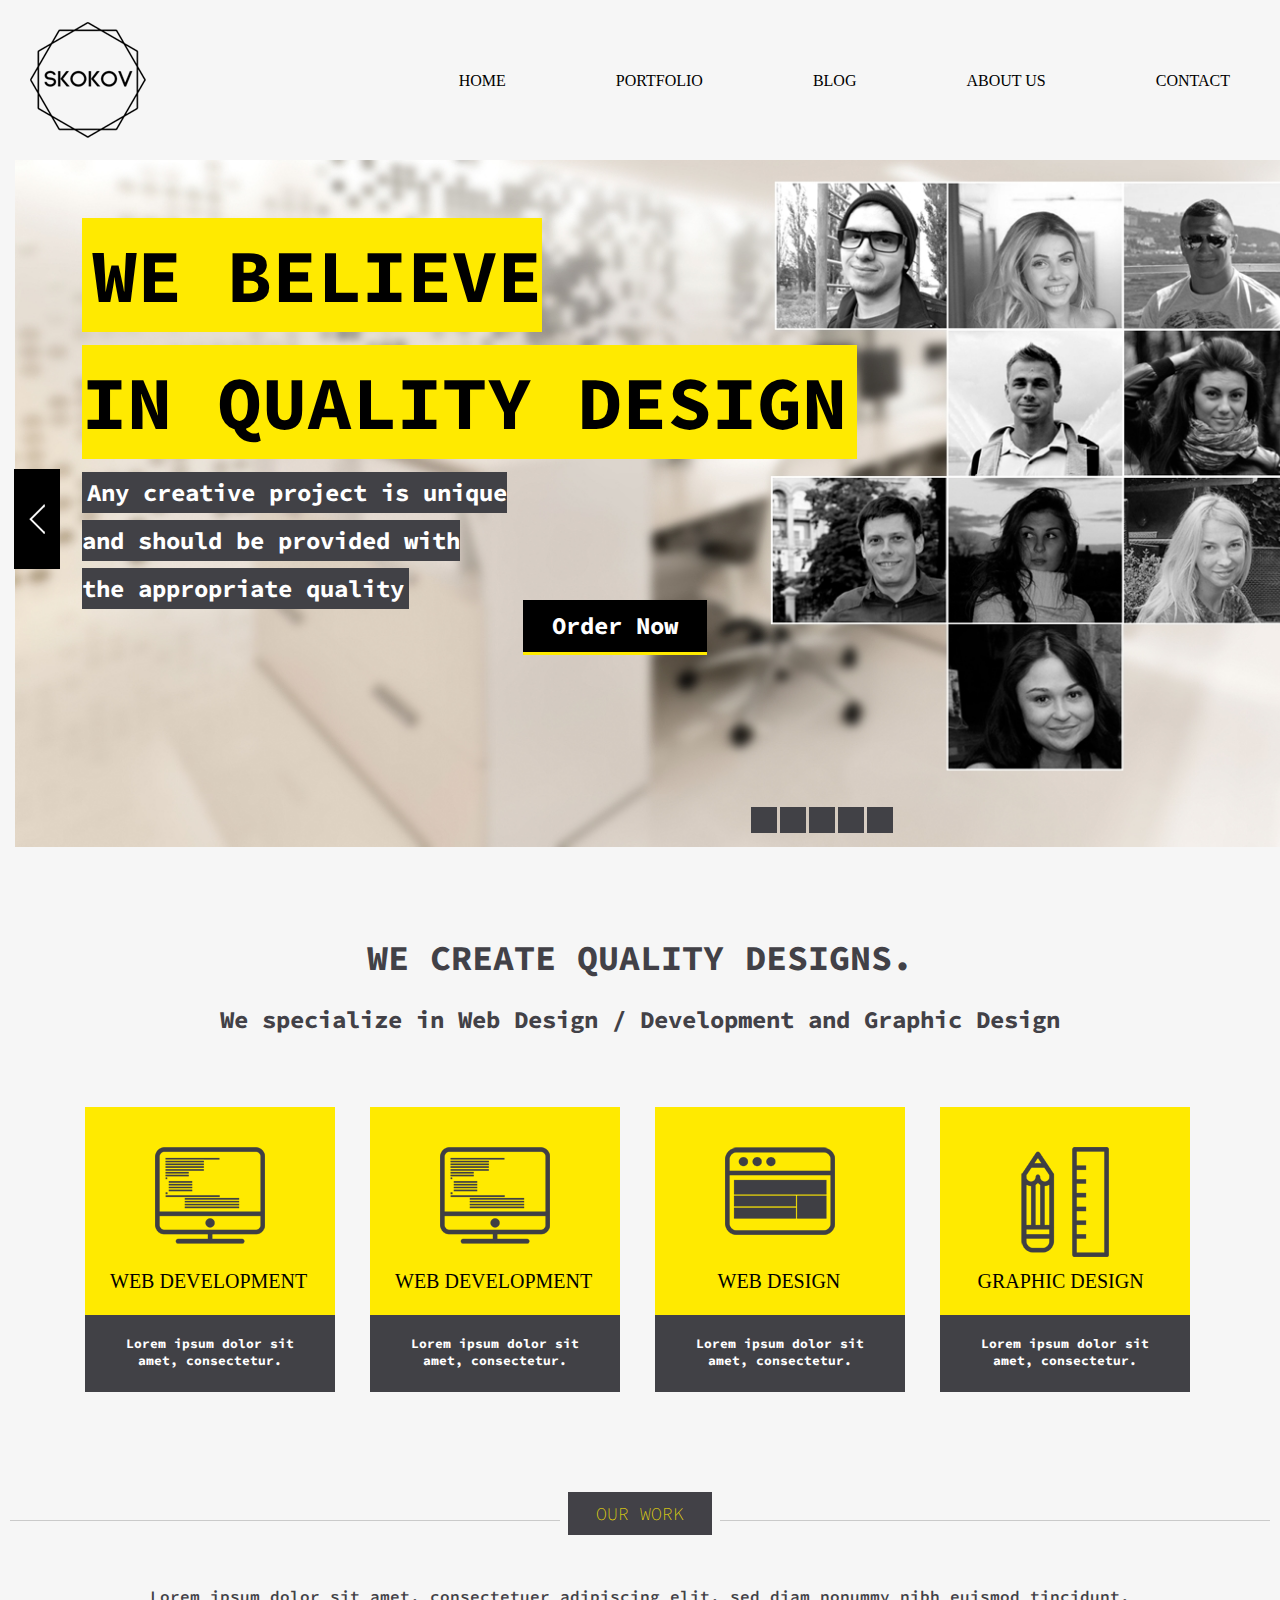
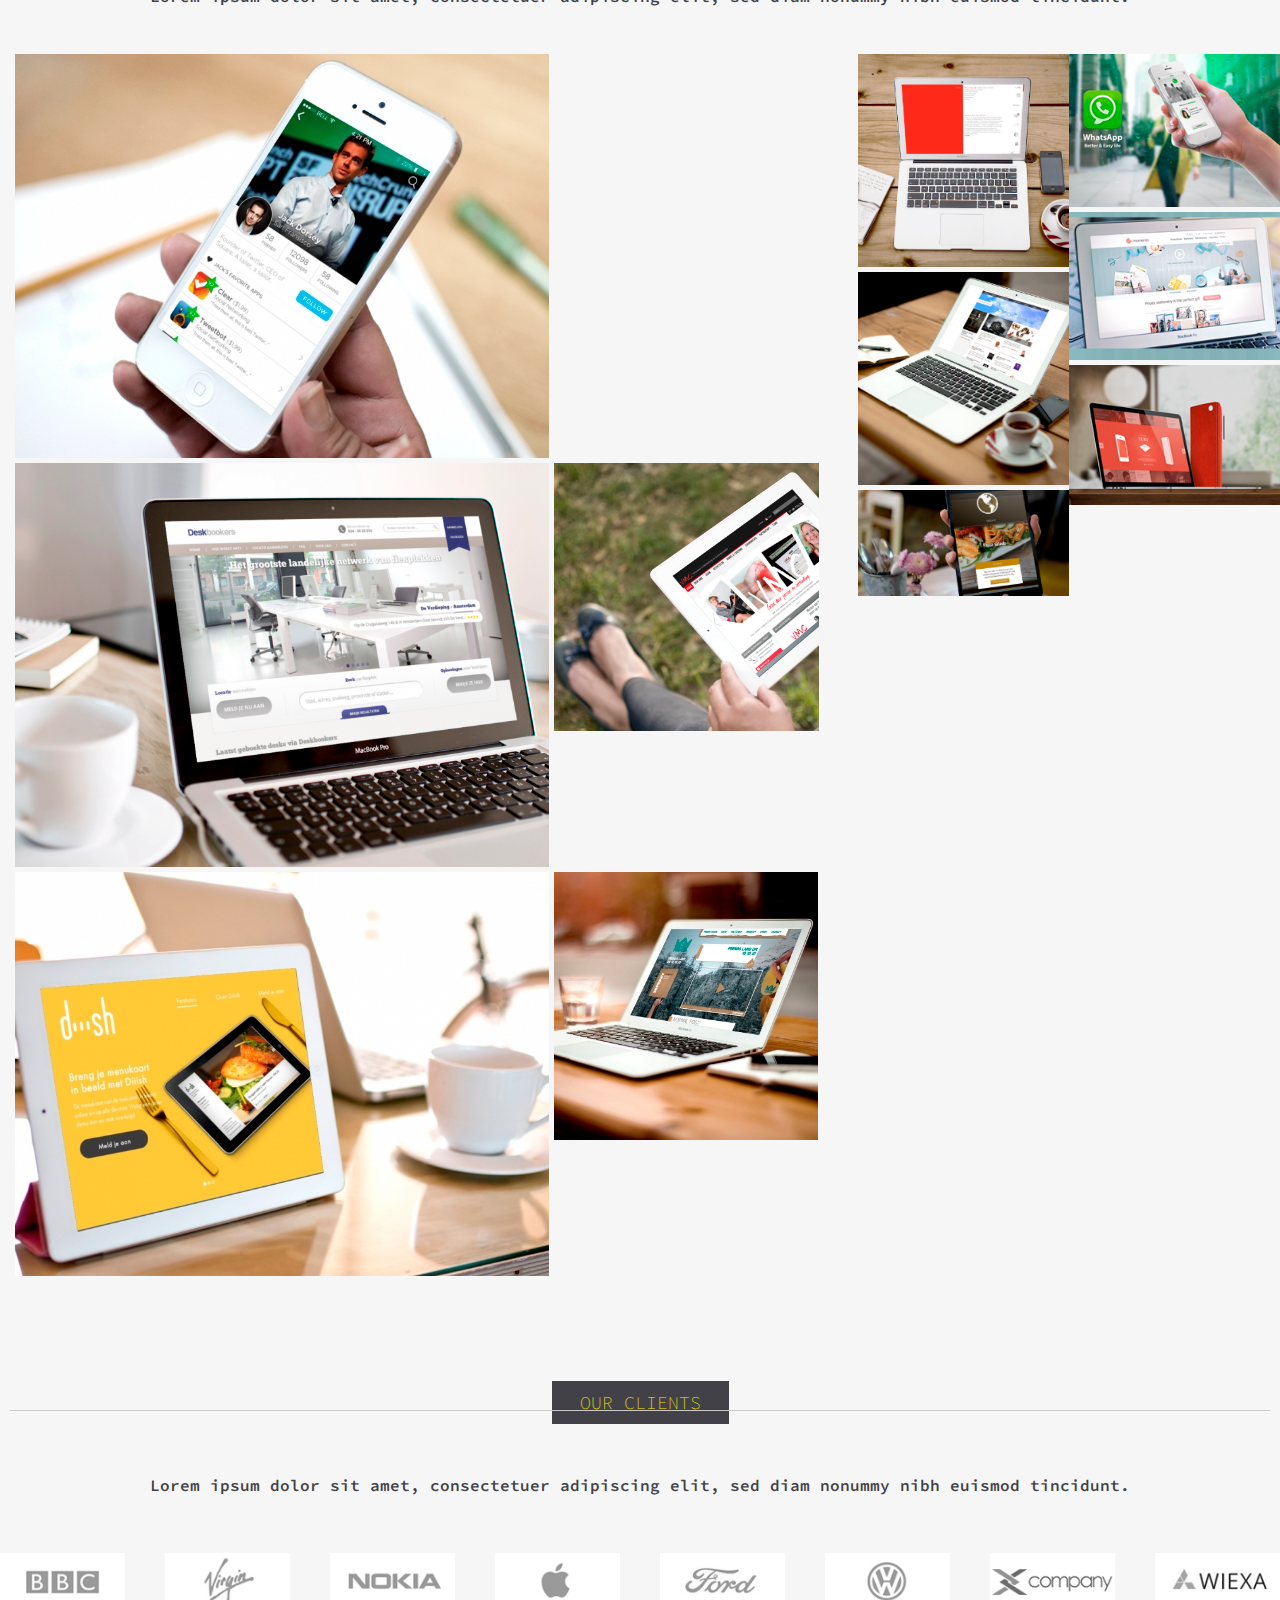
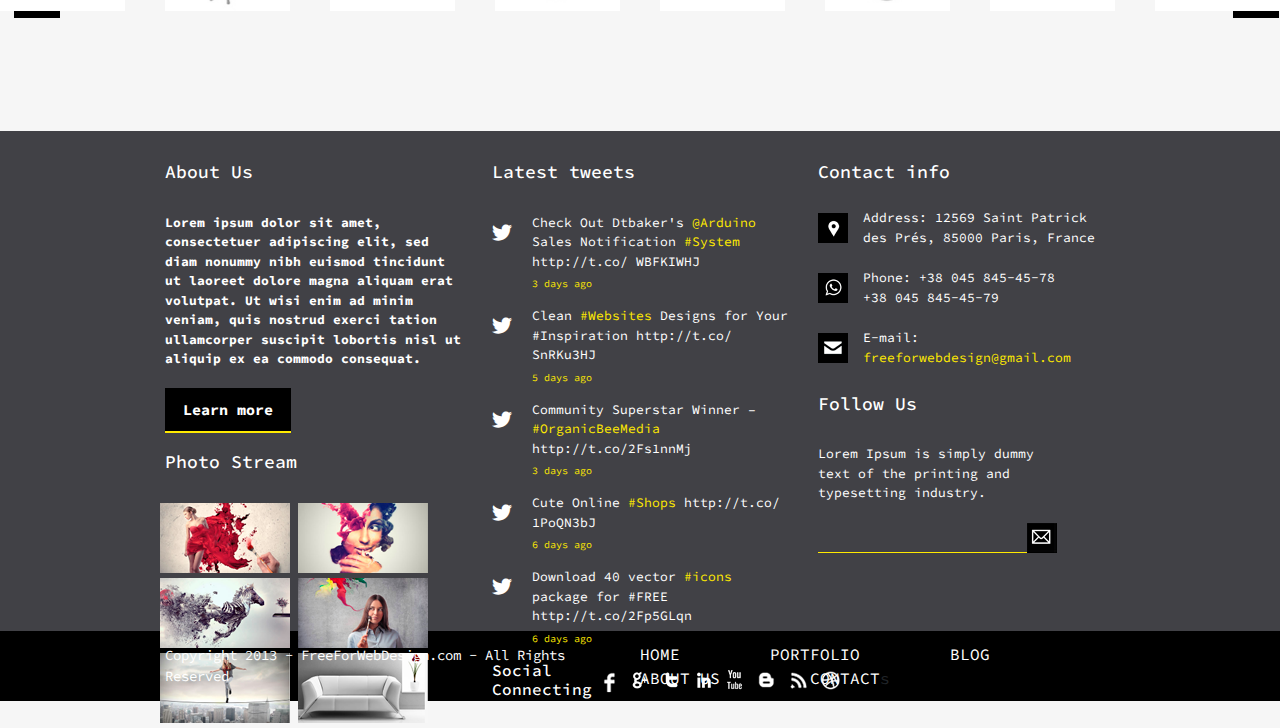
<file: index.html>
<!doctype html>
<html lang="en">

<head>
  <!-- Required meta tags -->
  <meta charset="utf-8">
  <meta name="viewport" content="width=device-width, initial-scale=1, shrink-to-fit=no">

  <link rel="stylesheet" href="https://stackpath.bootstrapcdn.com/bootstrap/4.3.1/css/bootstrap.min.css"
    integrity="sha384-ggOyR0iXCbMQv3Xipma34MD+dH/1fQ784/j6cY/iJTQUOhcWr7x9JvoRxT2MZw1T" crossorigin="anonymous">
  <link href="https://fonts.googleapis.com/css?family=Source+Code+Pro&display=swap" rel="stylesheet">
  <link rel="stylesheet" href="css/fa.css">
  <link rel="stylesheet" href="css/style.css">
  <title>Skoko - Home-page</title>
</head>

<body>
  <div class="container-fluid">
    <div class="container header">
      <div class="row justify-content-center">
        <div class="col-xl-3 logo">
          <a href="index.html"><img src="img/logo.png" alt=""></a>
        </div>
        <div class="col-xl-9 menu">
          <ul>
            <li><a href="index.html">HOME</a></li>
            <li><a href="portfolio.html">PORTFOLIO</a></li>
            <li><a href="blog.html">BLOG</a></li>
            <li><a href="about.html">about us</a></li>
            <li><a href="contact.html">CONTACT</a></li>
          </ul>
        </div>
      </div>
    </div>
  </div>

  <div class="container-fluid slider">
    <img src="img/slide.jpg" alt="slide-1">
    <div class="slide-text">
      <span class="slogan">We believe <br> in quality design</span>
    </div>
    <div class="slogan-text"><span>Any creative project is unique <br>and should be provided with <br>the appropriate
        quality</span></div>
    <a href="#" class="slider-btn">Order Now</a>
    <div class="slider-arrow"></div>
    <div class="slider-arrow right"></div>
    <div class="slider-btns">
      <div class="btnsl"></div>
      <div class="btnsl"></div>
      <div class="btnsl"></div>
      <div class="btnsl"></div>
      <div class="btnsl"></div>
    </div>
  </div>

  <div class="container-fluid cards">
    <div class="container">
      <div class="row card-title">
        <div class="col-xl-12 text-center">
          <h2>We create quality designs.</h2>
        </div>
        <div class="w-100"></div>
        <div class="col-xl-12 text-center">
          <h3>We specialize in Web Design / Development and Graphic Design</h3>
        </div>
      </div>
      <div class="row justify-content-between card-row">
        <div class="col-xl-3">
          <div class="card-body">
            <div class="card-img"><img src="img/card-img.jpg" alt=""></div>
            <div class="card-corner"></div>
            <div class="card-text">
              <p class="text-title">Redesigning With Personality</p>
              <p class="text-ower text-right">in <a href="#">web design</a></p>
            </div>
            <div class="card-top">
              <div class="fon text-center">
                <p>web development</p>
              </div>
              <div class="bottom-card">
                <p>Lorem ipsum dolor sit amet,
                  consectetur.</p>
              </div>
            </div>
          </div>
        </div>
        <div class="col-xl-3">
          <div class="card-body">
            <div class="card-img"><img src="img/card-img2.jpg" alt=""></div>
            <div class="card-corner"></div>
            <div class="card-text">
              <p class="text-title">Redesigning With Personality</p>
              <p class="text-ower text-right">in <a href="#">web design</a></p>
            </div>
            <div class="card-top">
              <div class="fon text-center">
                <p>web development</p>
              </div>
              <div class="bottom-card">
                <p>Lorem ipsum dolor sit amet,
                  consectetur.</p>
              </div>
            </div>
          </div>
        </div>
        <div class="col-xl-3">
          <div class="card-body">
            <div class="card-img"><img src="img/card-img3.jpg" alt=""></div>
            <div class="card-corner"></div>
            <div class="card-text">
              <p class="text-title">Redesigning With Personality</p>
              <p class="text-ower text-right">in <a href="#">web design</a></p>
            </div>
            <div class="card-top">
              <div class="fon web-disign text-center">
                <p>web design</p>
              </div>
              <div class="bottom-card">
                <p>Lorem ipsum dolor sit amet,
                  consectetur.</p>
              </div>
            </div>
          </div>
        </div>
        <div class="col-xl-3">
          <div class="card-body">
            <div class="card-img"><img src="img/card-img4.jpg" alt=""></div>
            <div class="card-corner"></div>
            <div class="card-text">
              <p class="text-title">Redesigning With Personality</p>
              <p class="text-ower text-right">in <a href="#">web design</a></p>
            </div>
            <div class="card-top">
              <div class="fon graphic text-center">
                <p>Graphic Design</p>
              </div>
              <div class="bottom-card">
                <p>Lorem ipsum dolor sit amet,
                  consectetur.</p>
              </div>
            </div>
          </div>
        </div>
      </div>
    </div>
  </div>

  <div class="container-fluid work-line">
    <div class="row justify-content-center">
      <div class="col-xl-12 our-work text-center">
        <p class="uor-work-line-text">OUR WORK</p>
      </div>
      <div class="w-100"></div>
      <div class="col-lg-12 our-work-text text-center">
        <p>Lorem ipsum dolor sit amet, consectetuer adipiscing elit, sed diam nonummy nibh euismod tincidunt.</p>
      </div>
    </div>
  </div>
  <div class="container-fluid works-cards">

    <div class="row no-gutters">
      <div class="col-xl-8">
        <a href="#"> <img src="img/work-cards/card-img3.jpg" alt=""></a>
        <a href="#"> <img src="img/work-cards/Portfolio_work_1.png" alt=""></a>
        <a href="#"> <img src="img/work-cards/Portfolio_work_10.png" alt=""></a>
        <a href="#"> <img src="img/work-cards/card-img4.jpg" alt=""></a>
        <a href="#"> <img src="img/work-cards/card-img2.jpg" alt=""></a>
      </div>

      <div class="col-xl-2">
        <a href="#"> <img src="img/work-cards/Portfolio_work_11.png" alt=""></a>
        <a href="#"> <img src="img/work-cards/Portfolio_work_4.png" alt=""></a>
        <a href="#"> <img src="img/work-cards/Portfolio_work_3.png" alt=""></a>
      </div>

      <div class="col-xl-2">
        <a href="#"> <img src="img/work-cards/Portfolio_work_7.png" alt=""></a>
        <a href="#"> <img src="img/work-cards/Portfolio_work_6.png" alt=""></a>
        <a href="#"> <img src="img/work-cards/Portfolio_work_5.png" alt=""></a>
      </div>
    </div>

  </div>
  <div class="container-fluid client-line">
    <div class="row justify-content-center">
      <div class="col-xl-12 our-work text-center">
        <p class="our-client-line-text">our clients</p>
      </div>
      <div class="w-100"></div>
      <div class="col-lg-12 our-work-text text-center">
        <p>Lorem ipsum dolor sit amet, consectetuer adipiscing elit, sed diam nonummy nibh euismod tincidunt.</p>
      </div>
    </div>
  </div>
  <div class="container-fluid client-slider">

    <div class="row justify-content-center">
      <div class="slider-arrow"></div>
      <div class="slider-arrow right"></div>
      <div class="col-auto cients-cont">
        <a href="#"><img src="img/Client_1.png" alt=""></a>
        <a href="#"><img src="img/Client_2.png" alt=""></a>
        <a href="#"><img src="img/Client_3.png" alt=""></a>
        <a href="#"><img src="img/Client_4.png" alt=""></a>
        <a href="#"><img src="img/Client_5.png" alt=""></a>
        <a href="#"><img src="img/Client_6.png" alt=""></a>
        <a href="#"><img src="img/Client_7.png" alt=""></a>
        <a href="#"><img src="img/Client_8.png" alt=""></a>
      </div>
    </div>

  </div>
  <div class="container-fluid mega-footer">
  <div class="container-fluid footer">
    <div class="row justify-content-center">
      <div class="col-xl-4 about-us">
        <h2>About Us</h2>
        <p>Lorem ipsum dolor sit amet, consectetuer adipiscing elit,
          sed diam nonummy nibh euismod tincidunt ut
          laoreet dolore magna aliquam erat volutpat. Ut wisi
          enim ad minim veniam, quis nostrud exerci tation ullamcorper
          suscipit lobortis nisl ut aliquip ex ea commodo consequat.</p>
        <a href="#" class="slider-btn">Learn more</a>
        <h2>Photo Stream</h2>
        <div class="photo-stream">
          <a href=""><img src="img/photo-stream/img_1.png" alt=""></a>
          <a href=""><img src="img/photo-stream/img_2.png" alt=""></a>
          <a href=""><img src="img/photo-stream/img_3.png" alt=""></a>
          <a href=""><img src="img/photo-stream/img_4.png" alt=""></a>
          <a href=""><img src="img/photo-stream/img_5.png" alt=""></a>
          <a href=""><img src="img/photo-stream/img_6.png" alt=""></a>
        </div>
      </div>
      <div class="col-xl-4 latest-tweets">
        <h2>Latest tweets</h2>
        <div class="twit-post">
          <div class="wtit-text">
            <i class="fab fa-twitter"></i>
            <p>Check Out Dtbaker's <a href="#">@Arduino</a> Sales Notification <a href="#">#System</a>
              http://t.co/ WBFKIWHJ</p>

          </div>
          <p class="tw-date">3 days ago</p>

        </div>
        <div class="twit-post">
          <div class="wtit-text">
            <i class="fab fa-twitter"></i>
            <p>Clean <a href="#">#Websites</a> Designs for Your #Inspiration
              http://t.co/ SnRKu3HJ</p>

          </div>
          <p class="tw-date">5 days ago</p>

        </div>
        <div class="twit-post">
          <div class="wtit-text">
            <i class="fab fa-twitter"></i>
            <p>Community Superstar Winner – <a href="#">#OrganicBeeMedia</a>
              http://t.co/2Fs1nnMj</p>

          </div>
          <p class="tw-date">3 days ago</p>

        </div>
        <div class="twit-post">
          <div class="wtit-text">
            <i class="fab fa-twitter"></i>
            <p>Cute Online <a href="#">#Shops</a> http://t.co/ 1PoQN3bJ</p>

          </div>
          <p class="tw-date">6 days ago</p>

        </div>
        <div class="twit-post">
          <div class="wtit-text">
            <i class="fab fa-twitter"></i>
            <p>Download 40 vector <a href="#">#icons</a> package for #FREE
              http://t.co/2Fp5GLqn </p>

          </div>
          <p class="tw-date">6 days ago</p>

        </div>
        <div class="social-connecting">
          <h3>Social Connecting</h3>
          <div class="sc-icons">
            <a href="#">
              <div class="fb"></div>
            </a>
            <a href="#">
              <div class="gp"></div>
            </a>
            <a href="#">
              <div class="tw"></div>
            </a>
            <a href="#">
              <div class="in"></div>
            </a>
            <a href="#">
              <div class="yt"></div>
            </a>
            <a href="#">
              <div class="be"></div>
            </a>
            <a href="#">
              <div class="rs"></div>
            </a>
            <a href="#">
              <div class="gl"></div>
            </a>
          </div>
        </div>
      </div>
      <div class="col-xl-4 contact-info">
        <h2>Contact info</h2>
        <div class="contact-text">
          <div class="adr"></div>
          <p>Address: 12569 Saint Patrick des Prés,
            85000 Paris, France</p>
        </div>
        <div class="contact-text">
          <div class="phone"></div>
          <p>Phone: +38 045 845-45-78<br>
            +38 045 845-45-79</p>
        </div>
        <div class="contact-text">
          <div class="email"></div>
          <p>E-mail: <a href="mailto:freeforwebdesign@gmail.com">freeforwebdesign@gmail.com</a></p>
        </div>
        <h2>Follow Us</h2>
        <p>Lorem Ipsum is simply dummy text of the printing
          and typesetting industry.</p>
          <div class="emailus">
          <input class="email-form" type="email">
          <a href="#"><div class="email-img"></div></a>
        </div>
      </div>
    </div>

  </div>
</div>
<div class="container-fluid mega-footer best-bot">
  

  <div class="container-fluid footer-bottom">
      <div class="row justify-content-center">
        <div class="col-xl-6 copyright text-left">
          <p>Copyright 2013 - FreeForWebDesign.com - All Rights Reserved</p>
        </div>
        <div class="col-xl-6 footer-menu">
          <ul>
            <li><a href="index.html">Home</a></li>
            <li><a href="portfolio.html">PORTFOLIO</a></li>
            <li><a href="blog.html">BLOG</a></li>
            <li><a href="about.html">about us</a></li>
            <li><a class="last-menu" href="contact.html">CONTACT</a></li>s
          </ul>
        </div>
  </div>
</div>
  <!-- Optional JavaScript -->
  <!-- jQuery first, then Popper.js, then Bootstrap JS -->
  <script src="https://code.jquery.com/jquery-3.3.1.slim.min.js"
    integrity="sha384-q8i/X+965DzO0rT7abK41JStQIAqVgRVzpbzo5smXKp4YfRvH+8abtTE1Pi6jizo"
    crossorigin="anonymous"></script>
  <script src="https://cdnjs.cloudflare.com/ajax/libs/popper.js/1.14.7/umd/popper.min.js"
    integrity="sha384-UO2eT0CpHqdSJQ6hJty5KVphtPhzWj9WO1clHTMGa3JDZwrnQq4sF86dIHNDz0W1"
    crossorigin="anonymous"></script>
  <script src="https://stackpath.bootstrapcdn.com/bootstrap/4.3.1/js/bootstrap.min.js"
    integrity="sha384-JjSmVgyd0p3pXB1rRibZUAYoIIy6OrQ6VrjIEaFf/nJGzIxFDsf4x0xIM+B07jRM"
    crossorigin="anonymous"></script>
</body>

</html>
</file>
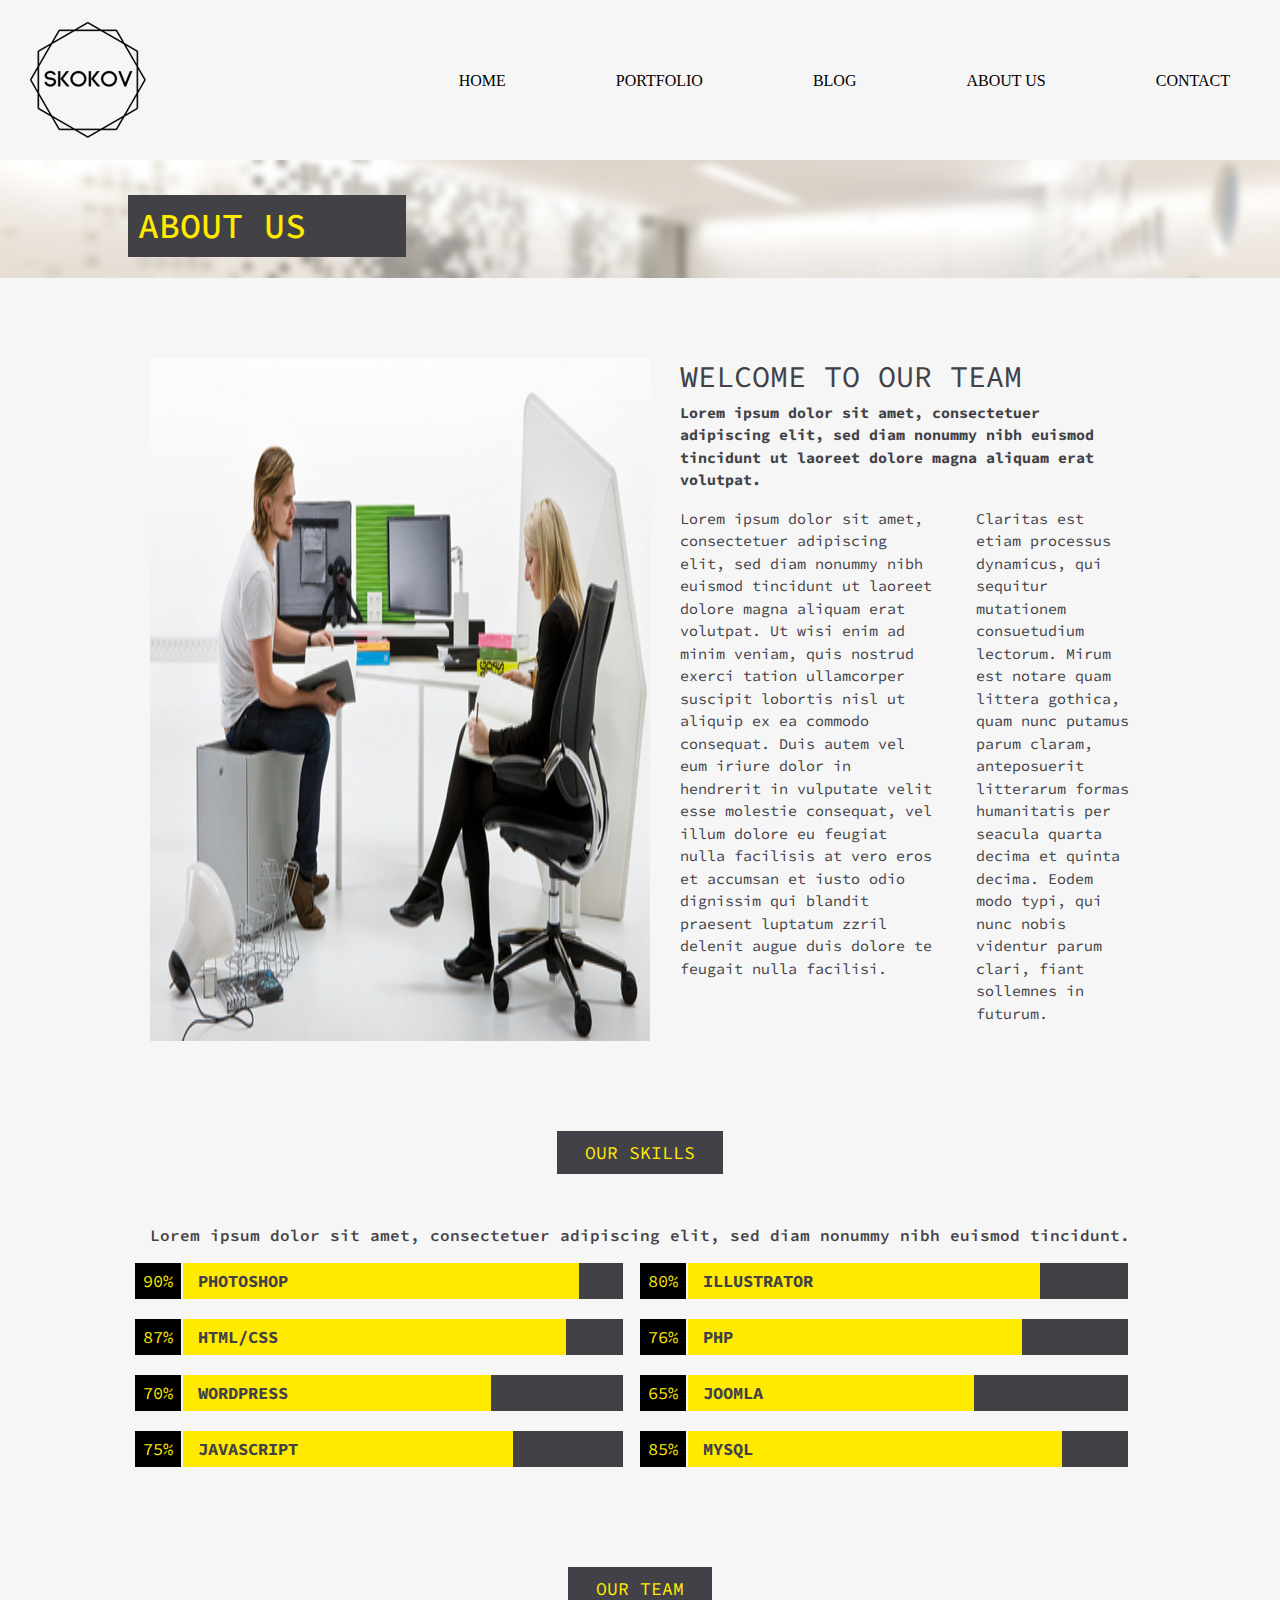
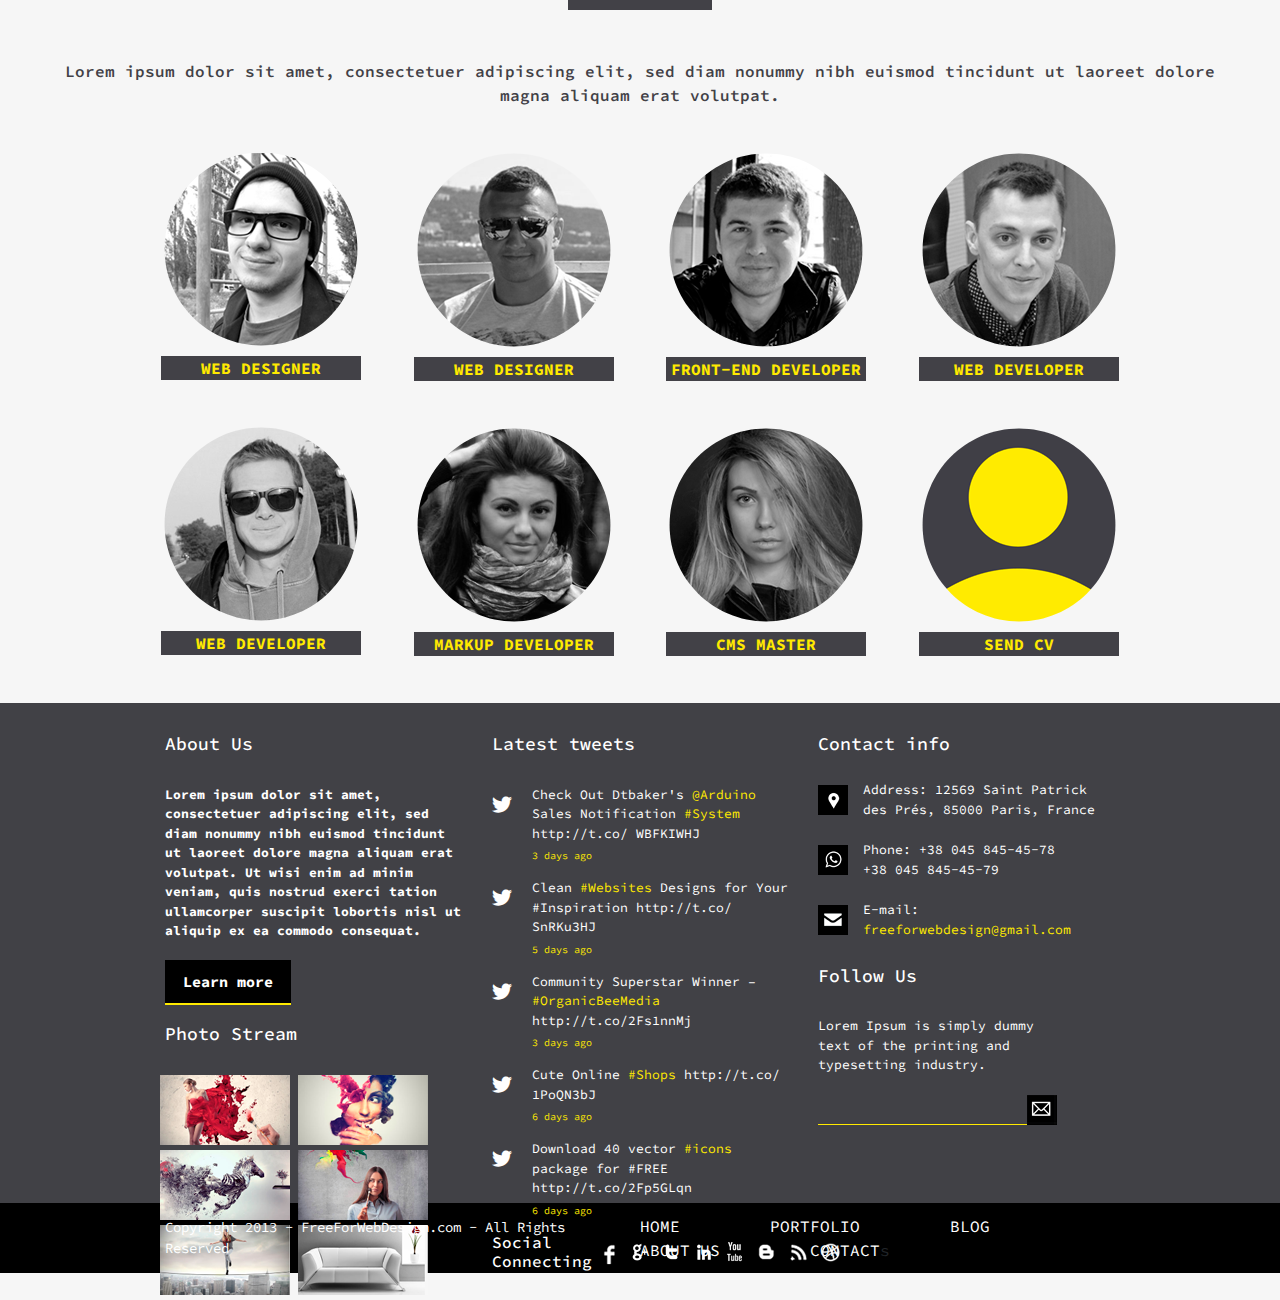
<file: about.html>
<!doctype html>
<html lang="en">

<head>
  <!-- Required meta tags -->
  <meta charset="utf-8">
  <meta name="viewport" content="width=device-width, initial-scale=1, shrink-to-fit=no">

  <link rel="stylesheet" href="https://stackpath.bootstrapcdn.com/bootstrap/4.3.1/css/bootstrap.min.css"
    integrity="sha384-ggOyR0iXCbMQv3Xipma34MD+dH/1fQ784/j6cY/iJTQUOhcWr7x9JvoRxT2MZw1T" crossorigin="anonymous">
  <link href="https://fonts.googleapis.com/css?family=Source+Code+Pro&display=swap" rel="stylesheet">
  <link rel="stylesheet" href="css/fa.css">
  <link rel="stylesheet" href="css/style.css">
  <title>Skoko - About</title>
</head>

<body>
  <div class="container-fluid">
    <div class="container header">
      <div class="row justify-content-center">
        <div class="col-xl-3 logo">
          <a href="index.html"><img src="img/logo.png" alt=""></a>
        </div>
        <div class="col-xl-9 menu">
          <ul>
            <li><a href="index.html">HOME</a></li>
            <li><a href="portfolio.html">PORTFOLIO</a></li>
            <li><a href="blog.html">BLOG</a></li>
            <li><a href="about.html">about us</a></li>
            <li><a href="contact.html">CONTACT</a></li>
          </ul>
        </div>
      </div>
    </div>
  </div>
  <div class="container-fluid slider-bg">

    <div class="row">
      <div class="col-auto">
        <img src="img/portfolio/slider_bg.png" alt="">
        <h2>About Us</h2>
      </div>
    </div>


  </div>
  <div class="container-fluid about-slogan">

    <div class="row">
      <div class="col-xl-12 text-center slogan-box">
        <img src="img/about/Our_team.png" alt="">
        <div class="about-text">
          <h2>welcome to our team</h2>
          <p>Lorem ipsum dolor sit amet, consectetuer adipiscing elit, sed diam nonummy nibh euismod
            tincidunt ut laoreet
            dolore magna aliquam erat volutpat. </p>
          <div class="about-text-cols">
            <p>Lorem ipsum dolor sit amet, consectetuer adipiscing elit,
              sed diam nonummy nibh euismod tincidunt ut laoreet
              dolore magna aliquam erat volutpat. Ut wisi enim ad
              minim veniam, quis nostrud exerci tation ullamcorper
              suscipit lobortis nisl ut aliquip ex ea commodo
              consequat. Duis autem vel eum iriure dolor in hendrerit
              in vulputate velit esse molestie consequat, vel illum
              dolore eu feugiat nulla facilisis at vero eros et accumsan
              et iusto odio dignissim qui blandit praesent luptatum
              zzril delenit augue duis dolore te feugait nulla facilisi.</p>
            <p>Claritas est etiam processus dynamicus, qui sequitur
              mutationem consuetudium lectorum. Mirum est notare
              quam littera gothica, quam nunc putamus parum
              claram, anteposuerit litterarum formas humanitatis per
              seacula quarta decima et quinta decima. Eodem modo
              typi, qui nunc nobis videntur parum clari, fiant sollemnes
              in futurum.</p>
          </div>
        </div>
      </div>
    </div>
  </div>
  <div class="container-fluid work-line">
    <div class="row justify-content-center">
      <div class="col-xl-12 our-work text-center">
        <p class="work-line-btn">our skills</p>
      </div>
      <div class="w-100"></div>
      <div class="col-lg-12 our-work-text text-center">
        <p>Lorem ipsum dolor sit amet, consectetuer adipiscing elit, sed diam nonummy nibh euismod tincidunt.
        </p>
      </div>
      <div class="w-100"></div>
      <div class="col-xl-12 bar-cont">
        <div class="progr-work">
          
          <div class="progr-work-left">
            
            <div class="progr-bar">
              <div class="perc">
                <p>90%</p>
              </div>

              <div class="bar">
                <div class="progress">
                  <p>photoshop</p>
                </div>
              </div>
            </div>

            <div class="progr-bar">
                <div class="perc">
                  <p>87%</p>
                </div>
  
                <div class="bar">
                  <div class="progress htmlpr">
                    <p>html/css</p>
                  </div>
                </div>
              </div>

              <div class="progr-bar">
                  <div class="perc">
                    <p>70%</p>
                  </div>
    
                  <div class="bar">
                    <div class="progress wordpress">
                      <p>wordpress</p>
                    </div>
                  </div>
                </div>

                <div class="progr-bar">
                    <div class="perc">
                      <p>75%</p>
                    </div>
      
                    <div class="bar">
                      <div class="progress js">
                        <p>javascript</p>
                      </div>
                    </div>
                  </div>
          </div>
          <div class="progr-work-left">
            
              <div class="progr-bar">
                <div class="perc">
                  <p>80%</p>
                </div>
  
                <div class="bar">
                  <div class="progress illustrator">
                    <p>illustrator</p>
                  </div>
                </div>
              </div>
  
              <div class="progr-bar">
                  <div class="perc">
                    <p>76%</p>
                  </div>
    
                  <div class="bar">
                    <div class="progress phppr">
                      <p>php</p>
                    </div>
                  </div>
                </div>
  
                <div class="progr-bar">
                    <div class="perc">
                      <p>65%</p>
                    </div>
      
                    <div class="bar">
                      <div class="progress joomla">
                        <p>joomla</p>
                      </div>
                    </div>
                  </div>
  
                  <div class="progr-bar">
                      <div class="perc">
                        <p>85%</p>
                      </div>
        
                      <div class="bar">
                        <div class="progress msql">
                          <p>mysql</p>
                        </div>
                      </div>
                    </div>
            </div>

        </div>

      </div>
     

    </div>
  </div>
  <div class="container-fluid work-line about">
    <div class="row justify-content-center">
      <div class="col-xl-12 our-work text-center">
        <p class="work-line-btn">our team</p>
      </div>
      <div class="w-100"></div>
      <div class="col-lg-12 our-work-text text-center">
        <p>Lorem ipsum dolor sit amet, consectetuer adipiscing elit, sed diam nonummy nibh euismod tincidunt ut
          laoreet dolore <br>
          magna aliquam erat volutpat.</p>
      </div>
    </div>
  </div>
  <div class="container-fluid team">
    <div class="row">
      <div class="col-xl-3 text-center">
        <div class="team-block">
          <a href=""> <img src="img/about/photo1.png" alt="">
            <div>
              <p>web designer</p>
            </div>
          </a>
        </div>
        <div class="team-block">
          <a href=""> <img src="img/about/photo2.png" alt="">
            <div>
              <p>web developer</p>
            </div>
          </a>
        </div>
      </div>
      <div class="col-xl-3 text-center">
        <div class="team-block">
          <a href=""> <img src="img/about/photo3.png" alt="">
            <div>
              <p>web designer</p>
            </div>
          </a>
        </div>
        <div class="team-block">
          <a href=""> <img src="img/about/photo4.png" alt="">
            <div>
              <p>markup developer</p>
            </div>
          </a>
        </div>
      </div>
      <div class="col-xl-3 text-center">
        <div class="team-block">
          <a href=""> <img src="img/about/photo5.png" alt="">
            <div>
              <p>front-end developer</p>
            </div>
          </a>
        </div>
        <div class="team-block">
          <a href=""> <img src="img/about/photo6.png" alt="">
            <div>
              <p>CMS master</p>
            </div>
          </a>
        </div>
      </div>
      <div class="col-xl-3 text-center">
        <div class="team-block">
          <a href=""> <img src="img/about/photo7.png" alt="">
            <div>
              <p>web developer</p>
            </div>
          </a>
        </div>
        <div class="team-block">
          <a href=""> <img src="img/about/photo8.png" alt="">
            <div>
              <p>send cv</p>
            </div>
          </a>
        </div>
      </div>
    </div>
  </div>



  <div class="container-fluid mega-footer">
    <div class="container-fluid footer">
      <div class="row justify-content-center">
        <div class="col-xl-4 about-us">
          <h2>About Us</h2>
          <p>Lorem ipsum dolor sit amet, consectetuer adipiscing elit,
            sed diam nonummy nibh euismod tincidunt ut
            laoreet dolore magna aliquam erat volutpat. Ut wisi
            enim ad minim veniam, quis nostrud exerci tation ullamcorper
            suscipit lobortis nisl ut aliquip ex ea commodo consequat.</p>
          <a href="#" class="slider-btn">Learn more</a>
          <h2>Photo Stream</h2>
          <div class="photo-stream">
            <a href=""><img src="img/photo-stream/img_1.png" alt=""></a>
            <a href=""><img src="img/photo-stream/img_2.png" alt=""></a>
            <a href=""><img src="img/photo-stream/img_3.png" alt=""></a>
            <a href=""><img src="img/photo-stream/img_4.png" alt=""></a>
            <a href=""><img src="img/photo-stream/img_5.png" alt=""></a>
            <a href=""><img src="img/photo-stream/img_6.png" alt=""></a>
          </div>
        </div>
        <div class="col-xl-4 latest-tweets">
          <h2>Latest tweets</h2>
          <div class="twit-post">
            <div class="wtit-text">
              <i class="fab fa-twitter"></i>
              <p>Check Out Dtbaker's <a href="#">@Arduino</a> Sales Notification <a href="#">#System</a>
                http://t.co/ WBFKIWHJ</p>

            </div>
            <p class="tw-date">3 days ago</p>

          </div>
          <div class="twit-post">
            <div class="wtit-text">
              <i class="fab fa-twitter"></i>
              <p>Clean <a href="#">#Websites</a> Designs for Your #Inspiration
                http://t.co/ SnRKu3HJ</p>

            </div>
            <p class="tw-date">5 days ago</p>

          </div>
          <div class="twit-post">
            <div class="wtit-text">
              <i class="fab fa-twitter"></i>
              <p>Community Superstar Winner – <a href="#">#OrganicBeeMedia</a>
                http://t.co/2Fs1nnMj</p>

            </div>
            <p class="tw-date">3 days ago</p>

          </div>
          <div class="twit-post">
            <div class="wtit-text">
              <i class="fab fa-twitter"></i>
              <p>Cute Online <a href="#">#Shops</a> http://t.co/ 1PoQN3bJ</p>

            </div>
            <p class="tw-date">6 days ago</p>

          </div>
          <div class="twit-post">
            <div class="wtit-text">
              <i class="fab fa-twitter"></i>
              <p>Download 40 vector <a href="#">#icons</a> package for #FREE
                http://t.co/2Fp5GLqn </p>

            </div>
            <p class="tw-date">6 days ago</p>

          </div>
          <div class="social-connecting">
            <h3>Social Connecting</h3>
            <div class="sc-icons">
              <a href="#">
                <div class="fb"></div>
              </a>
              <a href="#">
                <div class="gp"></div>
              </a>
              <a href="#">
                <div class="tw"></div>
              </a>
              <a href="#">
                <div class="in"></div>
              </a>
              <a href="#">
                <div class="yt"></div>
              </a>
              <a href="#">
                <div class="be"></div>
              </a>
              <a href="#">
                <div class="rs"></div>
              </a>
              <a href="#">
                <div class="gl"></div>
              </a>
            </div>
          </div>
        </div>
        <div class="col-xl-4 contact-info">
          <h2>Contact info</h2>
          <div class="contact-text">
            <div class="adr"></div>
            <p>Address: 12569 Saint Patrick des Prés,
              85000 Paris, France</p>
          </div>
          <div class="contact-text">
            <div class="phone"></div>
            <p>Phone: +38 045 845-45-78<br>
              +38 045 845-45-79</p>
          </div>
          <div class="contact-text">
            <div class="email"></div>
            <p>E-mail: <a href="mailto:freeforwebdesign@gmail.com">freeforwebdesign@gmail.com</a></p>
          </div>
          <h2>Follow Us</h2>
          <p>Lorem Ipsum is simply dummy text of the printing
            and typesetting industry.</p>
          <div class="emailus">
            <input class="email-form" type="email">
            <a href="#">
              <div class="email-img"></div>
            </a>
          </div>
        </div>
      </div>

    </div>
  </div>
  <div class="container-fluid mega-footer best-bot">


    <div class="container-fluid footer-bottom">
      <div class="row justify-content-center">
        <div class="col-xl-6 copyright text-left">
          <p>Copyright 2013 - FreeForWebDesign.com - All Rights Reserved</p>
        </div>
        <div class="col-xl-6 footer-menu">
          <ul>
            <li><a href="index.html">Home</a></li>
            <li><a href="portfolio.html">PORTFOLIO</a></li>
            <li><a href="blog.html">BLOG</a></li>
            <li><a href="about.html">about us</a></li>
            <li><a class="last-menu" href="contact.html">CONTACT</a></li>s
          </ul>
        </div>
      </div>
    </div>
  </div>
  <!-- Optional JavaScript -->
  <!-- jQuery first, then Popper.js, then Bootstrap JS -->
  <script src="https://code.jquery.com/jquery-3.3.1.slim.min.js"
    integrity="sha384-q8i/X+965DzO0rT7abK41JStQIAqVgRVzpbzo5smXKp4YfRvH+8abtTE1Pi6jizo"
    crossorigin="anonymous"></script>
  <script src="https://cdnjs.cloudflare.com/ajax/libs/popper.js/1.14.7/umd/popper.min.js"
    integrity="sha384-UO2eT0CpHqdSJQ6hJty5KVphtPhzWj9WO1clHTMGa3JDZwrnQq4sF86dIHNDz0W1"
    crossorigin="anonymous"></script>
  <script src="https://stackpath.bootstrapcdn.com/bootstrap/4.3.1/js/bootstrap.min.js"
    integrity="sha384-JjSmVgyd0p3pXB1rRibZUAYoIIy6OrQ6VrjIEaFf/nJGzIxFDsf4x0xIM+B07jRM"
    crossorigin="anonymous"></script>
</body>

</html>
</file>
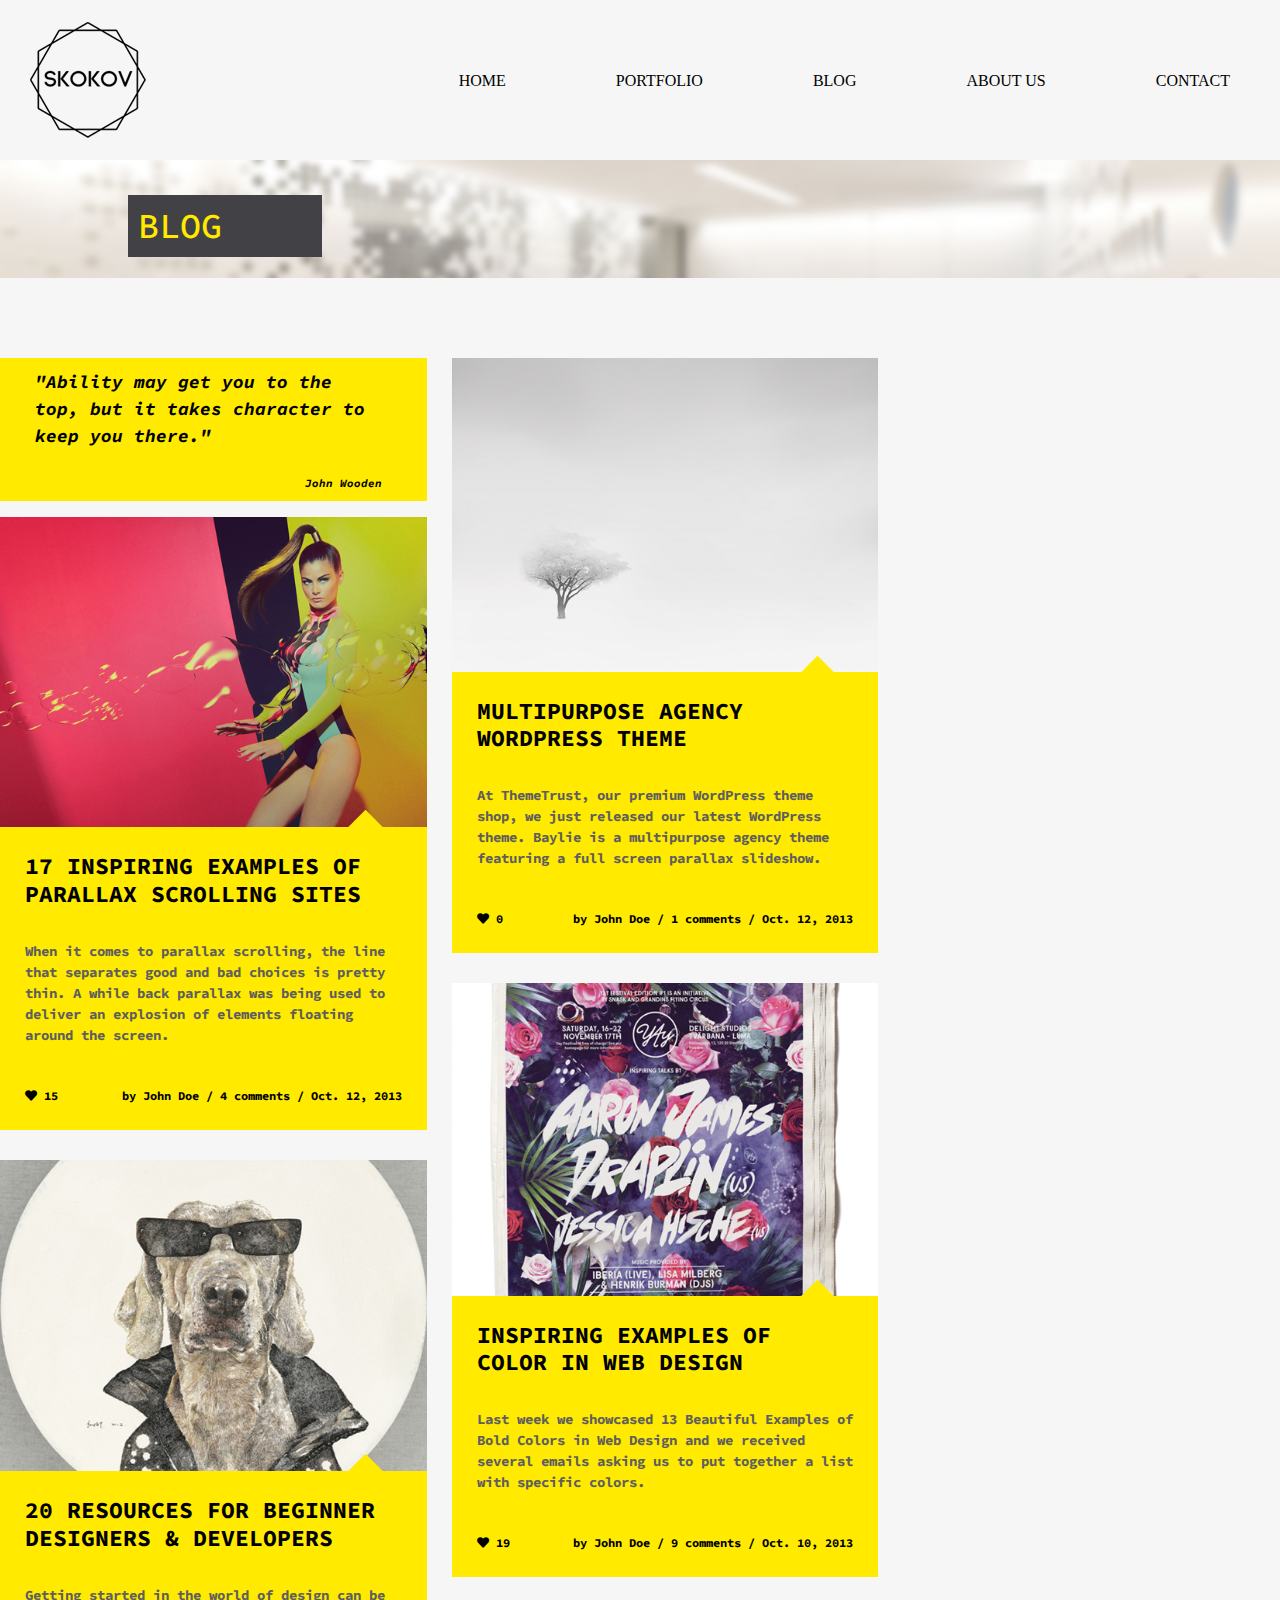
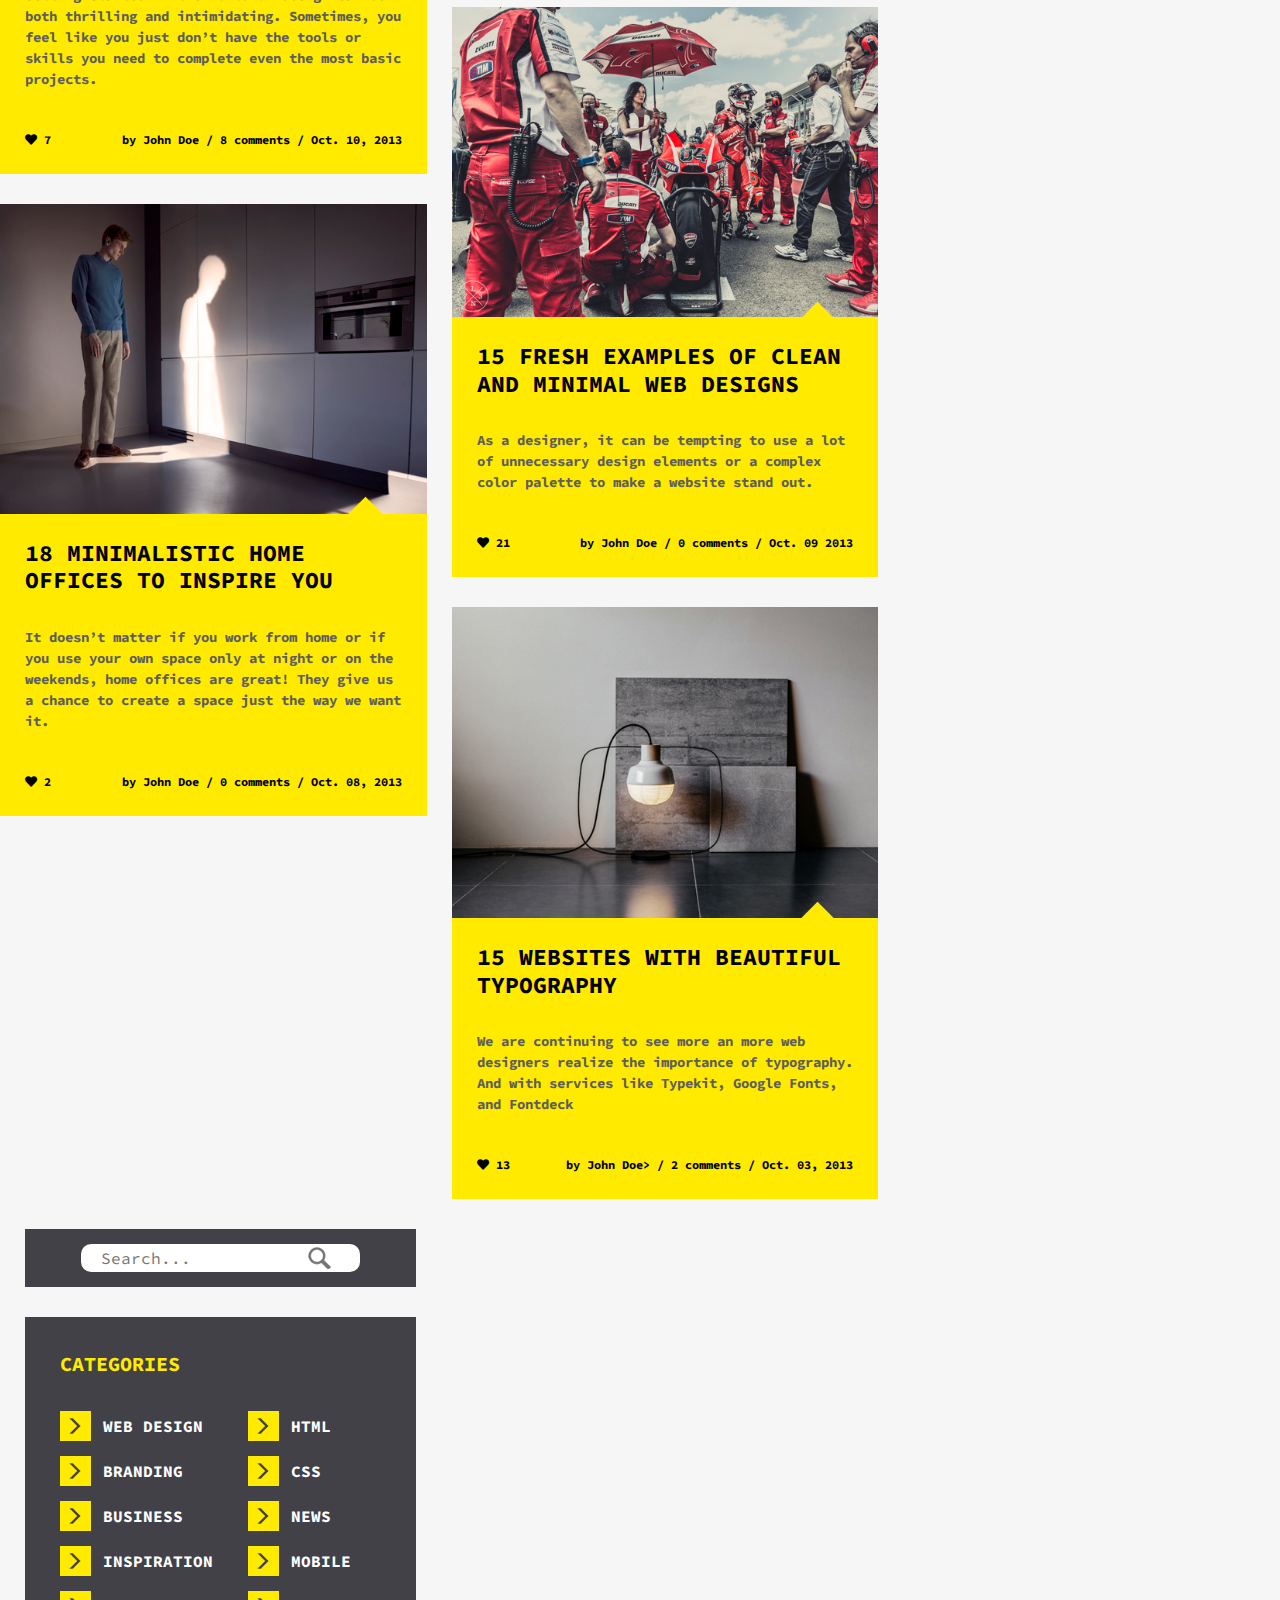
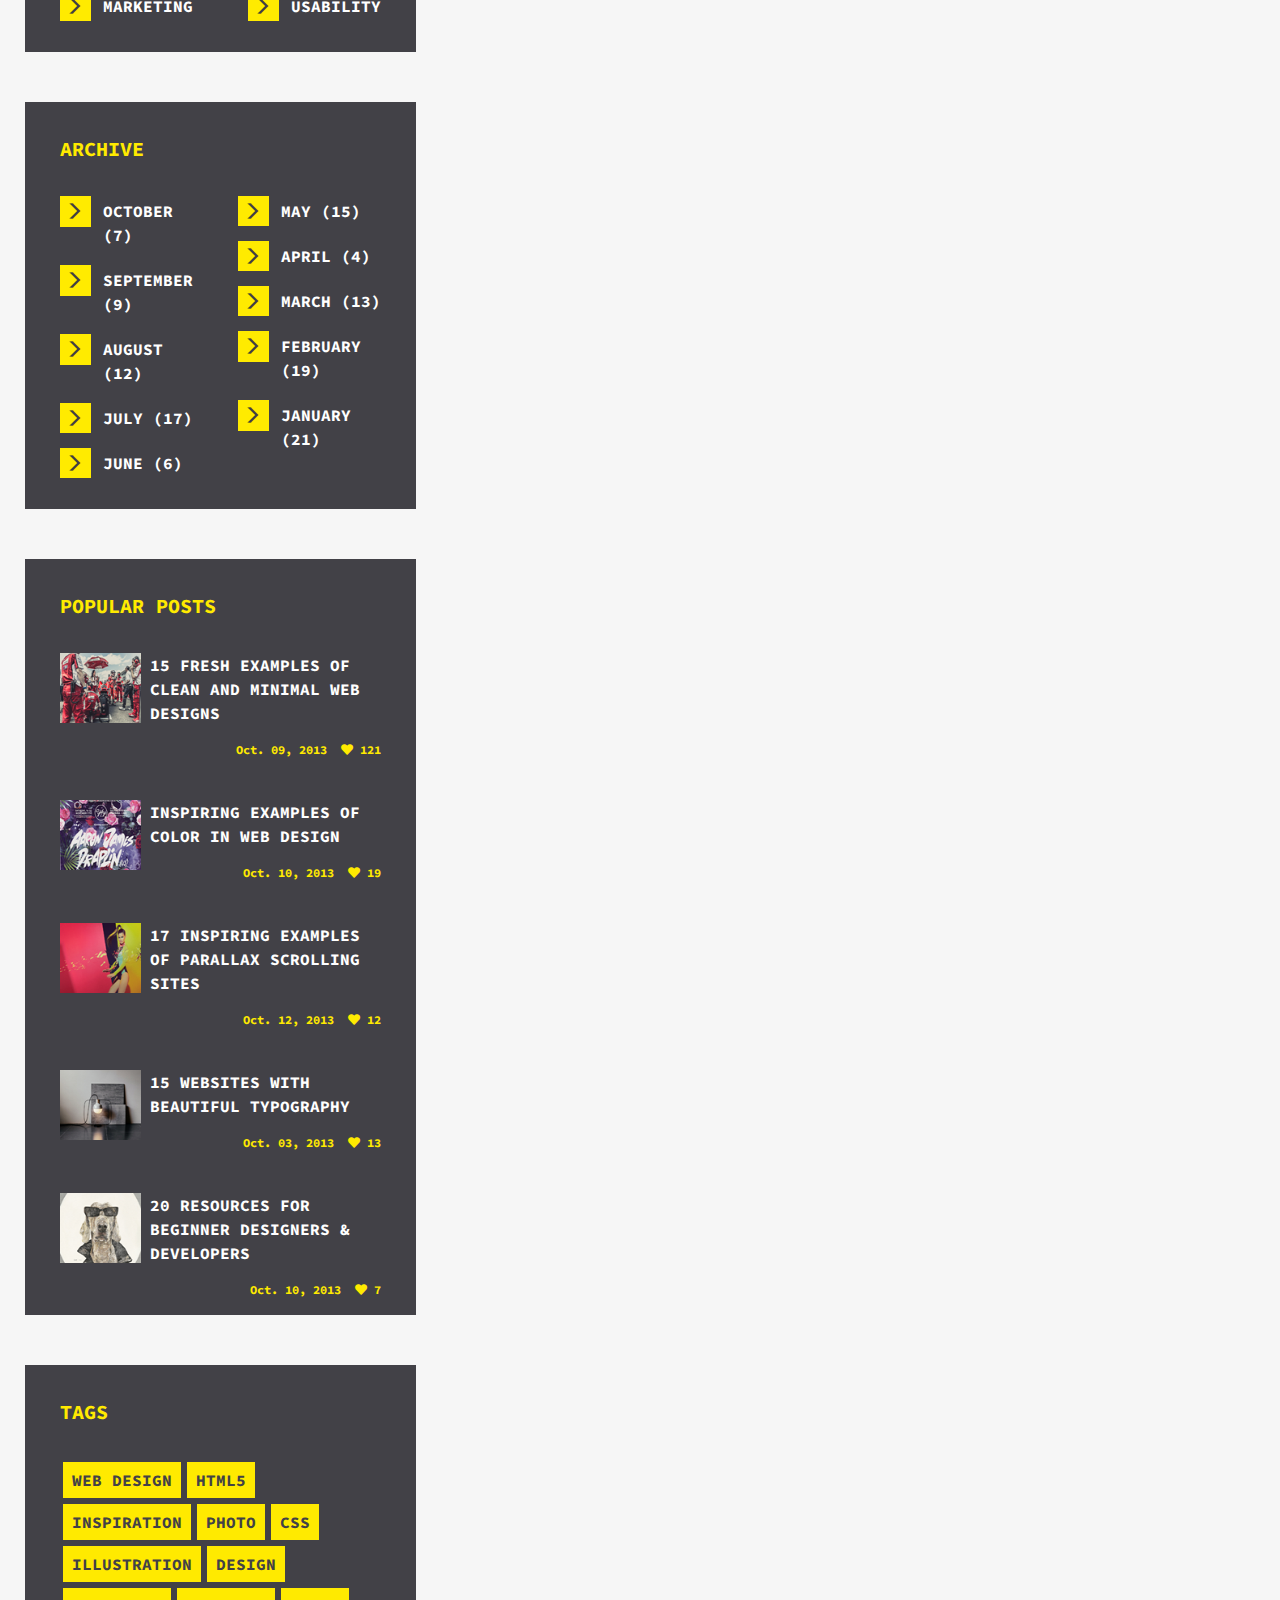
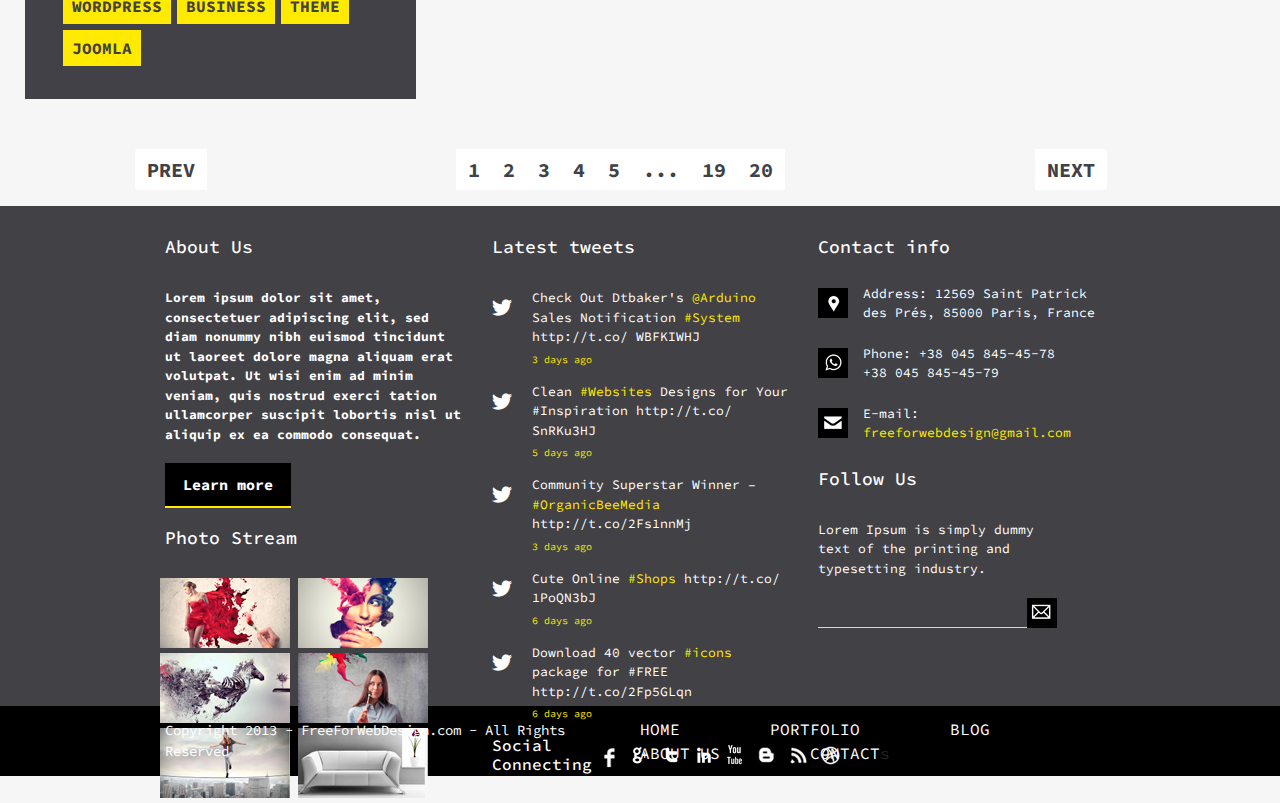
<file: blog.html>
<!doctype html>
<html lang="en">

<head>
    <!-- Required meta tags -->
    <meta charset="utf-8">
    <meta name="viewport" content="width=device-width, initial-scale=1, shrink-to-fit=no">

    <link rel="stylesheet" href="https://stackpath.bootstrapcdn.com/bootstrap/4.3.1/css/bootstrap.min.css"
        integrity="sha384-ggOyR0iXCbMQv3Xipma34MD+dH/1fQ784/j6cY/iJTQUOhcWr7x9JvoRxT2MZw1T" crossorigin="anonymous">
    <link href="https://fonts.googleapis.com/css?family=Source+Code+Pro&display=swap" rel="stylesheet">
    <link rel="stylesheet" href="css/fa.css">
    <link rel="stylesheet" href="css/style.css">
    <title>Skoko - Blog</title>
</head>

<body>
    <div class="container-fluid">
        <div class="container header">
            <div class="row justify-content-center">
                <div class="col-xl-3 logo">
                    <a href="index.html"><img src="img/logo.png" alt=""></a>
                </div>
                <div class="col-xl-9 menu">
                    <ul>
                        <li><a href="index.html">HOME</a></li>
                        <li><a href="portfolio.html">PORTFOLIO</a></li>
                        <li><a href="blog.html">BLOG</a></li>
                        <li><a href="about.html">about us</a></li>
                        <li><a href="contact.html">CONTACT</a></li>
                    </ul>
                </div>
            </div>
        </div>
    </div>
    <div class="container-fluid slider-bg">

        <div class="row">
            <div class="col-auto">
                <img src="img/portfolio/slider_bg.png" alt="">
                <h2>blog</h2>
            </div>
        </div>


    </div>
    <div class="container-fluid blog-content">
        <div class="row blog-row">
            <div class="col-xl-4 blog-first-col">
                <div class="blog-slogan">
                    <p>"Ability may get you to the top, but it takes
                        character to keep you there."</p>
                    <p class="slogan-name">John Wooden</p>

                </div>
                <div class="news-card">
                    <a href="singl-post.html"><img src="img/blog/img_news_1.png" alt=""></a>
                    <div class="news-text">
                        <div class="news-corner"></div>
                        <a href="singl-post.html"><h3>17 Inspiring Examples of Parallax
                            Scrolling Sites</h3></a>
                        <p>When it comes to parallax scrolling, the line that separates good and
                            bad choices is pretty thin. A while back parallax was being used to
                            deliver an explosion of elements floating around the screen.</p>

                        <div class="news-text-footer">
                            <div class="like"> <i class="fas fa-heart"></i> 15</div>
                            <div class="date-comme">
                                by <a href="#">John Doe</a> / <a href="#">4 comments</a> / Oct. 12, 2013
                            </div>
                        </div>
                    </div>
                </div>
                <div class="news-card">
                    <a href="#"><img src="img/blog/img_news_3.png" alt=""></a>
                    <div class="news-text">
                        <div class="news-corner"></div>
                        <a href="singl-post.html"><h3>20 Resources for Beginner Designers
                            & Developers</h3></a>
                        <p>Getting started in the world of design can be both thrilling and
                            intimidating. Sometimes, you feel like you just don’t have the tools
                            or skills you need to complete even the most basic projects.</p>

                        <div class="news-text-footer">
                            <div class="like"> <i class="fas fa-heart"></i> 7</div>
                            <div class="date-comme">
                                by <a href="#">John Doe</a> / <a href="#">8 comments</a> / Oct. 10, 2013
                            </div>
                        </div>
                    </div>
                </div>
                <div class="news-card">
                    <a href="singl-post.html"><img src="img/blog/img_news_5.png" alt=""></a>
                    <div class="news-text">
                        <div class="news-corner"></div>
                        <a href="singl-post.html"><h3>18 Minimalistic Home Offices to
                            Inspire You</h3></a>
                        <p>It doesn’t matter if you work from home or if you use your own space
                            only at night or on the weekends, home offices are great! They give
                            us a chance to create a space just the way we want it.</p>

                        <div class="news-text-footer">
                            <div class="like"> <i class="fas fa-heart"></i> 2</div>
                            <div class="date-comme">
                                by <a href="#">John Doe</a> / <a href="#">0 comments</a> / Oct. 08, 2013
                            </div>
                        </div>
                    </div>
                </div>
            </div>
            <div class="col-xl-4">
                <div class="news-card">
                    <a href="singl-post.html"> <img src="img/blog/img_news_2.png" alt=""></a>
                    <div class="news-text">
                        <div class="news-corner"></div>
                        <a href="singl-post.html"><h3>Multipurpose Agency WordPress
                            Theme</h3></a>
                        <p>At ThemeTrust, our premium WordPress theme shop, we just released
                            our latest WordPress theme. Baylie is a multipurpose agency theme
                            featuring a full screen parallax slideshow.</p>

                        <div class="news-text-footer">
                            <div class="like"> <i class="fas fa-heart"></i> 0</div>
                            <div class="date-comme">
                                by <a href="#">John Doe</a> / <a href="#">1 comments</a> / Oct. 12, 2013
                            </div>
                        </div>
                    </div>
                </div>
                <div class="news-card">
                    <a href="singl-post.html"><img src="img/blog/img_news_4.png" alt=""></a>
                    <div class="news-text">
                        <div class="news-corner"></div>
                        <a href="singl-post.html"><h3>Inspiring Examples of Color in
                            Web Design</h3></a>
                        <p>Last week we showcased 13 Beautiful Examples of Bold Colors
                            in Web Design and we received several emails asking us to put
                            together a list with specific colors.</p>

                        <div class="news-text-footer">
                            <div class="like"> <i class="fas fa-heart"></i> 19</div>
                            <div class="date-comme">
                                by <a href="#">John Doe</a> / <a href="">9 comments</a> / Oct. 10, 2013
                            </div>
                        </div>
                    </div>
                </div>
                <div class="news-card">
                    <a href="singl-post.html"> <img src="img/blog/img_news_6.png" alt=""> </a>
                    <div class="news-text">
                        <div class="news-corner"></div>
                        <a href="singl-post.html"><h3>15 Fresh Examples of Clean and
                            Minimal Web Designs</h3></a>
                        <p>As a designer, it can be tempting to use a lot of unnecessary design
                            elements or a complex color palette to make a website stand out.</p>

                        <div class="news-text-footer">
                            <div class="like"> <i class="fas fa-heart"></i> 21</div>
                            <div class="date-comme">
                                by <a href="#">John Doe</a> / <a href="">0 comments</a> / Oct. 09 2013
                            </div>
                        </div>
                    </div>
                </div>
                <div class="news-card">
                    <a href="singl-post.html">  <img src="img/blog/news-img-7.png" alt=""></a>
                    <div class="news-text">
                        <div class="news-corner"></div>
                        <a href="singl-post.html"><h3>15 Websites with Beautiful Typography</h3></a>
                        <p>We are continuing to see more an more web designers realize the
                            importance of typography. And with services like Typekit,
                            Google Fonts, and Fontdeck</p>

                        <div class="news-text-footer">
                            <div class="like"> <i class="fas fa-heart"></i> 13</div>
                            <div class="date-comme">
                                by <a href="#">John Doe></a> / <a href="#">2 comments</a> / Oct. 03, 2013
                            </div>
                        </div>
                    </div>
                </div>
            </div>
            <div class="col-xl-4 blog-last-col">
                <div class="search-box">
                    
                    <input type="search" placeholder="Search...">
                    <a href=""></a>
                </div>
                <div class="categories-box">
                    <h3>categories</h3>
                    <div class="list-box">
                        <ul>
                            <a href="#">
                                <li>web design</li>
                            </a>
                            <a href="#">
                                <li>Branding</li>
                            </a>
                            <a href="#">
                                <li>business</li>
                            </a>
                            <a href="#">
                                <li>Inspiration</li>
                            </a>
                            <a href="#">
                                <li>marketing</li>
                            </a>
                        </ul>
                        <ul class="last-ul">
                            <a href="#">
                                <li>html</li>
                            </a>
                            <a href="#">
                                <li>css</li>
                            </a>
                            <a href="#">
                                <li>news</li>
                            </a>
                            <a href="#">
                                <li>mobile</li>
                            </a>
                            <a href="#">
                                <li>Usability</li>
                            </a>
                        </ul>
                    </div>
                </div>
                <div class="categories-box">
                    <h3>archive</h3>
                    <div class="list-box">
                        <ul>
                            <a href="#">
                                <li>October (7)</li>
                            </a>
                            <a href="#">
                                <li>September (9)</li>
                            </a>
                            <a href="#">
                                <li>August (12)</li>
                            </a>
                            <a href="#">
                                <li>July (17)</li>
                            </a>
                            <a href="#">
                                <li>June (6)</li>
                            </a>
                        </ul>
                        <ul class="last-ul">
                            <a href="#">
                                <li>May (15)</li>
                            </a>
                            <a href="#">
                                <li>April (4)</li>
                            </a>
                            <a href="#">
                                <li>March (13)</li>
                            </a>
                            <a href="#">
                                <li>February (19)</li>
                            </a>
                            <a href="#">
                                <li>January (21)</li>
                            </a>
                        </ul>
                    </div>
                </div>
                <div class="popular-posts-box">
                    <h3>Popular posts</h3>
                    <div class="post-block">
                            <a href="#"><img src="img/blog/Popular_post_img_1.png" alt=""></a>
                        <div class="post-block-text">
                                <a href=""><p class="title">15 Fresh Examples of Clean and
                                Minimal Web Designs</p></a>
                            <p class="post-foot">Oct. 09, 2013&nbsp;&nbsp;<i class="fas fa-heart"></i> 121</p>
                        </div>
                    </div>
                    <div class="post-block">
                            <a href="#"> <img src="img/blog/Popular_post_img_2.png" alt=""></a>
                        <div class="post-block-text">
                                <a href=""> <p class="title">Inspiring Examples of Color in
                                Web Design</p></a>
                            <p class="post-foot">Oct. 10, 2013&nbsp;&nbsp;<i class="fas fa-heart"></i> 19</p>
                        </div>
                    </div>
                    <div class="post-block">
                            <a href="#"> <img src="img/blog/Popular_post_img_3.png" alt=""></a>
                        <div class="post-block-text">
                                <a href=""> <p class="title">17 Inspiring Examples of
                                Parallax Scrolling Sites</p></a>
                            <p class="post-foot">Oct. 12, 2013&nbsp;&nbsp;<i class="fas fa-heart"></i> 12</p>
                        </div>
                    </div>
                    <div class="post-block">
                            <a href="#"> <img src="img/blog/Popular_post_img_4.png" alt=""></a>
                        <div class="post-block-text">
                                <a href="#"> <p class="title">15 Websites with Beautiful
                                Typography</p></a>
                            <p class="post-foot">Oct. 03, 2013&nbsp;&nbsp;<i class="fas fa-heart"></i> 13</p>
                        </div>
                    </div>
                    <div class="post-block">
                            <a href="#"> <img src="img/blog/Popular_post_img_5.png" alt=""></a>
                        <div class="post-block-text">
                                <a href="#"> <p class="title">20 Resources for Beginner
                                Designers & Developers</p></a>
                            <p class="post-foot">Oct. 10, 2013&nbsp;&nbsp;<i class="fas fa-heart"></i> 7</p>
                        </div>
                    </div>
                </div>
                <div class="tags-box">
                    <h3>Tags</h3>
                    <div class="tags-box-words">
                        <a href="#"><p>web design</p></a>
                        <a href="#"><p>html5</p></a>
                        <a href="#"><p>inspiration</p></a>
                        <a href="#"><p>photo</p></a>
                        <a href="#"><p>css</p></a>
                        <a href="#"><p>illustration</p></a>
                        <a href="#"><p>design</p></a>
                       <a href="#"> <p>wordpress</p></a>
                        <a href="#"><p>business</p></a>
                       <a href="#"> <p>theme</p></a>
                       <a href="#"> <p class="last-tag"> joomla</p></a>
                    </div>
                </div>
            </div>
            <div class="w-100"></div>
            <div class="col-xl-8">
                <nav aria-label="...">
                    <ul class="pagination">
                      <li class="page-item disabled first">
                        <a class="page-link" href="#" tabindex="-1" aria-disabled="true">prev</a>
                      </li>
                      <li class="page-item"><a class="page-link" href="#">1</a></li>
                      <li class="page-item active" aria-current="page">
                        <a class="page-link" href="#">2 <span class="sr-only">(current)</span></a>
                      </li>
                      <li class="page-item"><a class="page-link" href="#">3</a></li>
                      <li class="page-item"><a class="page-link" href="#">4</a></li>
                      <li class="page-item"><a class="page-link" href="#">5</a></li>
                      <li class="page-item"><a class="page-link" href="#">...</a></li>
                      <li class="page-item"><a class="page-link" href="#">19</a></li>
                      <li class="page-item"><a class="page-link" href="#">20</a></li>
                      <li class="page-item">
                        <a class="page-link float-right last" href="#">next</a>
                      </li>
                    </ul>
                  </nav>
            </div>
        </div>
    </div>
    <div class="container-fluid mega-footer">
        <div class="container-fluid footer">
          <div class="row justify-content-center">
            <div class="col-xl-4 about-us">
              <h2>About Us</h2>
              <p>Lorem ipsum dolor sit amet, consectetuer adipiscing elit,
                sed diam nonummy nibh euismod tincidunt ut
                laoreet dolore magna aliquam erat volutpat. Ut wisi
                enim ad minim veniam, quis nostrud exerci tation ullamcorper
                suscipit lobortis nisl ut aliquip ex ea commodo consequat.</p>
              <a href="#" class="slider-btn">Learn more</a>
              <h2>Photo Stream</h2>
              <div class="photo-stream">
                <a href=""><img src="img/photo-stream/img_1.png" alt=""></a>
                <a href=""><img src="img/photo-stream/img_2.png" alt=""></a>
                <a href=""><img src="img/photo-stream/img_3.png" alt=""></a>
                <a href=""><img src="img/photo-stream/img_4.png" alt=""></a>
                <a href=""><img src="img/photo-stream/img_5.png" alt=""></a>
                <a href=""><img src="img/photo-stream/img_6.png" alt=""></a>
              </div>
            </div>
            <div class="col-xl-4 latest-tweets">
              <h2>Latest tweets</h2>
              <div class="twit-post">
                <div class="wtit-text">
                  <i class="fab fa-twitter"></i>
                  <p>Check Out Dtbaker's <a href="#">@Arduino</a> Sales Notification <a href="#">#System</a>
                    http://t.co/ WBFKIWHJ</p>
      
                </div>
                <p class="tw-date">3 days ago</p>
      
              </div>
              <div class="twit-post">
                <div class="wtit-text">
                  <i class="fab fa-twitter"></i>
                  <p>Clean <a href="#">#Websites</a> Designs for Your #Inspiration
                    http://t.co/ SnRKu3HJ</p>
      
                </div>
                <p class="tw-date">5 days ago</p>
      
              </div>
              <div class="twit-post">
                <div class="wtit-text">
                  <i class="fab fa-twitter"></i>
                  <p>Community Superstar Winner – <a href="#">#OrganicBeeMedia</a>
                    http://t.co/2Fs1nnMj</p>
      
                </div>
                <p class="tw-date">3 days ago</p>
      
              </div>
              <div class="twit-post">
                <div class="wtit-text">
                  <i class="fab fa-twitter"></i>
                  <p>Cute Online <a href="#">#Shops</a> http://t.co/ 1PoQN3bJ</p>
      
                </div>
                <p class="tw-date">6 days ago</p>
      
              </div>
              <div class="twit-post">
                <div class="wtit-text">
                  <i class="fab fa-twitter"></i>
                  <p>Download 40 vector <a href="#">#icons</a> package for #FREE
                    http://t.co/2Fp5GLqn </p>
      
                </div>
                <p class="tw-date">6 days ago</p>
      
              </div>
              <div class="social-connecting">
                <h3>Social Connecting</h3>
                <div class="sc-icons">
                  <a href="#">
                    <div class="fb"></div>
                  </a>
                  <a href="#">
                    <div class="gp"></div>
                  </a>
                  <a href="#">
                    <div class="tw"></div>
                  </a>
                  <a href="#">
                    <div class="in"></div>
                  </a>
                  <a href="#">
                    <div class="yt"></div>
                  </a>
                  <a href="#">
                    <div class="be"></div>
                  </a>
                  <a href="#">
                    <div class="rs"></div>
                  </a>
                  <a href="#">
                    <div class="gl"></div>
                  </a>
                </div>
              </div>
            </div>
            <div class="col-xl-4 contact-info">
              <h2>Contact info</h2>
              <div class="contact-text">
                <div class="adr"></div>
                <p>Address: 12569 Saint Patrick des Prés,
                  85000 Paris, France</p>
              </div>
              <div class="contact-text">
                <div class="phone"></div>
                <p>Phone: +38 045 845-45-78<br>
                  +38 045 845-45-79</p>
              </div>
              <div class="contact-text">
                <div class="email"></div>
                <p>E-mail: <a href="mailto:freeforwebdesign@gmail.com">freeforwebdesign@gmail.com</a></p>
              </div>
              <h2>Follow Us</h2>
              <p>Lorem Ipsum is simply dummy text of the printing
                and typesetting industry.</p>
                <div class="emailus">
                <input class="email-form" type="email">
                <a href="#"><div class="email-img"></div></a>
              </div>
            </div>
          </div>
      
        </div>
    </div>
    <div class="container-fluid mega-footer best-bot">
    <div class="container-fluid footer-bottom">
            <div class="row justify-content-center">
              <div class="col-xl-6 copyright text-left">
                <p>Copyright 2013 - FreeForWebDesign.com - All Rights Reserved</p>
              </div>
              <div class="col-xl-6 footer-menu">
                <ul>
                  <li><a href="index.html">Home</a></li>
                  <li><a href="portfolio.html">PORTFOLIO</a></li>
                  <li><a href="blog.html">BLOG</a></li>
                  <li><a href="about.html">about us</a></li>
                  <li><a class="last-menu" href="contact.html">CONTACT</a></li>s
                </ul>
              </div>
        </div>
        </div>
    </div>
    <!-- Optional JavaScript -->
    <!-- jQuery first, then Popper.js, then Bootstrap JS -->
    <script src="https://code.jquery.com/jquery-3.3.1.slim.min.js"
        integrity="sha384-q8i/X+965DzO0rT7abK41JStQIAqVgRVzpbzo5smXKp4YfRvH+8abtTE1Pi6jizo"
        crossorigin="anonymous"></script>
    <script src="https://cdnjs.cloudflare.com/ajax/libs/popper.js/1.14.7/umd/popper.min.js"
        integrity="sha384-UO2eT0CpHqdSJQ6hJty5KVphtPhzWj9WO1clHTMGa3JDZwrnQq4sF86dIHNDz0W1"
        crossorigin="anonymous"></script>
    <script src="https://stackpath.bootstrapcdn.com/bootstrap/4.3.1/js/bootstrap.min.js"
        integrity="sha384-JjSmVgyd0p3pXB1rRibZUAYoIIy6OrQ6VrjIEaFf/nJGzIxFDsf4x0xIM+B07jRM"
        crossorigin="anonymous"></script>
</body>

</html>
</file>
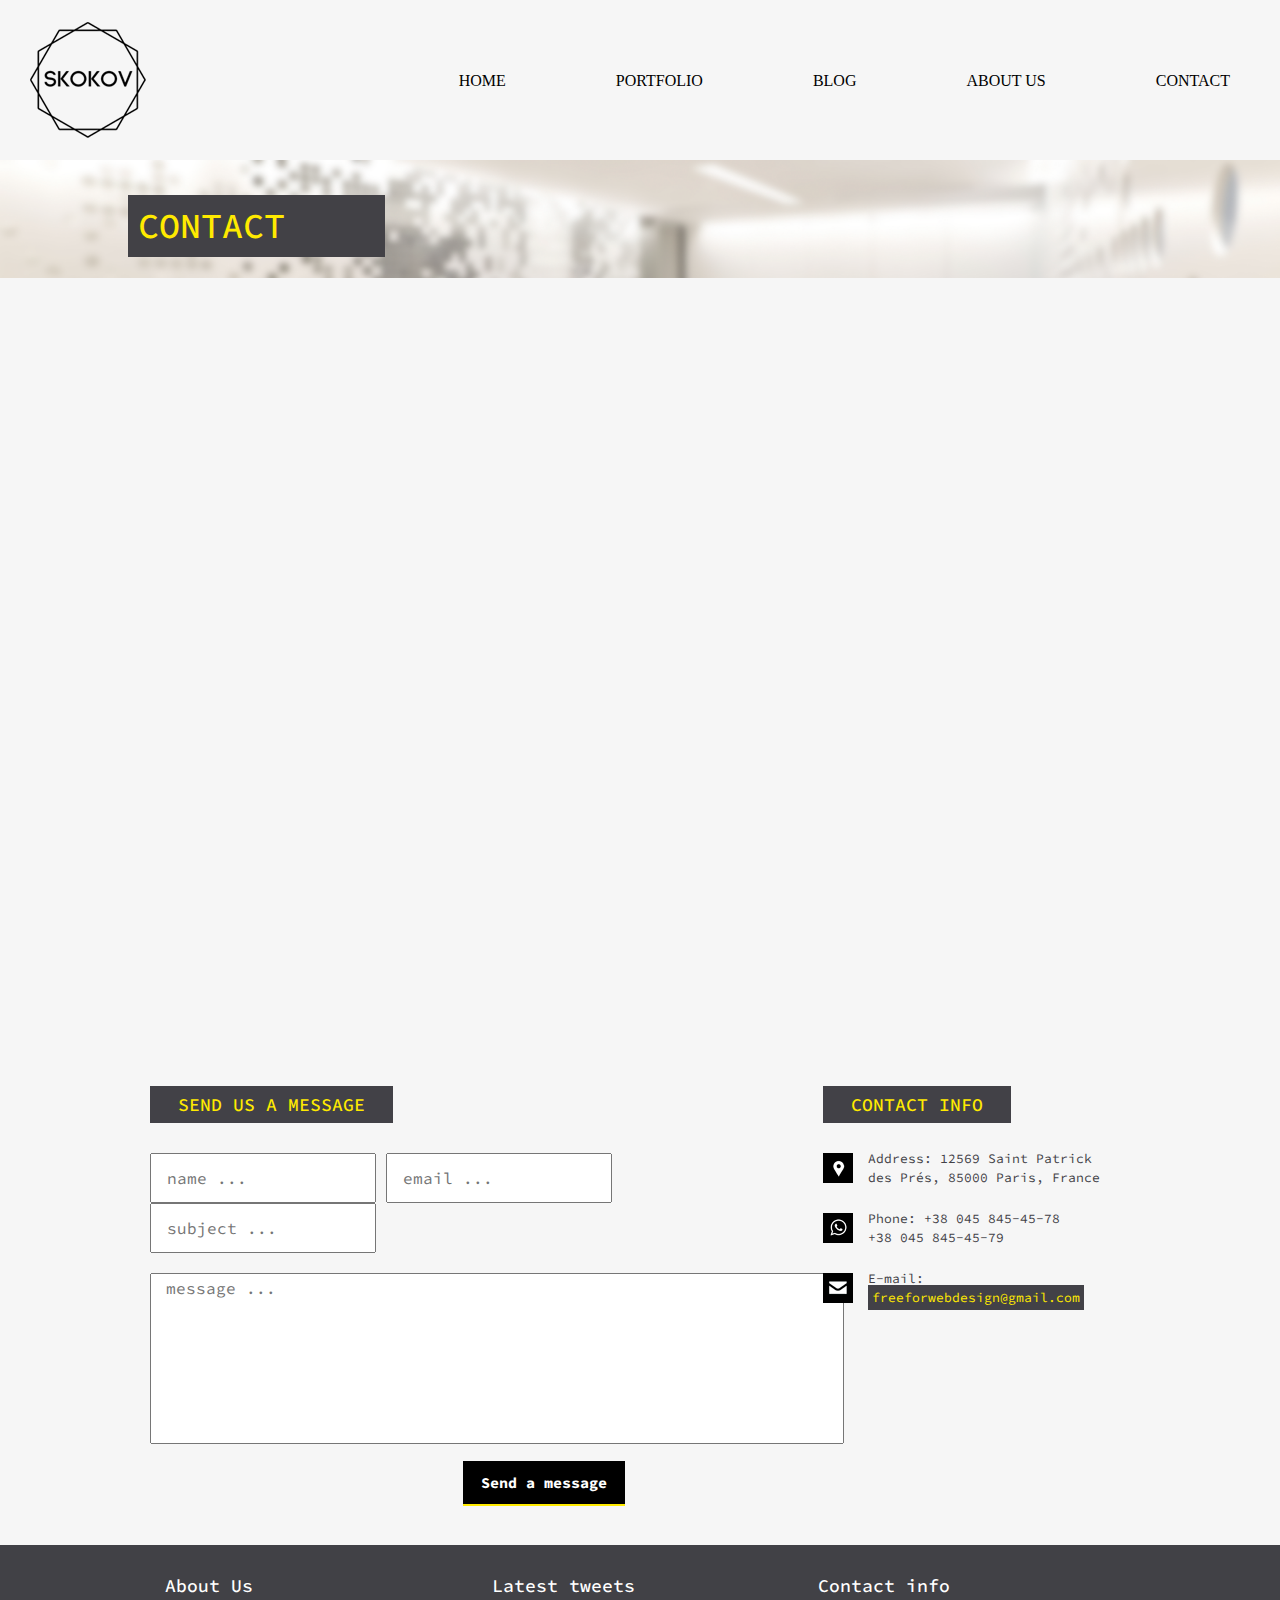
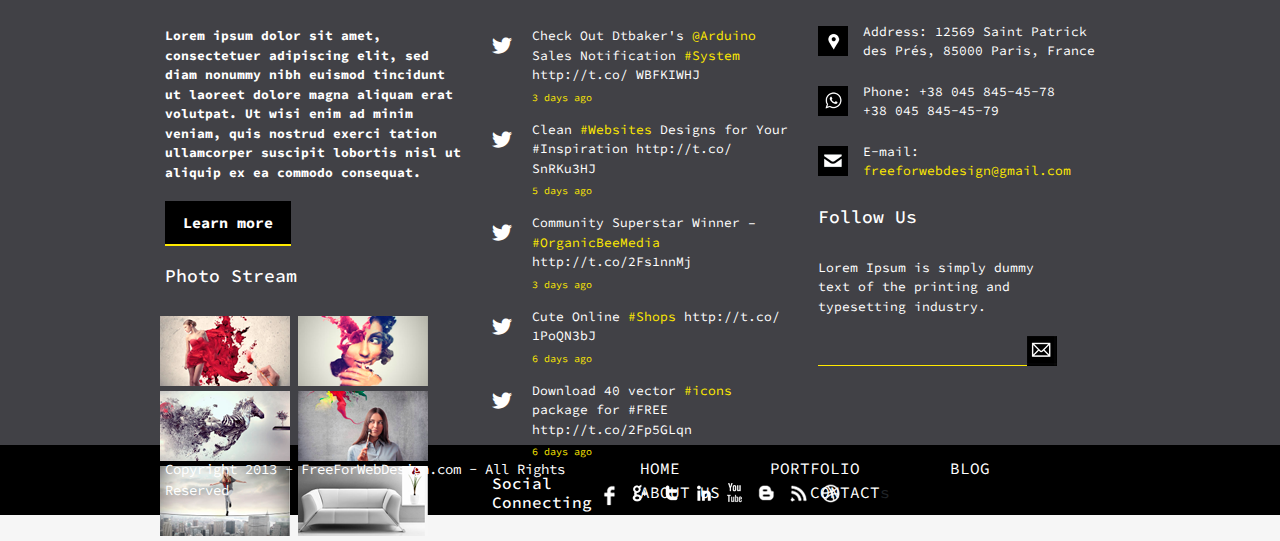
<file: contact.html>
<!doctype html>
<html lang="en">

<head>
    <!-- Required meta tags -->
    <meta charset="utf-8">
    <meta name="viewport" content="width=device-width, initial-scale=1, shrink-to-fit=no">

    <link rel="stylesheet" href="https://stackpath.bootstrapcdn.com/bootstrap/4.3.1/css/bootstrap.min.css"
        integrity="sha384-ggOyR0iXCbMQv3Xipma34MD+dH/1fQ784/j6cY/iJTQUOhcWr7x9JvoRxT2MZw1T" crossorigin="anonymous">
    <link href="https://fonts.googleapis.com/css?family=Source+Code+Pro&display=swap" rel="stylesheet">
    <link rel="stylesheet" href="css/fa.css">
    <link rel="stylesheet" href="css/style.css">
    <title>Skoko - Contact</title>
</head>

<body>
    <div class="container-fluid">
        <div class="container header">
            <div class="row justify-content-center">
                <div class="col-xl-3 logo">
                    <a href="index.html"><img src="img/logo.png" alt=""></a>
                </div>
                <div class="col-xl-9 menu">
                    <ul>
                        <li><a href="index.html">HOME</a></li>
                        <li><a href="portfolio.html">PORTFOLIO</a></li>
                        <li><a href="blog.html">BLOG</a></li>
                        <li><a href="about.html">about us</a></li>
                        <li><a href="contact.html">CONTACT</a></li>
                    </ul>
                </div>
            </div>
        </div>
    </div>
    <div class="container-fluid slider-bg">

        <div class="row">
            <div class="col-auto">
                <img src="img/portfolio/slider_bg.png" alt="">
                <h2>Contact</h2>
            </div>
        </div>


    </div>
    <div class="container-fluid map">
      <div class="row">
          <div class="col-xl-12">
                <iframe src="https://www.google.com/maps/embed?pb=!1m14!1m12!1m3!1d5934.815222568502!2d12.451035669732406!3d41.89836458900746!2m3!1f0!2f0!3f0!3m2!1i1024!2i768!4f13.1!5e0!3m2!1sru!2sby!4v1568585550229!5m2!1sru!2sby" width="100%" height="647" frameborder="0" style="border:0;" allowfullscreen=""></iframe>
          </div>
      </div>  
    </div>
    <div class="container-fluid message">
        <div class="row justify-content-between">
            <div class="col-xl-8 send-message">
                    <h2 class="work-line-btn">send us a message</h2>
                  <div class="name-mail-subj">
                    <input type="text" placeholder="name ...">
                    <input type="email" placeholder="email ...">
                    <input type="text" placeholder="subject ...">
                </div>
                    <textarea name="comment" id="comment" cols="66" rows="10" placeholder="message ..."></textarea>
                    
            </div>
            <div class="col-xl-4 contact-info">
                    <h2 class="work-line-btn">Contact info</h2>
                <div class="contact-text">
                    <div class="adr"></div>
                    <p>Address: 12569 Saint Patrick des Prés,
                        85000 Paris, France</p>
                </div>
                <div class="contact-text">
                    <div class="phone"></div>
                    <p>Phone: +38 045 845-45-78<br>
                        +38 045 845-45-79</p>
                </div>
                <div class="contact-text">
                    <div class="email"></div>
                    <p>E-mail: <a href="mailto:freeforwebdesign@gmail.com"><span>freeforwebdesign@gmail.com</span></a></p>
                </div>
            </div>
            <div class="w-100"></div>
            <div class="col-xl-6">
                    <div class="send-msg"><a href="#" class="slider-btn">Send a message</a>
                    </div>
            </div>
        </div>
    </div>
    




    <div class="container-fluid mega-footer">
            <div class="container-fluid footer">
              <div class="row justify-content-center">
                <div class="col-xl-4 about-us">
                  <h2>About Us</h2>
                  <p>Lorem ipsum dolor sit amet, consectetuer adipiscing elit,
                    sed diam nonummy nibh euismod tincidunt ut
                    laoreet dolore magna aliquam erat volutpat. Ut wisi
                    enim ad minim veniam, quis nostrud exerci tation ullamcorper
                    suscipit lobortis nisl ut aliquip ex ea commodo consequat.</p>
                  <a href="#" class="slider-btn">Learn more</a>
                  <h2>Photo Stream</h2>
                  <div class="photo-stream">
                    <a href=""><img src="img/photo-stream/img_1.png" alt=""></a>
                    <a href=""><img src="img/photo-stream/img_2.png" alt=""></a>
                    <a href=""><img src="img/photo-stream/img_3.png" alt=""></a>
                    <a href=""><img src="img/photo-stream/img_4.png" alt=""></a>
                    <a href=""><img src="img/photo-stream/img_5.png" alt=""></a>
                    <a href=""><img src="img/photo-stream/img_6.png" alt=""></a>
                  </div>
                </div>
                <div class="col-xl-4 latest-tweets">
                  <h2>Latest tweets</h2>
                  <div class="twit-post">
                    <div class="wtit-text">
                      <i class="fab fa-twitter"></i>
                      <p>Check Out Dtbaker's <a href="#">@Arduino</a> Sales Notification <a href="#">#System</a>
                        http://t.co/ WBFKIWHJ</p>
          
                    </div>
                    <p class="tw-date">3 days ago</p>
          
                  </div>
                  <div class="twit-post">
                    <div class="wtit-text">
                      <i class="fab fa-twitter"></i>
                      <p>Clean <a href="#">#Websites</a> Designs for Your #Inspiration
                        http://t.co/ SnRKu3HJ</p>
          
                    </div>
                    <p class="tw-date">5 days ago</p>
          
                  </div>
                  <div class="twit-post">
                    <div class="wtit-text">
                      <i class="fab fa-twitter"></i>
                      <p>Community Superstar Winner – <a href="#">#OrganicBeeMedia</a>
                        http://t.co/2Fs1nnMj</p>
          
                    </div>
                    <p class="tw-date">3 days ago</p>
          
                  </div>
                  <div class="twit-post">
                    <div class="wtit-text">
                      <i class="fab fa-twitter"></i>
                      <p>Cute Online <a href="#">#Shops</a> http://t.co/ 1PoQN3bJ</p>
          
                    </div>
                    <p class="tw-date">6 days ago</p>
          
                  </div>
                  <div class="twit-post">
                    <div class="wtit-text">
                      <i class="fab fa-twitter"></i>
                      <p>Download 40 vector <a href="#">#icons</a> package for #FREE
                        http://t.co/2Fp5GLqn </p>
          
                    </div>
                    <p class="tw-date">6 days ago</p>
          
                  </div>
                  <div class="social-connecting">
                    <h3>Social Connecting</h3>
                    <div class="sc-icons">
                      <a href="#">
                        <div class="fb"></div>
                      </a>
                      <a href="#">
                        <div class="gp"></div>
                      </a>
                      <a href="#">
                        <div class="tw"></div>
                      </a>
                      <a href="#">
                        <div class="in"></div>
                      </a>
                      <a href="#">
                        <div class="yt"></div>
                      </a>
                      <a href="#">
                        <div class="be"></div>
                      </a>
                      <a href="#">
                        <div class="rs"></div>
                      </a>
                      <a href="#">
                        <div class="gl"></div>
                      </a>
                    </div>
                  </div>
                </div>
                <div class="col-xl-4 contact-info">
                  <h2>Contact info</h2>
                  <div class="contact-text">
                    <div class="adr"></div>
                    <p>Address: 12569 Saint Patrick des Prés,
                      85000 Paris, France</p>
                  </div>
                  <div class="contact-text">
                    <div class="phone"></div>
                    <p>Phone: +38 045 845-45-78<br>
                      +38 045 845-45-79</p>
                  </div>
                  <div class="contact-text">
                    <div class="email"></div>
                    <p>E-mail: <a href="mailto:freeforwebdesign@gmail.com">freeforwebdesign@gmail.com</a></p>
                  </div>
                  <h2>Follow Us</h2>
                  <p>Lorem Ipsum is simply dummy text of the printing
                    and typesetting industry.</p>
                    <div class="emailus">
                    <input class="email-form" type="email">
                    <a href="#"><div class="email-img"></div></a>
                  </div>
                </div>
              </div>
          
            </div>
    </div>
    <div class="container-fluid mega-footer best-bot">
        
        
        <div class="container-fluid footer-bottom">
            <div class="row justify-content-center">
                <div class="col-xl-6 copyright text-left">
                <p>Copyright 2013 - FreeForWebDesign.com - All Rights Reserved</p>
                </div>
                <div class="col-xl-6 footer-menu">
                <ul>
                    <li><a href="index.html">Home</a></li>
                    <li><a href="portfolio.html">PORTFOLIO</a></li>
                    <li><a href="blog.html">BLOG</a></li>
                    <li><a href="about.html">about us</a></li>
                    <li><a class="last-menu" href="contact.html">CONTACT</a></li>s
                </ul>
                </div>
        </div>
        </div>
    </div>
        <!-- Optional JavaScript -->
        <!-- jQuery first, then Popper.js, then Bootstrap JS -->
        <script src="https://code.jquery.com/jquery-3.3.1.slim.min.js"
            integrity="sha384-q8i/X+965DzO0rT7abK41JStQIAqVgRVzpbzo5smXKp4YfRvH+8abtTE1Pi6jizo"
            crossorigin="anonymous"></script>
        <script src="https://cdnjs.cloudflare.com/ajax/libs/popper.js/1.14.7/umd/popper.min.js"
            integrity="sha384-UO2eT0CpHqdSJQ6hJty5KVphtPhzWj9WO1clHTMGa3JDZwrnQq4sF86dIHNDz0W1"
            crossorigin="anonymous"></script>
        <script src="https://stackpath.bootstrapcdn.com/bootstrap/4.3.1/js/bootstrap.min.js"
            integrity="sha384-JjSmVgyd0p3pXB1rRibZUAYoIIy6OrQ6VrjIEaFf/nJGzIxFDsf4x0xIM+B07jRM"
            crossorigin="anonymous"></script>
</body>

</html>
</file>
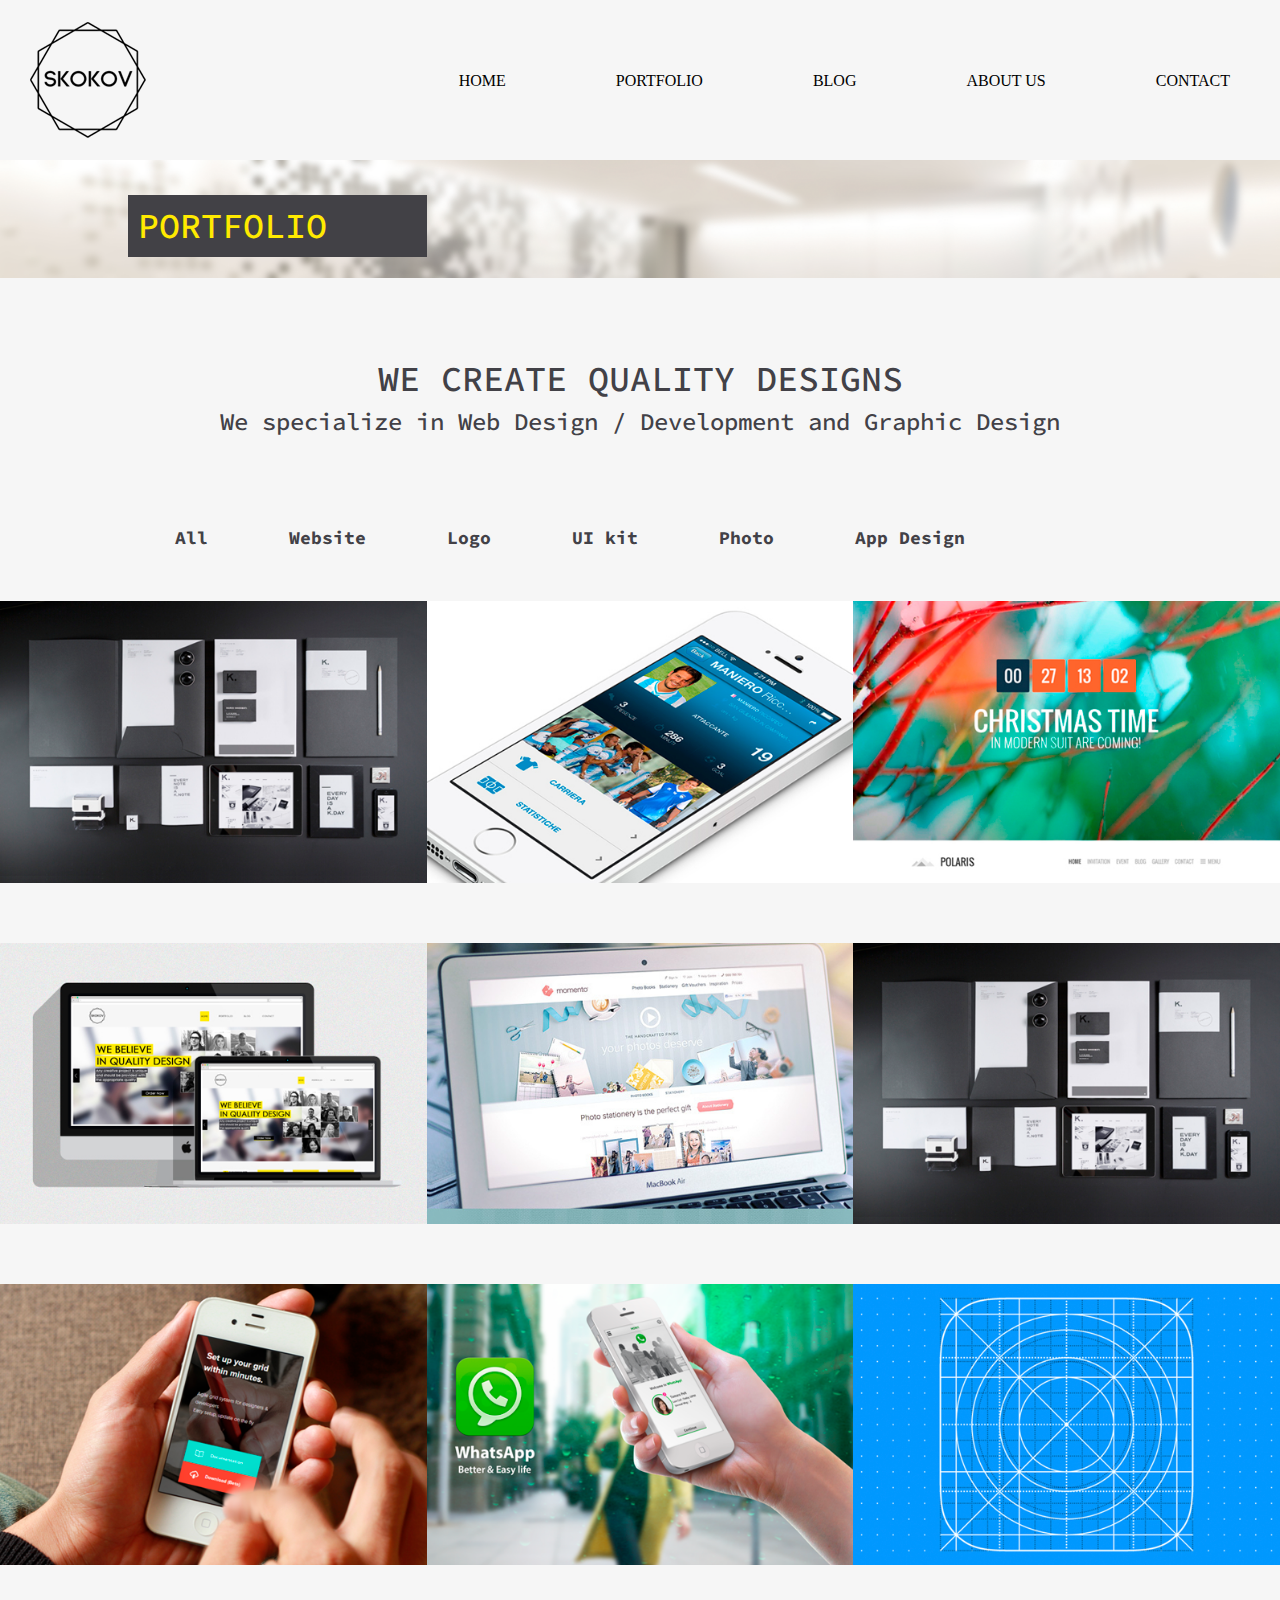
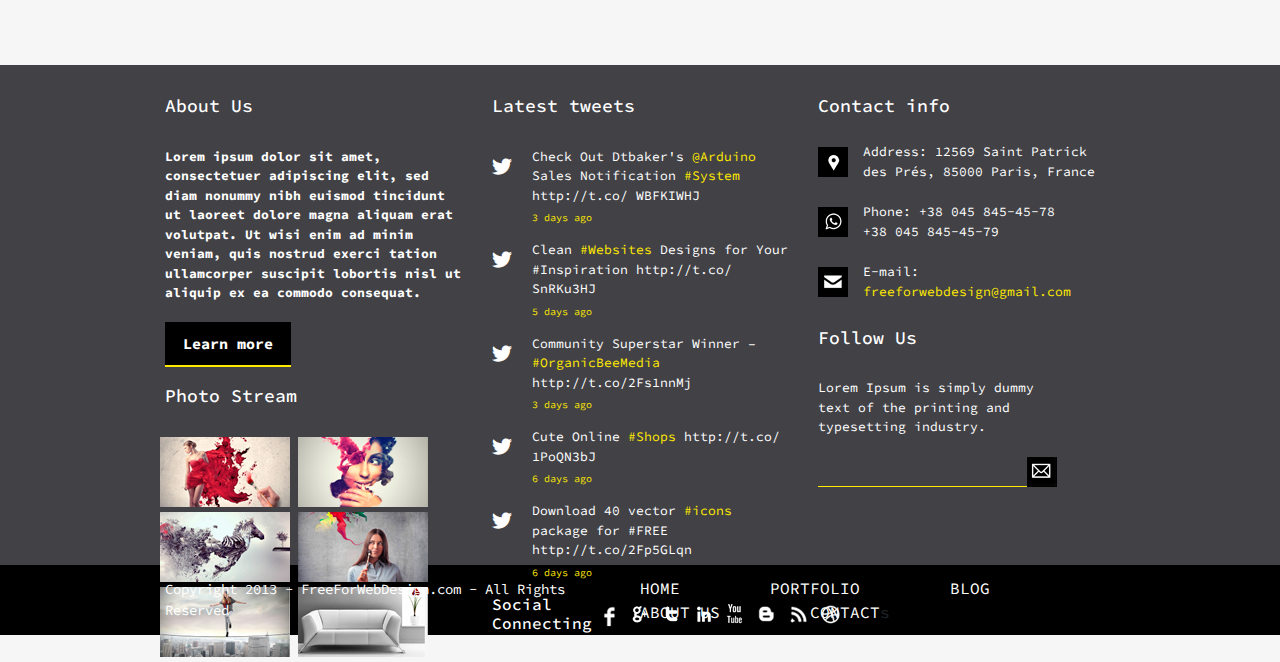
<file: portfolio.html>
<!doctype html>
<html lang="en">

<head>
    <!-- Required meta tags -->
    <meta charset="utf-8">
    <meta name="viewport" content="width=device-width, initial-scale=1, shrink-to-fit=no">

    <link rel="stylesheet" href="https://stackpath.bootstrapcdn.com/bootstrap/4.3.1/css/bootstrap.min.css"
        integrity="sha384-ggOyR0iXCbMQv3Xipma34MD+dH/1fQ784/j6cY/iJTQUOhcWr7x9JvoRxT2MZw1T" crossorigin="anonymous">
    <link href="https://fonts.googleapis.com/css?family=Source+Code+Pro&display=swap" rel="stylesheet">
    <link rel="stylesheet" href="css/fa.css">
    <link rel="stylesheet" href="css/style.css">
    <title>Skoko - Portfolio</title>
</head>

<body>
    <div class="container-fluid">
        <div class="container header">
            <div class="row justify-content-center">
                <div class="col-xl-3 logo">
                    <a href="index.html"><img src="img/logo.png" alt=""></a>
                </div>
                <div class="col-xl-9 menu">
                    <ul>
                        <li><a href="index.html">HOME</a></li>
                        <li><a href="portfolio.html">PORTFOLIO</a></li>
                        <li><a href="blog.html">BLOG</a></li>
                        <li><a href="about.html">about us</a></li>
                        <li><a href="contact.html">CONTACT</a></li>
                    </ul>
                </div>
            </div>
        </div>
    </div>
    <div class="container-fluid slider-bg">

        <div class="row">
            <div class="col-auto">
                <img src="img/portfolio/slider_bg.png" alt="">
                <h2>portfolio</h2>
            </div>
        </div>


    </div>
    <div class="container-fluid slogan">
        <div class="row">
            <div class="col-xl-12 text-center">
                <h2>We create quality designs</h2>
                <h3>We specialize in Web Design / Development and Graphic Design</h3>
            </div>
        </div>
    </div>
    <div class="container-fluid portfolio-menu">

        <div class="row">
            <div class="col-xl-12">
                <ul>
                    <a href="#">
                        <li>All</li>
                    </a>
                    <a href="#">
                        <li>Website</li>
                    </a>
                    <a href="#">
                        <li>Logo</li>
                    </a>
                    <a href="#">
                        <li>UI kit</li>
                    </a>
                    <a href="#">
                        <li>Photo</li>
                    </a>
                    <a href="#">
                        <li>App Design</li>
                    </a>
                </ul>
            </div>
        </div>

    </div>
    <div class="container-fluid portfolio-works">
        <div class="row">
            <div class="col-xl-12">

                <div class="yellow-bg">

                    <a href="#"><img class="ybg" src="img/portfolio/yellow_bg.png" alt="">
                        <div class="arow-block"><i class="fas fa-arrow-right"></i></div>
                    </a>
                    <img src="img/portfolio/img_1.png" alt="">

                </div>

                <div class="yellow-bg">

                    <a href="#"><img class="ybg" src="img/portfolio/yellow_bg.png" alt="">
                        <div class="arow-block"><i class="fas fa-arrow-right"></i></div>
                    </a>
                    <img src="img/portfolio/img_2.png" alt="">
                </div>

                <div class="yellow-bg">

                    <a href="#"><img class="ybg" src="img/portfolio/yellow_bg.png" alt="">
                        <div class="arow-block"><i class="fas fa-arrow-right"></i></div>
                    </a>
                    <img src="img/portfolio/img_3.png" alt="">
                </div>
            </div>
            <div class="w-100"></div>
            <div class="col-xl-12">

                <div class="yellow-bg">

                    <a href="#"><img class="ybg" src="img/portfolio/yellow_bg.png" alt="">
                        <div class="arow-block"><i class="fas fa-arrow-right"></i></div>
                    </a>
                    <img src="img/portfolio/img_4.png" alt="">

                </div>

                <div class="yellow-bg">

                    <a href="#"><img class="ybg" src="img/portfolio/yellow_bg.png" alt="">
                        <div class="arow-block"><i class="fas fa-arrow-right"></i></div>
                    </a>
                    <img src="img/portfolio/img_5.png" alt="">
                </div>

                <div class="yellow-bg">

                    <a href="#"><img class="ybg" src="img/portfolio/yellow_bg.png" alt="">
                        <div class="arow-block"><i class="fas fa-arrow-right"></i></div>
                    </a>
                    <img src="img/portfolio/img_1.png" alt="">
                </div>
            </div>
            <div class="w-100"></div>
            <div class="col-xl-12 last-port">

                <div class="yellow-bg">

                    <a href="#"><img class="ybg" src="img/portfolio/yellow_bg.png" alt="">
                        <div class="arow-block"><i class="fas fa-arrow-right"></i></div>
                    </a>
                    <img src="img/portfolio/img_7.png" alt="">

                </div>

                <div class="yellow-bg">

                    <a href="#"><img class="ybg" src="img/portfolio/yellow_bg.png" alt="">
                        <div class="arow-block"><i class="fas fa-arrow-right"></i></div>
                    </a>
                    <img src="img/portfolio/img_8.png" alt="">
                </div>

                <div class="yellow-bg">

                    <a href="#"><img class="ybg" src="img/portfolio/yellow_bg.png" alt="">
                        <div class="arow-block"><i class="fas fa-arrow-right"></i></div>
                    </a>
                    <img src="img/portfolio/img_9.png" alt="">
                </div>
            </div>
        </div>
    </div>



    <div class="container-fluid mega-footer">
        <div class="container-fluid footer">
          <div class="row justify-content-center">
            <div class="col-xl-4 about-us">
              <h2>About Us</h2>
              <p>Lorem ipsum dolor sit amet, consectetuer adipiscing elit,
                sed diam nonummy nibh euismod tincidunt ut
                laoreet dolore magna aliquam erat volutpat. Ut wisi
                enim ad minim veniam, quis nostrud exerci tation ullamcorper
                suscipit lobortis nisl ut aliquip ex ea commodo consequat.</p>
              <a href="#" class="slider-btn">Learn more</a>
              <h2>Photo Stream</h2>
              <div class="photo-stream">
                <a href=""><img src="img/photo-stream/img_1.png" alt=""></a>
                <a href=""><img src="img/photo-stream/img_2.png" alt=""></a>
                <a href=""><img src="img/photo-stream/img_3.png" alt=""></a>
                <a href=""><img src="img/photo-stream/img_4.png" alt=""></a>
                <a href=""><img src="img/photo-stream/img_5.png" alt=""></a>
                <a href=""><img src="img/photo-stream/img_6.png" alt=""></a>
              </div>
            </div>
            <div class="col-xl-4 latest-tweets">
              <h2>Latest tweets</h2>
              <div class="twit-post">
                <div class="wtit-text">
                  <i class="fab fa-twitter"></i>
                  <p>Check Out Dtbaker's <a href="#">@Arduino</a> Sales Notification <a href="#">#System</a>
                    http://t.co/ WBFKIWHJ</p>
      
                </div>
                <p class="tw-date">3 days ago</p>
      
              </div>
              <div class="twit-post">
                <div class="wtit-text">
                  <i class="fab fa-twitter"></i>
                  <p>Clean <a href="#">#Websites</a> Designs for Your #Inspiration
                    http://t.co/ SnRKu3HJ</p>
      
                </div>
                <p class="tw-date">5 days ago</p>
      
              </div>
              <div class="twit-post">
                <div class="wtit-text">
                  <i class="fab fa-twitter"></i>
                  <p>Community Superstar Winner – <a href="#">#OrganicBeeMedia</a>
                    http://t.co/2Fs1nnMj</p>
      
                </div>
                <p class="tw-date">3 days ago</p>
      
              </div>
              <div class="twit-post">
                <div class="wtit-text">
                  <i class="fab fa-twitter"></i>
                  <p>Cute Online <a href="#">#Shops</a> http://t.co/ 1PoQN3bJ</p>
      
                </div>
                <p class="tw-date">6 days ago</p>
      
              </div>
              <div class="twit-post">
                <div class="wtit-text">
                  <i class="fab fa-twitter"></i>
                  <p>Download 40 vector <a href="#">#icons</a> package for #FREE
                    http://t.co/2Fp5GLqn </p>
      
                </div>
                <p class="tw-date">6 days ago</p>
      
              </div>
              <div class="social-connecting">
                <h3>Social Connecting</h3>
                <div class="sc-icons">
                  <a href="#">
                    <div class="fb"></div>
                  </a>
                  <a href="#">
                    <div class="gp"></div>
                  </a>
                  <a href="#">
                    <div class="tw"></div>
                  </a>
                  <a href="#">
                    <div class="in"></div>
                  </a>
                  <a href="#">
                    <div class="yt"></div>
                  </a>
                  <a href="#">
                    <div class="be"></div>
                  </a>
                  <a href="#">
                    <div class="rs"></div>
                  </a>
                  <a href="#">
                    <div class="gl"></div>
                  </a>
                </div>
              </div>
            </div>
            <div class="col-xl-4 contact-info">
              <h2>Contact info</h2>
              <div class="contact-text">
                <div class="adr"></div>
                <p>Address: 12569 Saint Patrick des Prés,
                  85000 Paris, France</p>
              </div>
              <div class="contact-text">
                <div class="phone"></div>
                <p>Phone: +38 045 845-45-78<br>
                  +38 045 845-45-79</p>
              </div>
              <div class="contact-text">
                <div class="email"></div>
                <p>E-mail: <a href="mailto:freeforwebdesign@gmail.com">freeforwebdesign@gmail.com</a></p>
              </div>
              <h2>Follow Us</h2>
              <p>Lorem Ipsum is simply dummy text of the printing
                and typesetting industry.</p>
                <div class="emailus">
                <input class="email-form" type="email">
                <a href="#"><div class="email-img"></div></a>
              </div>
            </div>
          </div>
      
        </div>
      </div>
      <div class="container-fluid mega-footer best-bot">
        
      
        <div class="container-fluid footer-bottom">
            <div class="row justify-content-center">
              <div class="col-xl-6 copyright text-left">
                <p>Copyright 2013 - FreeForWebDesign.com - All Rights Reserved</p>
              </div>
              <div class="col-xl-6 footer-menu">
                <ul>
                  <li><a href="index.html">Home</a></li>
                  <li><a href="portfolio.html">PORTFOLIO</a></li>
                  <li><a href="blog.html">BLOG</a></li>
                  <li><a href="about.html">about us</a></li>
                  <li><a class="last-menu" href="contact.html">CONTACT</a></li>s
                </ul>
              </div>
        </div>
      </div>
        <!-- Optional JavaScript -->
        <!-- jQuery first, then Popper.js, then Bootstrap JS -->
        <script src="https://code.jquery.com/jquery-3.3.1.slim.min.js"
            integrity="sha384-q8i/X+965DzO0rT7abK41JStQIAqVgRVzpbzo5smXKp4YfRvH+8abtTE1Pi6jizo"
            crossorigin="anonymous"></script>
        <script src="https://cdnjs.cloudflare.com/ajax/libs/popper.js/1.14.7/umd/popper.min.js"
            integrity="sha384-UO2eT0CpHqdSJQ6hJty5KVphtPhzWj9WO1clHTMGa3JDZwrnQq4sF86dIHNDz0W1"
            crossorigin="anonymous"></script>
        <script src="https://stackpath.bootstrapcdn.com/bootstrap/4.3.1/js/bootstrap.min.js"
            integrity="sha384-JjSmVgyd0p3pXB1rRibZUAYoIIy6OrQ6VrjIEaFf/nJGzIxFDsf4x0xIM+B07jRM"
            crossorigin="anonymous"></script>
</body>

</html>
</file>
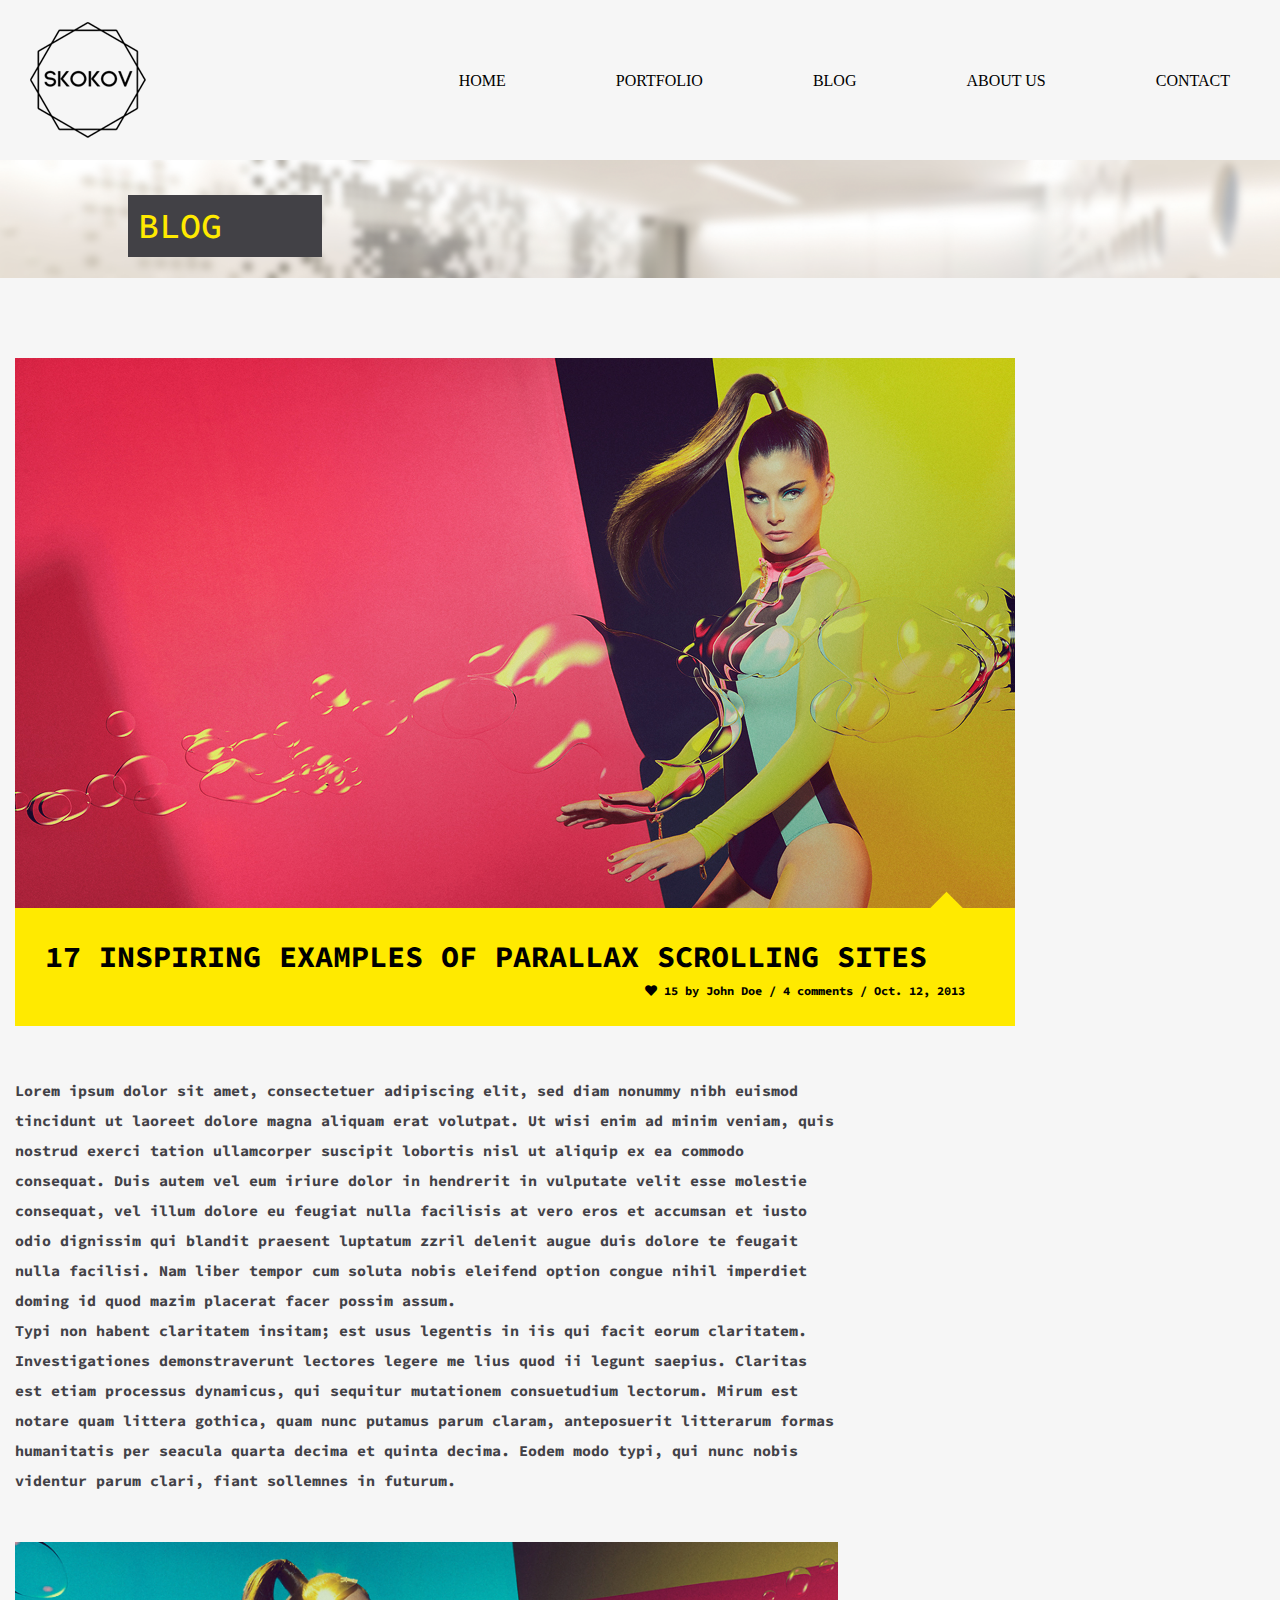
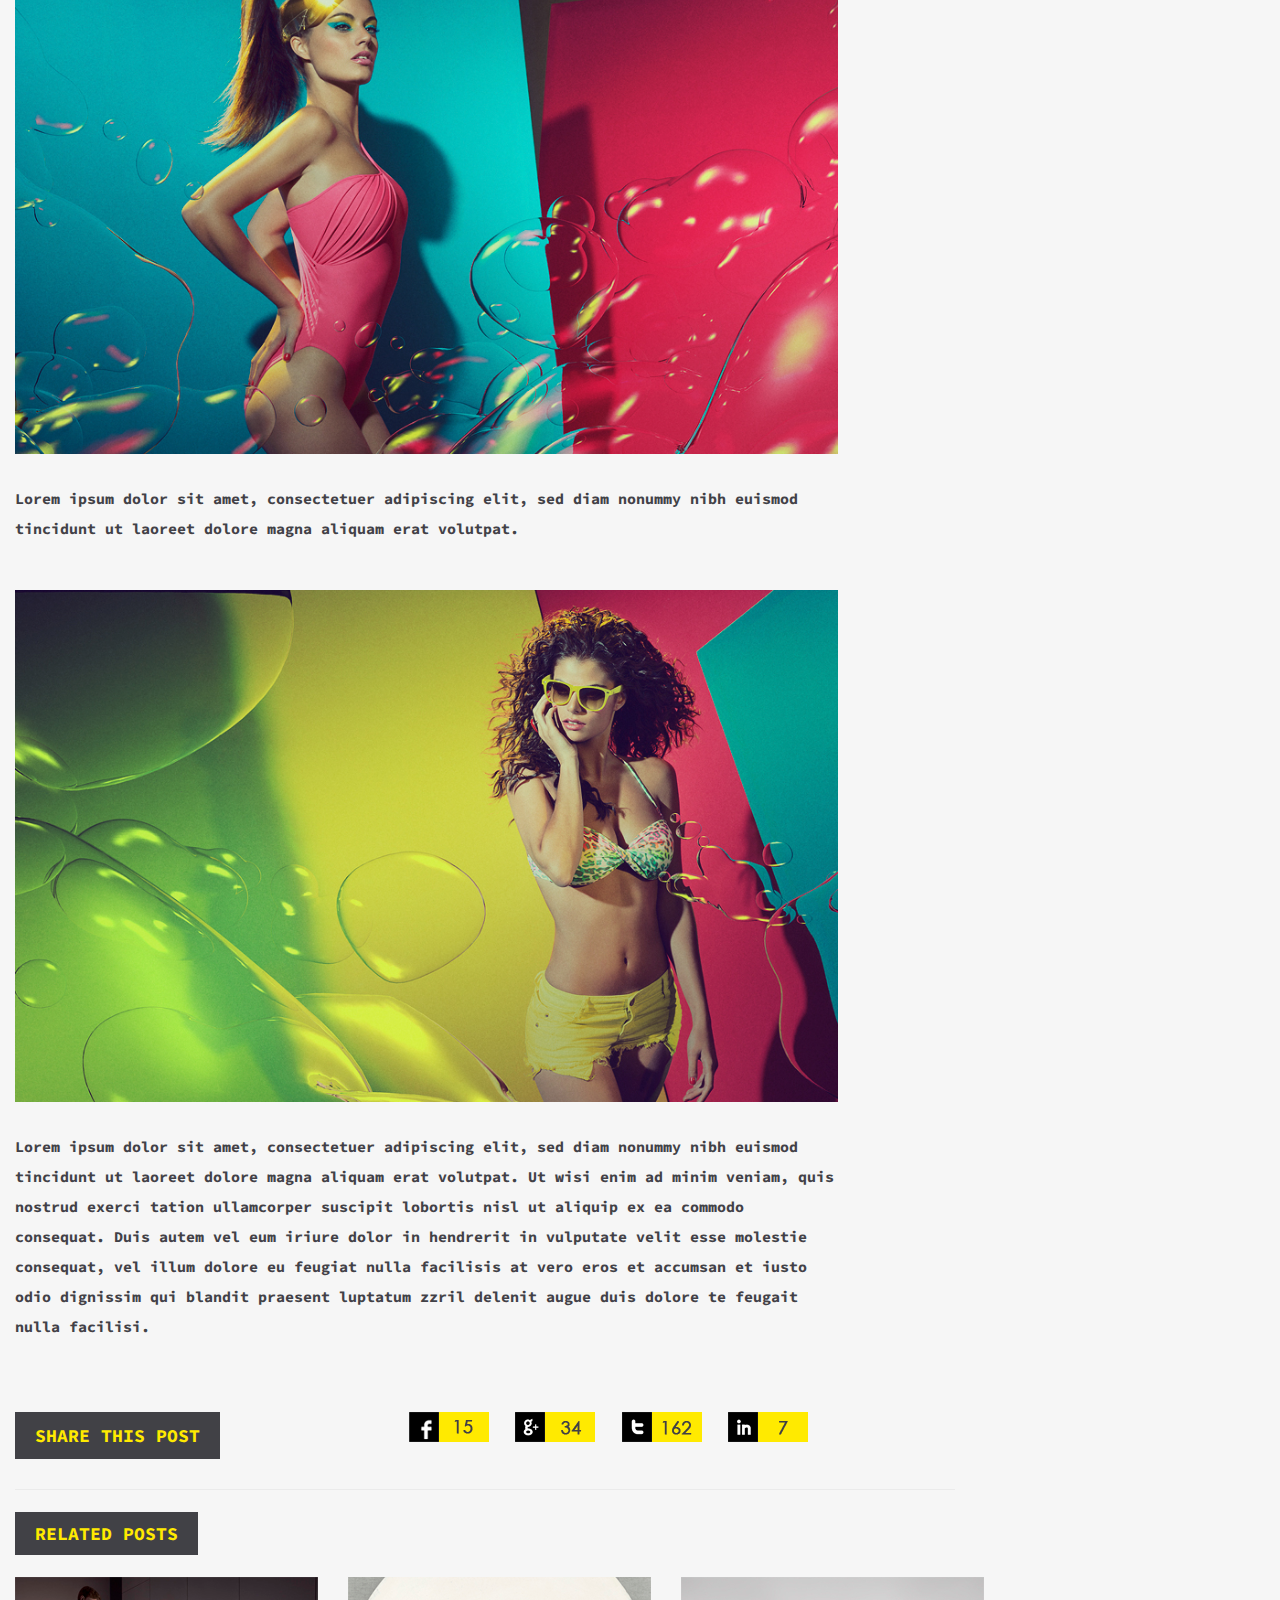
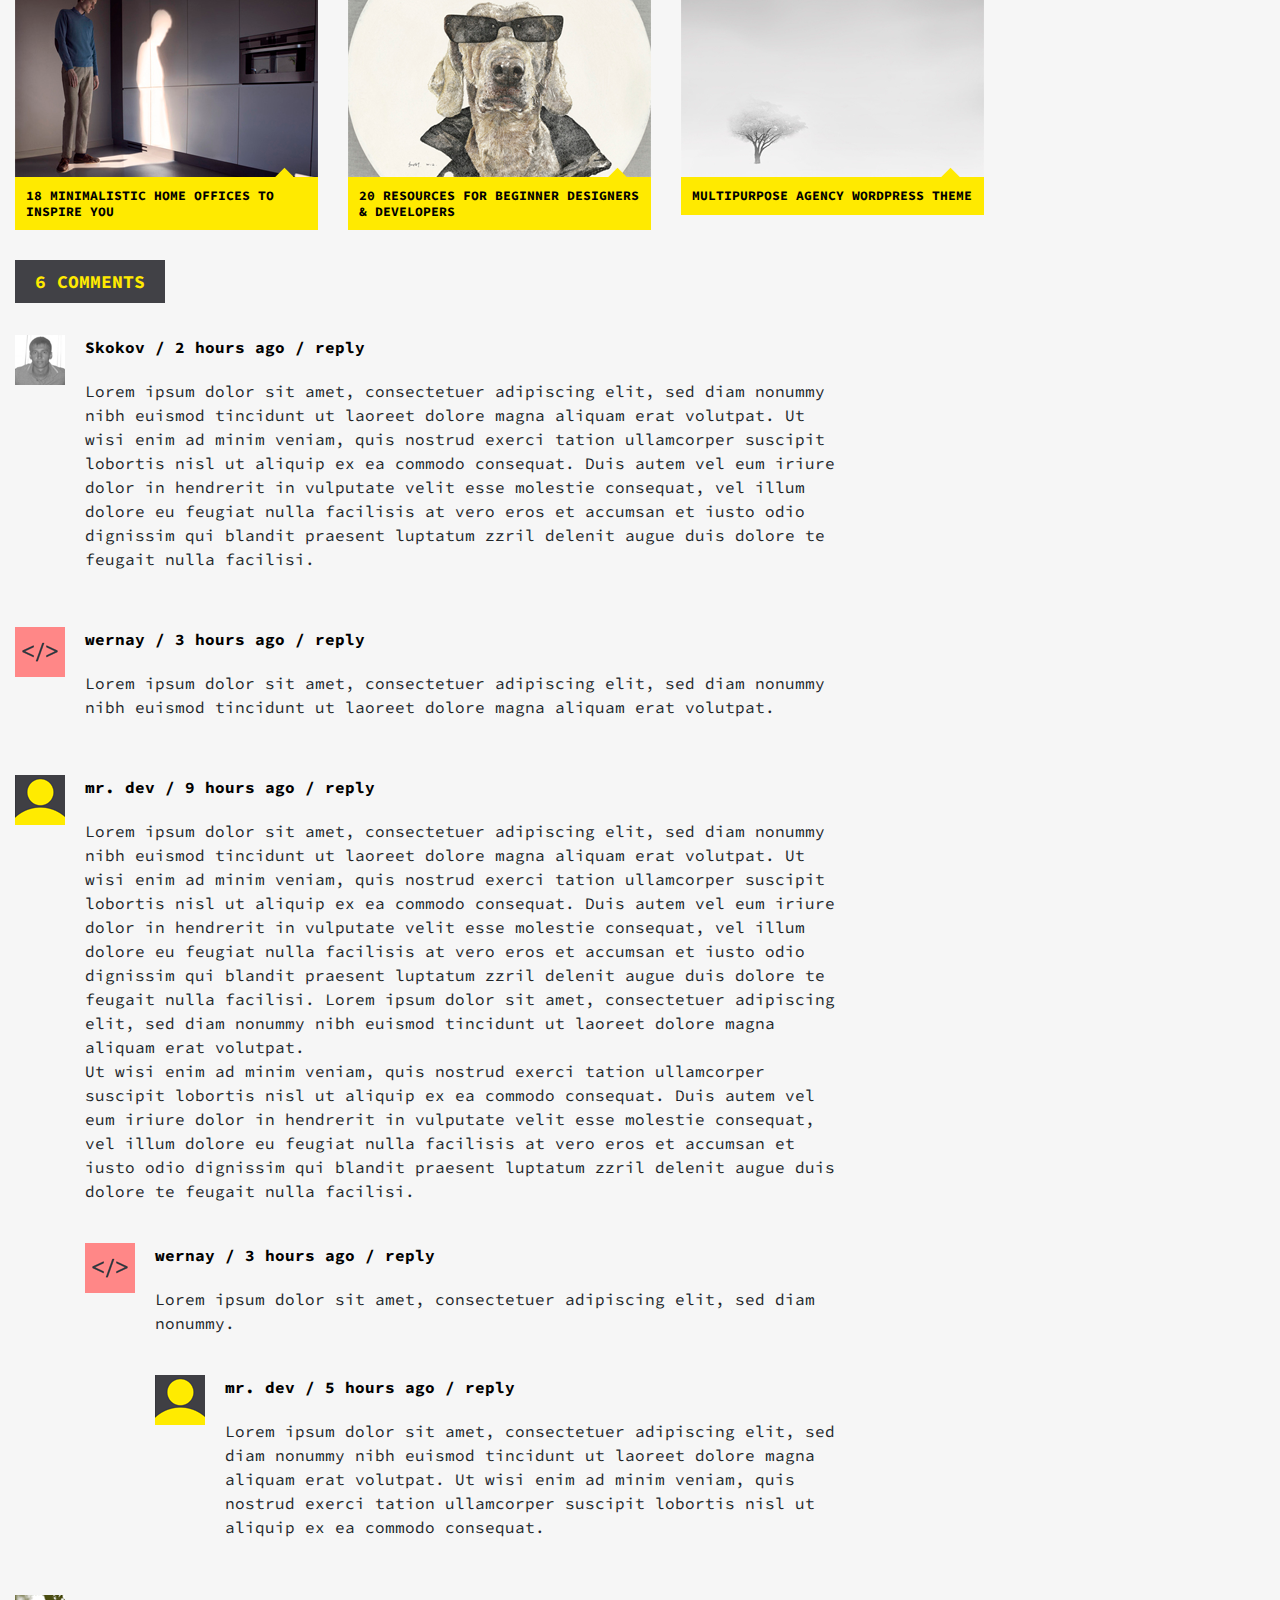
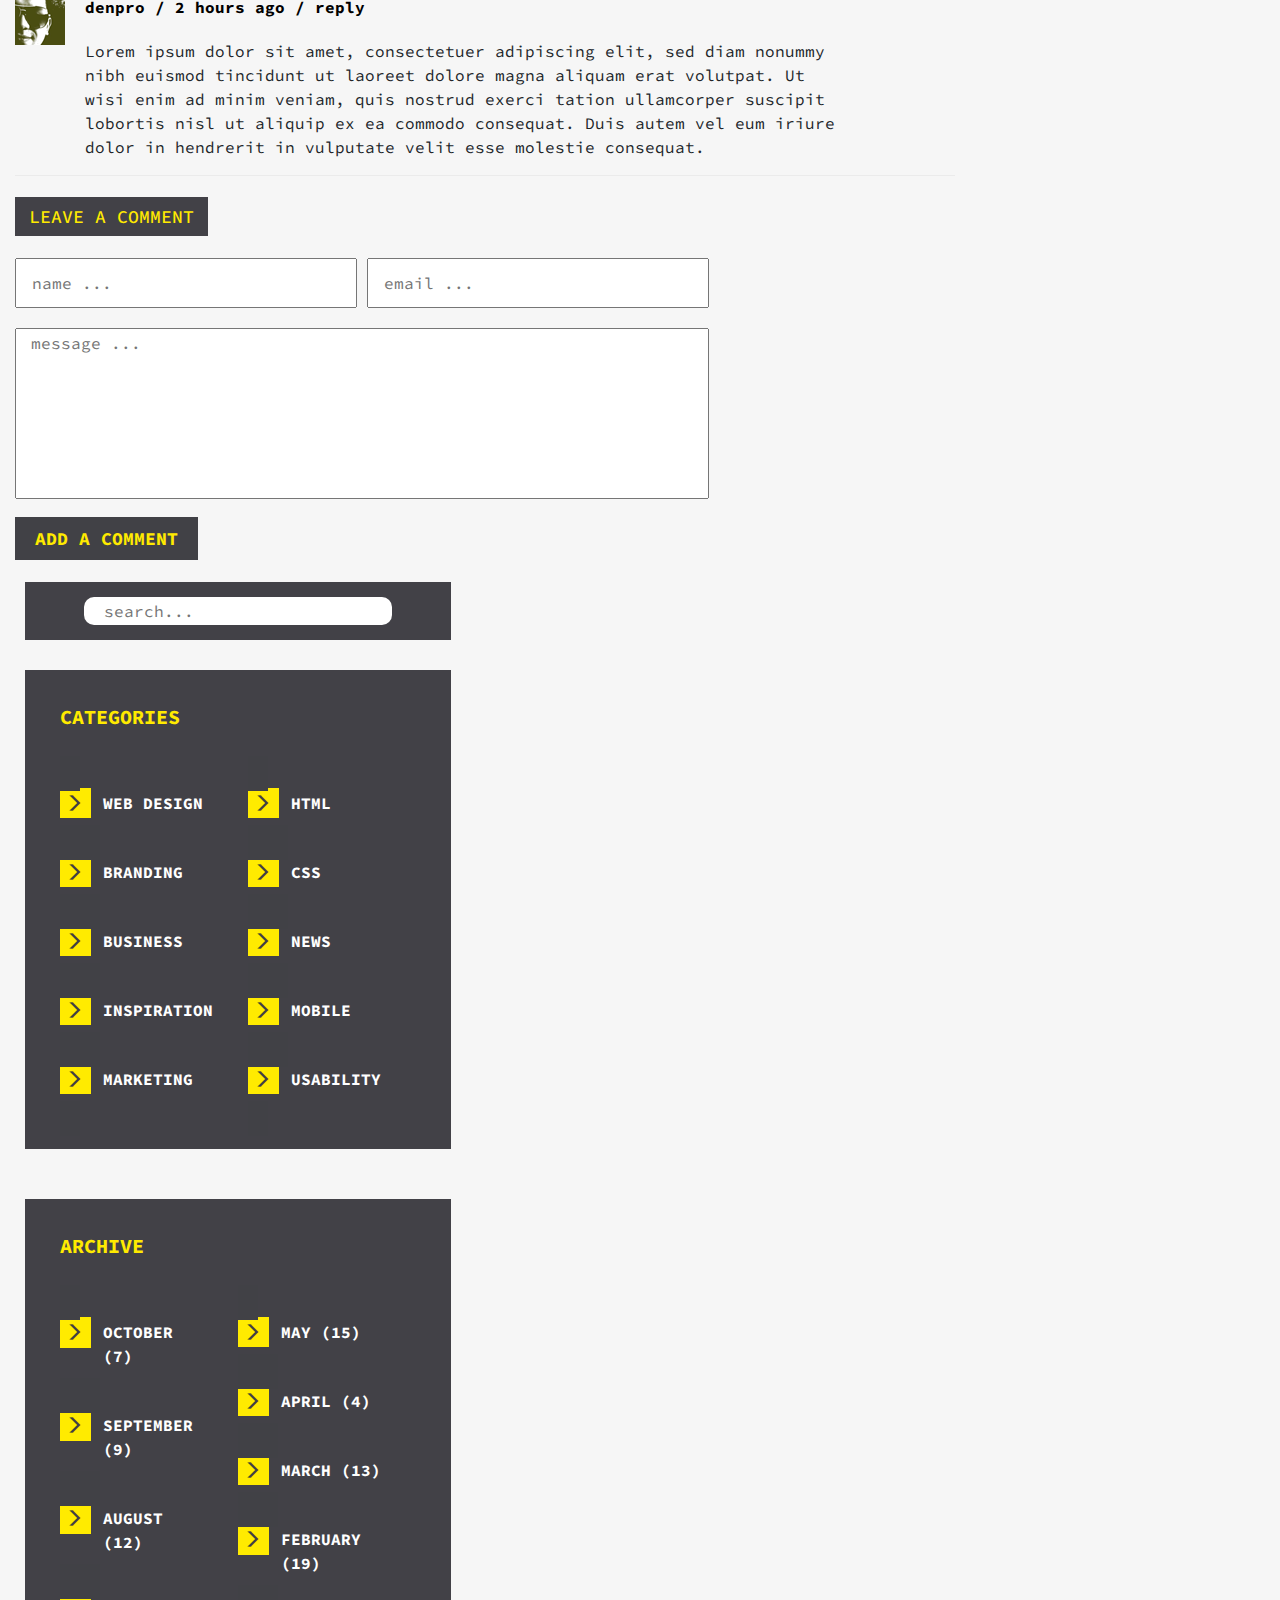
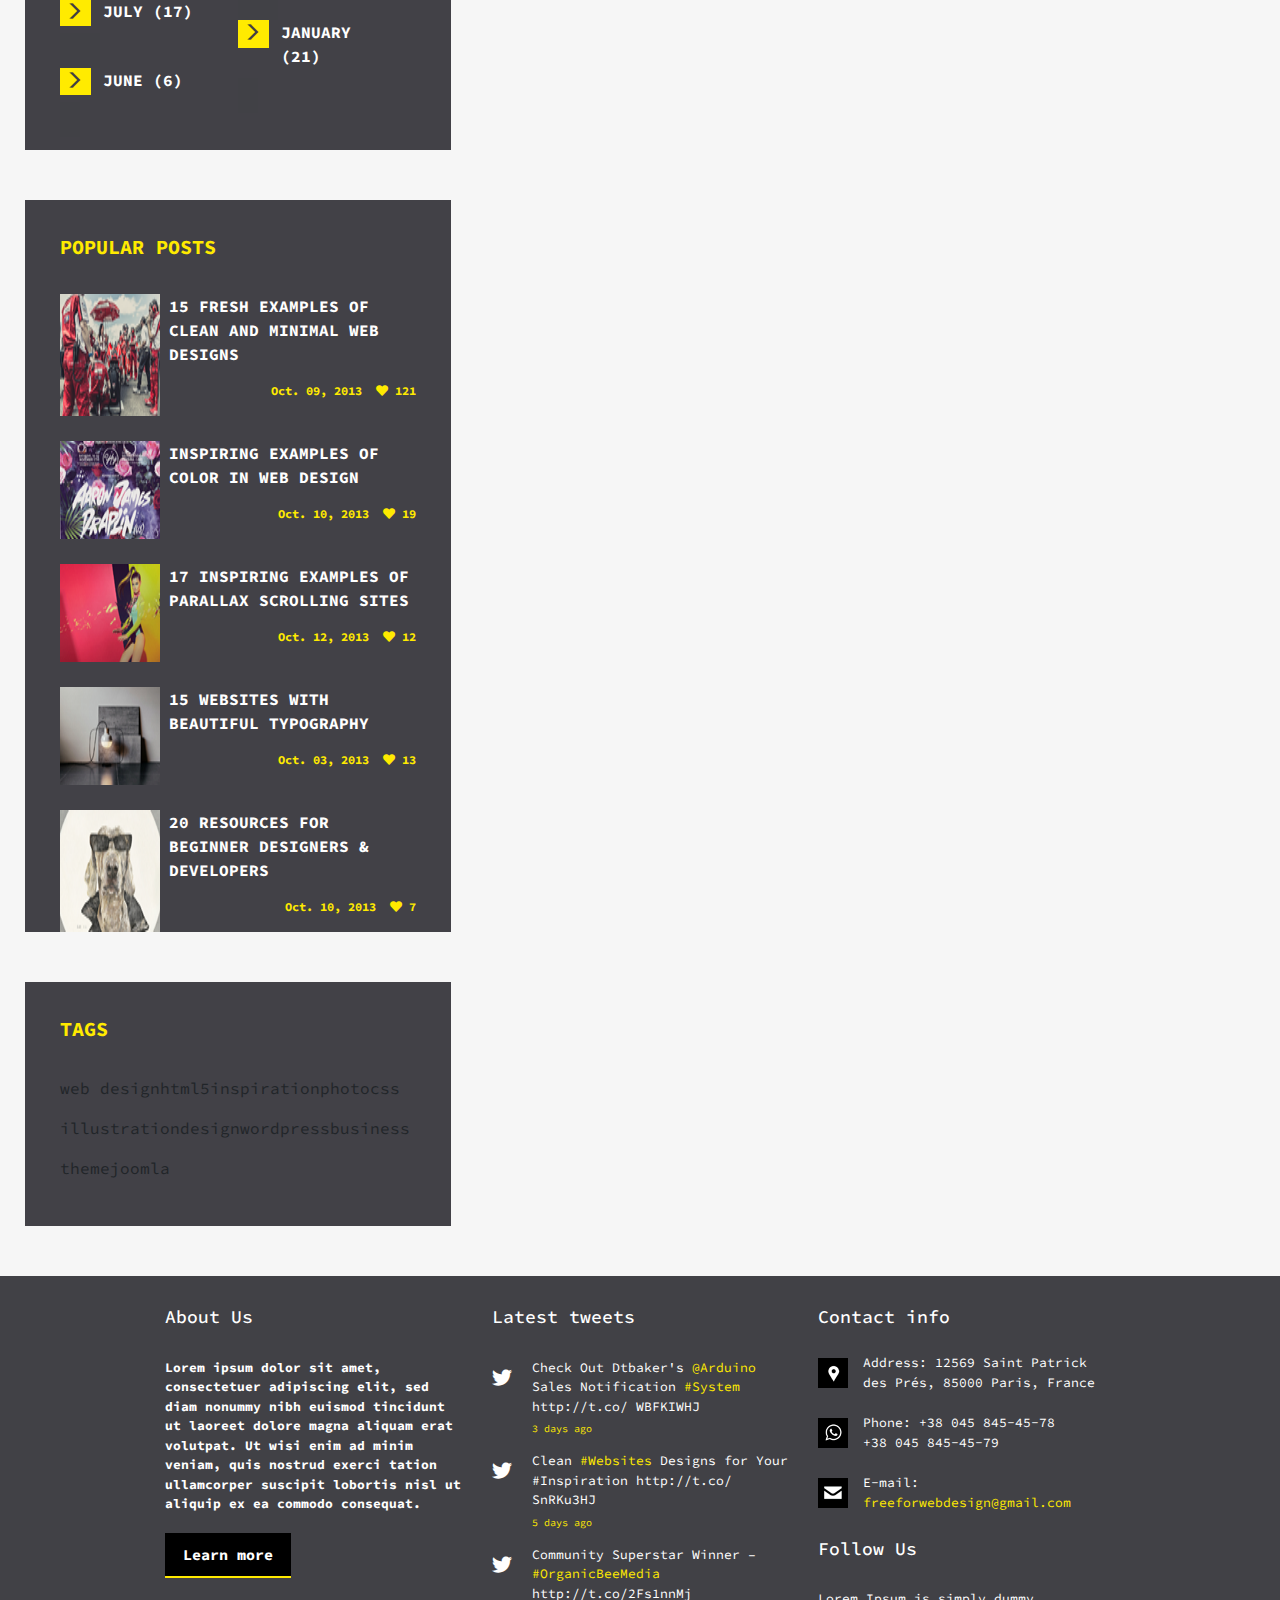
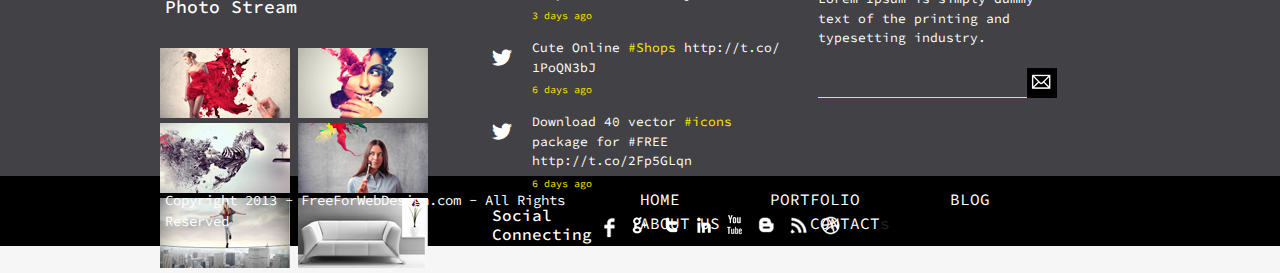
<file: singl-post.html>
<!doctype html>
<html lang="en">

<head>
    <!-- Required meta tags -->
    <meta charset="utf-8">
    <meta name="viewport" content="width=device-width, initial-scale=1, shrink-to-fit=no">

    <link rel="stylesheet" href="https://stackpath.bootstrapcdn.com/bootstrap/4.3.1/css/bootstrap.min.css"
        integrity="sha384-ggOyR0iXCbMQv3Xipma34MD+dH/1fQ784/j6cY/iJTQUOhcWr7x9JvoRxT2MZw1T" crossorigin="anonymous">
    <link href="https://fonts.googleapis.com/css?family=Source+Code+Pro&display=swap" rel="stylesheet">
    <link rel="stylesheet" href="css/fa.css">
    <link rel="stylesheet" href="css/style.css">
    <title>Skoko - Single Post</title>
</head>

<body>
    <div class="container-fluid">
        <div class="container header">
            <div class="row justify-content-center">
                <div class="col-xl-3 logo">
                    <a href="index.html"><img src="img/logo.png" alt=""></a>
                </div>
                <div class="col-xl-9 menu">
                    <ul>
                        <li><a href="index.html">HOME</a></li>
                        <li><a href="portfolio.html">PORTFOLIO</a></li>
                        <li><a href="blog.html">BLOG</a></li>
                        <li><a href="about.html">about us</a></li>
                        <li><a href="contact.html">CONTACT</a></li>
                    </ul>
                </div>
            </div>
        </div>
    </div>
    <div class="container-fluid slider-bg">

        <div class="row">
            <div class="col-auto">
                <img src="img/portfolio/slider_bg.png" alt="">
                <h2><span>blog</span></h2>
            </div>
        </div>


    </div>
    <div class="container-fluid blog-content single-post">
        <div class="row blog-row">
            <div class="col-xl-8 blog-first-col">
                <div class="post-cont">
                    <img src="img/single-post/header_img.png" alt="">
                    <div class="post-title">
                        <div class="card-corner"></div>
                        <h3>17 Inspiring Examples of Parallax Scrolling Sites</h3>
                        <p><i class="fas fa-heart"></i> 15 by John Doe / 4 comments / Oct. 12, 2013</p>
                    </div>

                </div>
                <div class="post-content">
                    <p>Lorem ipsum dolor sit amet, consectetuer adipiscing elit, sed diam nonummy nibh euismod tincidunt
                        ut laoreet dolore
                        magna aliquam erat volutpat. Ut wisi enim ad minim veniam, quis nostrud exerci tation
                        ullamcorper suscipit lobortis nisl ut
                        aliquip ex ea commodo consequat. Duis autem vel eum iriure dolor in hendrerit in vulputate velit
                        esse molestie consequat,
                        vel illum dolore eu feugiat nulla facilisis at vero eros et accumsan et iusto odio dignissim qui
                        blandit praesent luptatum zzril
                        delenit augue duis dolore te feugait nulla facilisi.
                        Nam liber tempor cum soluta nobis eleifend option congue nihil imperdiet doming id quod mazim
                        placerat facer possim
                        assum. <br>
                        Typi non habent claritatem insitam; est usus legentis in iis qui facit eorum claritatem.
                        Investigationes demonstraverunt
                        lectores legere me lius quod ii legunt saepius. Claritas est etiam processus dynamicus, qui
                        sequitur mutationem
                        consuetudium lectorum. Mirum est notare quam littera gothica, quam nunc putamus parum claram,
                        anteposuerit
                        litterarum formas humanitatis per seacula quarta decima et quinta decima. Eodem modo typi, qui
                        nunc nobis videntur
                        parum clari, fiant sollemnes in futurum. <br>
                    </p>
                    <img src="img/single-post/img_1.png" alt="">
                    <p>Lorem ipsum dolor sit amet, consectetuer adipiscing elit, sed diam nonummy nibh euismod tincidunt
                        ut laoreet dolore
                        magna aliquam erat volutpat. </p>
                    <img src="img/single-post/img_2.png" alt="">
                    <p>Lorem ipsum dolor sit amet, consectetuer adipiscing elit, sed diam nonummy nibh euismod tincidunt
                        ut laoreet dolore
                        magna aliquam erat volutpat.
                        Ut wisi enim ad minim veniam, quis nostrud exerci tation ullamcorper suscipit lobortis nisl ut
                        aliquip ex ea commodo
                        consequat. Duis autem vel eum iriure dolor in hendrerit in vulputate velit esse molestie
                        consequat, vel illum dolore eu
                        feugiat nulla facilisis at vero eros et accumsan et iusto odio dignissim qui blandit praesent
                        luptatum zzril
                        delenit augue duis dolore te feugait nulla facilisi. </p>
                </div>
                <div class="btn-box">
                    <a href="#">share this post</a>
                    <div class="sahre-post">
                        <img src="img/single-post/17-layers.png" alt="">
                    </div>
                </div>
                <div class="line-box">

                </div>
                <div class="related-posts">
                    <a href="#">Related posts</a>
                    <div class="r-post-box">
                        <div class="r-post">
                            <img src="img/single-post/rpost/img_1.png" alt="">
                            <div class="r-post-footer">

                                <div class="corner"></div>
                                <h3>18 Minimalistic Home Offices to Inspire
                                    You</h3>
                            </div>
                        </div>

                        <div class="r-post">
                            <img src="img/single-post/rpost/img_2.png" alt="">
                            <div class="r-post-footer">

                                <div class="corner"></div>
                                <h3>20 Resources for Beginner Designers
                                    & Developers</h3>
                            </div>
                        </div>

                        <div class="r-post">
                            <img src="img/single-post/rpost/img_3.png" alt="">
                            <div class="r-post-footer">

                                <div class="corner"></div>
                                <h3>Multipurpose Agency WordPress
                                    Theme</h3>
                            </div>
                        </div>
                    </div>
                </div>
                <a href="#">6 comments</a>
                <div class="comment-box">
                    <div class="usr-avatar"><img src="img/single-post/rpost/skokov_icon.png" alt=""></div>

                    <div class="comment">
                        <div class="com-title">Skokov / 2 hours ago / reply </div>
                        <p> Lorem ipsum dolor sit amet, consectetuer adipiscing elit, sed diam nonummy nibh euismod
                            tincidunt ut laoreet
                            dolore magna aliquam erat volutpat. Ut wisi enim ad minim veniam, quis nostrud exerci tation
                            ullamcorper
                            suscipit lobortis nisl ut aliquip ex ea commodo consequat. Duis autem vel eum iriure dolor
                            in hendrerit in vulputate
                            velit esse molestie consequat, vel illum dolore eu feugiat nulla facilisis at vero eros et
                            accumsan et iusto odio
                            dignissim qui blandit praesent luptatum zzril delenit augue duis dolore te feugait nulla
                            facilisi. </p>
                    </div>
                </div>
                <div class="comment-box">
                    <div class="usr-avatar"><img src="img/single-post/rpost/wernay_icon.png" alt=""></div>

                    <div class="comment">
                        <div class="com-title">wernay / 3 hours ago / reply </div>
                        <p> Lorem ipsum dolor sit amet, consectetuer adipiscing elit, sed diam nonummy nibh euismod
                            tincidunt ut laoreet
                            dolore magna aliquam erat volutpat. </p>
                    </div>
                </div>
                <div class="comment-box">
                    <div class="usr-avatar"><img src="img/single-post/rpost/Слой_1.png" alt=""></div>

                    <div class="comment">
                        <div class="com-title">mr. dev / 9 hours ago / reply </div>
                        <p> Lorem ipsum dolor sit amet, consectetuer adipiscing elit, sed diam nonummy nibh euismod
                            tincidunt ut laoreet
                            dolore magna aliquam erat volutpat. Ut wisi enim ad minim veniam, quis nostrud exerci tation
                            ullamcorper
                            suscipit lobortis nisl ut aliquip ex ea commodo consequat. Duis autem vel eum iriure dolor
                            in hendrerit in vulputate
                            velit esse molestie consequat, vel illum dolore eu feugiat nulla facilisis at vero eros et
                            accumsan et iusto odio
                            dignissim qui blandit praesent luptatum zzril delenit augue duis dolore te feugait nulla
                            facilisi. Lorem ipsum dolor
                            sit amet, consectetuer adipiscing elit, sed diam nonummy nibh euismod tincidunt ut laoreet
                            dolore magna
                            aliquam erat volutpat. <br>
                            Ut wisi enim ad minim veniam, quis nostrud exerci tation ullamcorper suscipit lobortis nisl
                            ut aliquip ex ea
                            commodo consequat. Duis autem vel eum iriure dolor in hendrerit in vulputate velit esse
                            molestie consequat,
                            vel illum dolore eu feugiat nulla facilisis at vero eros et accumsan et iusto odio dignissim
                            qui blandit praesent
                            luptatum zzril delenit augue duis dolore te feugait nulla facilisi. </p>
                        <div class="comment-box">
                            <div class="usr-avatar"><img src="img/single-post/rpost/wernay_icon.png" alt=""></div>

                            <div class="comment">
                                <div class="com-title">wernay / 3 hours ago / reply </div>
                                <p> Lorem ipsum dolor sit amet, consectetuer adipiscing elit, sed diam nonummy.</p>
                                <div class="comment-box">
                                    <div class="usr-avatar"><img src="img/single-post/rpost/Слой_1.png" alt=""></div>

                                    <div class="comment">
                                        <div class="com-title">mr. dev / 5 hours ago / reply </div>
                                        <p> Lorem ipsum dolor sit amet, consectetuer adipiscing elit, sed diam nonummy
                                            nibh euismod
                                            tincidunt ut laoreet dolore magna aliquam erat volutpat. Ut wisi enim ad
                                            minim veniam, quis
                                            nostrud exerci tation ullamcorper suscipit lobortis nisl ut aliquip ex ea
                                            commodo consequat. </p>
                                    </div>
                                </div>
                            </div>
                        </div>
                    </div>
                </div>
                <div class="comment-box">
                    <div class="usr-avatar"><img src="img/single-post/rpost/denpro.png" alt=""></div>

                    <div class="comment">
                        <div class="com-title">denpro / 2 hours ago / reply </div>
                        <p> Lorem ipsum dolor sit amet, consectetuer adipiscing elit, sed diam nonummy nibh euismod
                            tincidunt ut laoreet
                            dolore magna aliquam erat volutpat. Ut wisi enim ad minim veniam, quis nostrud exerci tation
                            ullamcorper
                            suscipit lobortis nisl ut aliquip ex ea commodo consequat. Duis autem vel eum iriure dolor
                            in hendrerit in vulputate
                            velit esse molestie consequat.</p>
                    </div>
                </div>
                <div class="line-box">
                    
                </div>
                <div class="leave-comment">
                        <h2><span>Leave a comment</span></h2>
                        <div class="name-mail-subj">
                          <input type="text" placeholder="name ...">
                          <input type="email" placeholder="email ...">
                      </div>
                          <textarea name="comment" id="comment" cols="66" rows="10" placeholder="message ..."></textarea>
                </div>
                <div class="send-msg"><a href="#" class="slider-btn">Add a comment</a>
                </div>
            </div>
            <div class="col-xl-4 blog-last-col">
                <div class="search-box">
                    <input type="search" placeholder="search...">
                </div>
                <div class="categories-box">
                    <h3>categories</h3>
                    <div class="list-box">
                        <ul>
                            <a href="#">
                                <li>web design</li>
                            </a>
                            <a href="#">
                                <li>Branding</li>
                            </a>
                            <a href="#">
                                <li>business</li>
                            </a>
                            <a href="#">
                                <li>Inspiration</li>
                            </a>
                            <a href="#">
                                <li>marketing</li>
                            </a>
                        </ul>
                        <ul>
                            <a href="#">
                                <li>html</li>
                            </a>
                            <a href="#">
                                <li>css</li>
                            </a>
                            <a href="#">
                                <li>news</li>
                            </a>
                            <a href="#">
                                <li>mobile</li>
                            </a>
                            <a href="#">
                                <li>Usability</li>
                            </a>
                        </ul>
                    </div>
                </div>
                <div class="categories-box">
                    <h3>archive</h3>
                    <div class="list-box">
                        <ul>
                            <a href="#">
                                <li>October (7)</li>
                            </a>
                            <a href="#">
                                <li>September (9)</li>
                            </a>
                            <a href="#">
                                <li>August (12)</li>
                            </a>
                            <a href="#">
                                <li>July (17)</li>
                            </a>
                            <a href="#">
                                <li>June (6)</li>
                            </a>
                        </ul>
                        <ul>
                            <a href="#">
                                <li>May (15)</li>
                            </a>
                            <a href="#">
                                <li>April (4)</li>
                            </a>
                            <a href="#">
                                <li>March (13)</li>
                            </a>
                            <a href="#">
                                <li>February (19)</li>
                            </a>
                            <a href="#">
                                <li>January (21)</li>
                            </a>
                        </ul>
                    </div>
                </div>
                <div class="popular-posts-box">
                    <h3>Popular posts</h3>
                    <div class="post-block">
                        <img src="img/blog/Popular_post_img_1.png" alt="">
                        <div class="post-block-text">
                            <p class="title">15 Fresh Examples of Clean and
                                Minimal Web Designs</p>
                            <p class="post-foot">Oct. 09, 2013&nbsp;&nbsp;<i class="fas fa-heart"></i> 121</p>
                        </div>
                    </div>
                    <div class="post-block">
                        <img src="img/blog/Popular_post_img_2.png" alt="">
                        <div class="post-block-text">
                            <p class="title">Inspiring Examples of Color in
                                Web Design</p>
                            <p class="post-foot">Oct. 10, 2013&nbsp;&nbsp;<i class="fas fa-heart"></i> 19</p>
                        </div>
                    </div>
                    <div class="post-block">
                        <img src="img/blog/Popular_post_img_3.png" alt="">
                        <div class="post-block-text">
                            <p class="title">17 Inspiring Examples of
                                Parallax Scrolling Sites</p>
                            <p class="post-foot">Oct. 12, 2013&nbsp;&nbsp;<i class="fas fa-heart"></i> 12</p>
                        </div>
                    </div>
                    <div class="post-block">
                        <img src="img/blog/Popular_post_img_4.png" alt="">
                        <div class="post-block-text">
                            <p class="title">15 Websites with Beautiful
                                Typography</p>
                            <p class="post-foot">Oct. 03, 2013&nbsp;&nbsp;<i class="fas fa-heart"></i> 13</p>
                        </div>
                    </div>
                    <div class="post-block">
                        <img src="img/blog/Popular_post_img_5.png" alt="">
                        <div class="post-block-text">
                            <p class="title">20 Resources for Beginner
                                Designers & Developers</p>
                            <p class="post-foot">Oct. 10, 2013&nbsp;&nbsp;<i class="fas fa-heart"></i> 7</p>
                        </div>
                    </div>
                </div>
                <div class="tags-box">
                    <h3>Tags</h3>
                    <div class="tags-box-words">
                        <p><span>web design</span></p>
                        <p><span>html5</span></p>
                        <p><span>inspiration</span></p>
                        <p><span>photo</span></p>
                        <p><span>css</span></p>
                        <p><span>illustration</span></p>
                        <p><span>design</span></p>
                        <p><span>wordpress</span></p>
                        <p><span>business</span></p>
                        <p><span>theme</span></p>
                        <p class="last-tag"> <span>joomla</span></p>
                    </div>
                </div>
            </div>
        </div>
    </div>
    <div class="container-fluid mega-footer">
        <div class="container-fluid footer">
          <div class="row justify-content-center">
            <div class="col-xl-4 about-us">
              <h2>About Us</h2>
              <p>Lorem ipsum dolor sit amet, consectetuer adipiscing elit,
                sed diam nonummy nibh euismod tincidunt ut
                laoreet dolore magna aliquam erat volutpat. Ut wisi
                enim ad minim veniam, quis nostrud exerci tation ullamcorper
                suscipit lobortis nisl ut aliquip ex ea commodo consequat.</p>
              <a href="#" class="slider-btn">Learn more</a>
              <h2>Photo Stream</h2>
              <div class="photo-stream">
                <a href=""><img src="img/photo-stream/img_1.png" alt=""></a>
                <a href=""><img src="img/photo-stream/img_2.png" alt=""></a>
                <a href=""><img src="img/photo-stream/img_3.png" alt=""></a>
                <a href=""><img src="img/photo-stream/img_4.png" alt=""></a>
                <a href=""><img src="img/photo-stream/img_5.png" alt=""></a>
                <a href=""><img src="img/photo-stream/img_6.png" alt=""></a>
              </div>
            </div>
            <div class="col-xl-4 latest-tweets">
              <h2>Latest tweets</h2>
              <div class="twit-post">
                <div class="wtit-text">
                  <i class="fab fa-twitter"></i>
                  <p>Check Out Dtbaker's <a href="#">@Arduino</a> Sales Notification <a href="#">#System</a>
                    http://t.co/ WBFKIWHJ</p>
      
                </div>
                <p class="tw-date">3 days ago</p>
      
              </div>
              <div class="twit-post">
                <div class="wtit-text">
                  <i class="fab fa-twitter"></i>
                  <p>Clean <a href="#">#Websites</a> Designs for Your #Inspiration
                    http://t.co/ SnRKu3HJ</p>
      
                </div>
                <p class="tw-date">5 days ago</p>
      
              </div>
              <div class="twit-post">
                <div class="wtit-text">
                  <i class="fab fa-twitter"></i>
                  <p>Community Superstar Winner – <a href="#">#OrganicBeeMedia</a>
                    http://t.co/2Fs1nnMj</p>
      
                </div>
                <p class="tw-date">3 days ago</p>
      
              </div>
              <div class="twit-post">
                <div class="wtit-text">
                  <i class="fab fa-twitter"></i>
                  <p>Cute Online <a href="#">#Shops</a> http://t.co/ 1PoQN3bJ</p>
      
                </div>
                <p class="tw-date">6 days ago</p>
      
              </div>
              <div class="twit-post">
                <div class="wtit-text">
                  <i class="fab fa-twitter"></i>
                  <p>Download 40 vector <a href="#">#icons</a> package for #FREE
                    http://t.co/2Fp5GLqn </p>
      
                </div>
                <p class="tw-date">6 days ago</p>
      
              </div>
              <div class="social-connecting">
                <h3>Social Connecting</h3>
                <div class="sc-icons">
                  <a href="#">
                    <div class="fb"></div>
                  </a>
                  <a href="#">
                    <div class="gp"></div>
                  </a>
                  <a href="#">
                    <div class="tw"></div>
                  </a>
                  <a href="#">
                    <div class="in"></div>
                  </a>
                  <a href="#">
                    <div class="yt"></div>
                  </a>
                  <a href="#">
                    <div class="be"></div>
                  </a>
                  <a href="#">
                    <div class="rs"></div>
                  </a>
                  <a href="#">
                    <div class="gl"></div>
                  </a>
                </div>
              </div>
            </div>
            <div class="col-xl-4 contact-info">
              <h2>Contact info</h2>
              <div class="contact-text">
                <div class="adr"></div>
                <p>Address: 12569 Saint Patrick des Prés,
                  85000 Paris, France</p>
              </div>
              <div class="contact-text">
                <div class="phone"></div>
                <p>Phone: +38 045 845-45-78<br>
                  +38 045 845-45-79</p>
              </div>
              <div class="contact-text">
                <div class="email"></div>
                <p>E-mail: <a href="mailto:freeforwebdesign@gmail.com">freeforwebdesign@gmail.com</a></p>
              </div>
              <h2>Follow Us</h2>
              <p>Lorem Ipsum is simply dummy text of the printing
                and typesetting industry.</p>
                <div class="emailus">
                <input class="email-form" type="email">
                <a href="#"><div class="email-img"></div></a>
              </div>
            </div>
          </div>
      
        </div>
      </div>
      <div class="container-fluid mega-footer best-bot">
        
      
        <div class="container-fluid footer-bottom">
            <div class="row justify-content-center">
              <div class="col-xl-6 copyright text-left">
                <p>Copyright 2013 - FreeForWebDesign.com - All Rights Reserved</p>
              </div>
              <div class="col-xl-6 footer-menu">
                <ul>
                  <li><a href="index.html">Home</a></li>
                  <li><a href="portfolio.html">PORTFOLIO</a></li>
                  <li><a href="blog.html">BLOG</a></li>
                  <li><a href="about.html">about us</a></li>
                  <li><a class="last-menu" href="contact.html">CONTACT</a></li>s
                </ul>
              </div>
        </div>
      </div>
    <!-- Optional JavaScript -->
    <!-- jQuery first, then Popper.js, then Bootstrap JS -->
    <script src="https://code.jquery.com/jquery-3.3.1.slim.min.js"
        integrity="sha384-q8i/X+965DzO0rT7abK41JStQIAqVgRVzpbzo5smXKp4YfRvH+8abtTE1Pi6jizo"
        crossorigin="anonymous"></script>
    <script src="https://cdnjs.cloudflare.com/ajax/libs/popper.js/1.14.7/umd/popper.min.js"
        integrity="sha384-UO2eT0CpHqdSJQ6hJty5KVphtPhzWj9WO1clHTMGa3JDZwrnQq4sF86dIHNDz0W1"
        crossorigin="anonymous"></script>
    <script src="https://stackpath.bootstrapcdn.com/bootstrap/4.3.1/js/bootstrap.min.js"
        integrity="sha384-JjSmVgyd0p3pXB1rRibZUAYoIIy6OrQ6VrjIEaFf/nJGzIxFDsf4x0xIM+B07jRM"
        crossorigin="anonymous"></script>
</body>

</html>
</file>
<file: css/style.css>
img {
  display: inline-block;
  width: auto;
  height: auto;
  max-width: 100%;
}
body {
  background-color: #f6f6f6;
  font-family: 'Source Code Pro', monospace;
}
.container-fluid {
  max-width: 1633px;
}
.header {
  height: 160px;
  max-width: 1394px;
}
.header .row {
  height: 100%;
}
.header .row .logo {
  display: flex;
  align-items: center;
  height: 100%;
}
.header .row .menu {
  display: flex;
  align-items: center;
  justify-content: flex-end;
  height: 100%;
}
.header .row .menu ul {
  list-style: none;
  margin: 0;
  padding: 0;
}
.header .row .menu ul li {
  display: inline-block;
  margin-right: 60px;
  padding: 29px 10px;
  transition: 200ms linear;
}
.header .row .menu ul li:last-child {
  margin-right: 0;
}
.header .row .menu ul li:hover {
  background-color: #ffea00;
}
.header .row .menu ul li a {
  color: #000000;
  font-family: Code;
  font-size: 16px;
  font-weight: lighter;
  text-transform: uppercase;
  text-decoration: none;
  padding: 29px 10px;
}
.slider {
  position: relative;
  width: 1633px;
  margin-bottom: 90px;
}
.slider img {
  width: 100%;
}
.slider .slogan-text {
  position: absolute;
  left: 5%;
  top: 45%;
}
.slider .slogan-text span {
  color: #ffffff;
  font-size: 24px;
  font-weight: bold;
  padding: 5px;
  background-color: #414146;
  line-height: 2;
}
.slider .slide-text {
  display: inline-block;
  position: absolute;
  top: 7.5%;
  left: 5%;
}
.slider .slide-text .slogan {
  color: #000000;
  font-size: 75px;
  font-weight: bold;
  text-transform: uppercase;
  padding: 10px;
  line-height: 1.7;
  background-color: #ffea00;
}
.slider .slider-btn {
  position: absolute;
  bottom: 28%;
  left: 32%;
  padding: 8px 29px;
  background-color: #000000;
  color: #ffffff;
  font-size: 24px;
  font-weight: bold;
  text-decoration: none;
  border-bottom: 3px #ffea00 solid;
}
.slider .slider-arrow {
  position: absolute;
  left: 14px;
  top: 45%;
  width: 46px;
  height: 100px;
  background-color: #000;
  background-image: url(../img/left_arrow.png);
  background-repeat: no-repeat;
  background-position: center center;
}
.slider .right {
  position: absolute;
  left: 96.3%;
  top: 45%;
  width: 46px;
  height: 100px;
  background-color: #000;
  background-image: url(../img/right_arrow.png);
  background-repeat: no-repeat;
  background-position: center center;
}
.slider .slider-btns {
  display: flex;
  position: absolute;
  bottom: 2%;
  left: 46%;
}
.slider .slider-btns .btnsl {
  width: 26px;
  height: 26px;
  background-color: #414146;
  margin-right: 3px;
  border: 3px #414146 solid;
  cursor: pointer;
  transition: 200ms linear;
}
.slider .slider-btns .btnsl:hover {
  background-color: #ffea00;
}
.cards .container .card-title .col-xl-12 h2 {
  color: #424147;
  font-size: 35px;
  font-weight: bold;
  text-transform: uppercase;
  margin-bottom: 27px;
}
.cards .container .card-title .col-xl-12 h3 {
  color: #424147;
  font-size: 24px;
  font-weight: bold;
  margin-bottom: 60px;
}
.cards .container .card-row {
  margin-bottom: 100px;
}
.cards .container .card-row .card-body {
  position: relative;
  width: 250px;
  height: 285px;
  background-color: #414146;
  transition: 200ms linear;
}
.cards .container .card-row .card-body:hover .card-top {
  display: none;
}
.cards .container .card-row .card-body .card-top {
  opacity: 1;
  transition: 200ms linear;
}
.cards .container .card-row .card-body .card-top .fon {
  background-image: url(../img/web_development.png);
  background-repeat: no-repeat;
  background-position: center 40px;
  width: 100%;
  height: 100%;
  position: absolute;
  top: 0;
  left: 0;
  background-color: #ffea00;
}
.cards .container .card-row .card-body .card-top .fon.graphic {
  background-image: url(../img/graphic_design_icon.png);
  background-position: center 40px;
}
.cards .container .card-row .card-body .card-top .fon.graphic p {
  left: 15%;
}
.cards .container .card-row .card-body .card-top .fon.web-disign {
  background-image: url(../img/web_design_icon.png);
  background-position: center 40px;
}
.cards .container .card-row .card-body .card-top .fon.web-disign p {
  left: 25%;
}
.cards .container .card-row .card-body .card-top .fon p {
  color: #000000;
  font-family: Code;
  font-size: 20px;
  font-weight: lighter;
  text-transform: uppercase;
  position: absolute;
  left: 10%;
  bottom: 80px;
}
.cards .container .card-row .card-body .card-top .bottom-card {
  position: absolute;
  bottom: 0;
  left: 0;
  background-color: #414146;
  width: 100%;
  height: 77px;
}
.cards .container .card-row .card-body .card-top .bottom-card p {
  text-align: center;
  color: #ffffff;
  font-size: 13px;
  font-weight: bold;
  line-height: 17px;
  padding: 20px 20px;
  margin: 0;
}
.cards .container .card-row .card-body .card-corner {
  position: absolute;
  bottom: 65px;
  left: 200px;
  background-image: url(../img/corner.png);
  background-repeat: no-repeat;
  width: 22px;
  height: 23px;
}
.cards .container .card-row .card-body .card-text {
  position: absolute;
  bottom: 0;
}
.cards .container .card-row .card-body .card-text .text-title {
  padding: 0;
  margin: 0;
  color: #ffffff;
  font-family: Code;
  font-size: 20px;
  font-weight: lighter;
  line-height: 1;
}
.cards .container .card-row .card-body .card-text .text-ower {
  font-size: 10px;
  color: #ffffff;
  margin: 0 20px 8px 0;
}
.cards .container .card-row .card-body .card-text .text-ower a {
  color: #ffea00;
  font-family: "Century Gothic";
  font-size: 10px;
  font-weight: bold;
  text-decoration: none;
}
.cards .container .card-row .card-body .card-img {
  position: absolute;
  top: 0;
  left: 0;
}
.work-line {
  margin-bottom: 30px;
  position: relative;
}
.work-line .our-work-text {
  color: #424146;
  font-size: 16px;
  font-weight: 600;
  margin-top: 33px;
}
.work-line .uor-work-line-text {
  display: inline-block;
  text-align: center;
  color: #ffea00;
  font-size: 18px;
  font-weight: lighter;
  text-transform: uppercase;
  padding: 8px 28px;
  background-color: #424147;
}
.work-line .uor-work-line-text::before {
  content: "";
  position: absolute;
  display: block;
  width: 43%;
  height: 1px;
  background-color: #cacaca;
  top: 48%;
  left: 10px;
}
.work-line .uor-work-line-text::after {
  content: "";
  position: absolute;
  display: block;
  width: 43%;
  height: 1px;
  background-color: #cacaca;
  top: 48%;
  right: 10px;
}
.works-cards {
  padding-right: 0;
  margin-bottom: 100px;
}
.works-cards .col-xl-8 {
  display: flex;
  justify-content: flex-start;
  align-items: flex-start;
  flex-wrap: wrap;
}
.works-cards .col-xl-8 img {
  margin-right: 5px;
  margin-bottom: 5px;
}
.works-cards .col-xl-8 img:nth-child(2),
.works-cards .col-xl-8 img:nth-child(5) {
  margin-right: 0;
}
.works-cards .col-xl-2 img {
  margin-right: 5px;
  margin-bottom: 5px;
}
.client-line {
  margin-bottom: 40px;
  position: relative;
}
.client-line .our-work-text {
  color: #424146;
  font-size: 16px;
  font-weight: 600;
  margin-top: 33px;
}
.client-line .our-client-line-text {
  display: inline-block;
  text-align: center;
  color: #ffea00;
  font-size: 18px;
  font-weight: lighter;
  text-transform: uppercase;
  padding: 8px 28px;
  background-color: #424147;
}
.client-line .our-client-line-text::before {
  content: "";
  position: absolute;
  display: block;
  width: 700px;
  height: 1px;
  background-color: #cacaca;
  top: 50%;
  left: 10px;
}
.client-line .our-client-line-text::after {
  content: "";
  position: absolute;
  display: block;
  width: 700px;
  height: 1px;
  background-color: #cacaca;
  top: 50%;
  right: 10px;
}
.client-slider {
  margin-bottom: 120px;
  position: relative;
}
.client-slider .slider-arrow {
  position: absolute;
  left: 14px;
  top: 0;
  width: 46px;
  height: 65px;
  background-color: #000;
  background-image: url(../img/left_arrow.png);
  background-repeat: no-repeat;
  background-position: center center;
}
.client-slider .right {
  position: absolute;
  left: 96.3%;
  top: 0;
  width: 46px;
  height: 65px;
  background-color: #000;
  background-image: url(../img/right_arrow.png);
  background-repeat: no-repeat;
  background-position: center center;
}
.client-slider .cients-cont {
  display: flex;
  justify-content: space-between;
  padding: 0;
  margin: 0;
}
.client-slider .cients-cont a {
  margin-right: 40px;
}
.client-slider .cients-cont a:last-child {
  margin-right: 0;
}
.mega-footer {
  background-color: #414146;
  width: 100%;
  max-width: 100%;
}
.mega-footer .footer {
  background-color: #414146;
  height: 500px;
}
.mega-footer .footer .row {
  margin: 0 120px;
}
.mega-footer .footer .row .about-us {
  color: #ffffff;
  font-size: 13px;
  font-weight: bold;
}
.mega-footer .footer .row .about-us p {
  margin-bottom: 30px;
}
.mega-footer .footer .row .about-us .photo-stream a {
  margin: 0;
  padding: 0;
  display: inline-block;
}
.mega-footer .footer .row .about-us .photo-stream img {
  height: auto;
  width: auto;
  margin: 0 5px 5px -5px;
  margin-right: 5px;
  margin-bottom: 5px;
}
.mega-footer .footer .row .about-us .photo-stream img:nth-child(3),
.mega-footer .footer .row .about-us .photo-stream img:nth-child(6) {
  margin-right: 0;
}
.mega-footer .footer .row .about-us .slider-btn {
  background-color: #000000;
  color: #ffffff;
  font-size: 15px;
  font-weight: bold;
  text-decoration: none;
  padding: 12px 18px;
  border-bottom: 2px #ffea00 solid;
}
.mega-footer .footer .row .about-us h2 {
  margin-bottom: 30px;
  margin-top: 30px;
  color: #ffffff;
  font-size: 18px;
}
.mega-footer .footer .row .latest-tweets h2 {
  margin-bottom: 30px;
  margin-top: 30px;
  color: #ffffff;
  font-size: 18px;
}
.mega-footer .footer .row .latest-tweets .twit-post {
  margin-bottom: 15px;
}
.mega-footer .footer .row .latest-tweets .twit-post .tw-date {
  margin: 5px 0 0 40px;
  color: #ffea00;
  font-size: 10px;
}
.mega-footer .footer .row .latest-tweets .twit-post p {
  color: #ffea00;
  font-size: 13px;
}
.mega-footer .footer .row .latest-tweets .wtit-text {
  display: flex;
  flex-direction: row;
}
.mega-footer .footer .row .latest-tweets .wtit-text i {
  color: #ffffff;
  font-size: 20px;
  margin: 10px 20px 0 0;
}
.mega-footer .footer .row .latest-tweets .wtit-text p {
  margin: 0;
  color: #ffffff;
  font-size: 13px;
}
.mega-footer .footer .row .latest-tweets .wtit-text p a {
  text-decoration: none;
  color: #ffea00;
}
.mega-footer .footer .row .latest-tweets .social-connecting {
  display: flex;
  justify-content: space-evenly;
  align-items: center;
}
.mega-footer .footer .row .latest-tweets .social-connecting .sc-icons {
  display: flex;
  height: 30px;
  width: 100%;
}
.mega-footer .footer .row .latest-tweets .social-connecting .sc-icons .fb {
  margin-right: 2px;
  width: 30px;
  height: 30px;
  background-image: url("../img/icons/facebook.png");
}
.mega-footer .footer .row .latest-tweets .social-connecting .sc-icons .gp {
  margin-right: 2px;
  width: 30px;
  height: 30px;
  background-image: url("../img/icons/google_plus.png");
}
.mega-footer .footer .row .latest-tweets .social-connecting .sc-icons .tw {
  margin-right: 2px;
  width: 30px;
  height: 30px;
  background-image: url("../img/icons/twitter.png");
}
.mega-footer .footer .row .latest-tweets .social-connecting .sc-icons .in {
  margin-right: 2px;
  width: 30px;
  height: 30px;
  background-image: url("../img/icons/linkedin.png");
}
.mega-footer .footer .row .latest-tweets .social-connecting .sc-icons .yt {
  margin-right: 2px;
  width: 30px;
  height: 30px;
  background-image: url("../img/icons/you_tube.png");
}
.mega-footer .footer .row .latest-tweets .social-connecting .sc-icons .be {
  margin-right: 2px;
  width: 30px;
  height: 30px;
  background-image: url("../img/icons/bloger.png");
}
.mega-footer .footer .row .latest-tweets .social-connecting .sc-icons .rs {
  margin-right: 2px;
  width: 30px;
  height: 30px;
  background-image: url("../img/icons/rss.png");
}
.mega-footer .footer .row .latest-tweets .social-connecting .sc-icons .gl {
  margin-right: 2px;
  width: 30px;
  height: 30px;
  background-image: url("../img/icons/dribbble.png");
}
.mega-footer .footer .row .latest-tweets h3 {
  margin: 0;
  padding: 0;
  color: #ffffff;
  font-size: 16px;
  width: 66%;
}
.mega-footer .footer .row .contact-info h2 {
  color: #ffffff;
  font-size: 18px;
  margin: 30px 0 30px 0;
}
.mega-footer .footer .row .contact-info p {
  margin: 0;
  padding: 0;
  color: #ffffff;
  font-size: 13px;
  width: 80%;
}
.mega-footer .footer .row .contact-info .contact-text {
  display: flex;
  align-items: center;
  height: 30px;
  margin-bottom: 30px;
}
.mega-footer .footer .row .contact-info .contact-text a {
  color: #ffea00;
  text-decoration: none;
}
.mega-footer .footer .row .contact-info .contact-text .adr {
  margin-right: 15px;
  width: 30px;
  height: 30px;
  background-image: url("../img/icons/Adress.png");
}
.mega-footer .footer .row .contact-info .contact-text .phone {
  margin-right: 15px;
  width: 30px;
  height: 30px;
  background-image: url("../img/icons/Phone.png");
}
.mega-footer .footer .row .contact-info .contact-text .email {
  margin-right: 15px;
  width: 30px;
  height: 30px;
  background-image: url("../img/icons/email.png");
}
.mega-footer .footer .row .contact-info .emailus {
  display: flex;
}
.mega-footer .footer .row .contact-info .emailus .email-form {
  margin-top: 20px;
  background-color: transparent;
  border: none;
  border-bottom: 1px #ffea00 solid;
  outline: none;
}
.mega-footer .footer .row .contact-info .emailus .email-img {
  margin-top: 20px;
  margin-right: 15px;
  width: 30px;
  height: 30px;
  background-image: url("..//img/icons/email_icon.png");
}
.best-bot {
  background-color: #000;
  width: 100%;
  max-width: 100%;
}
.best-bot .footer-bottom {
  height: 70px;
  background-color: #000000;
}
.best-bot .footer-bottom .row {
  margin: 0 120px;
}
.best-bot .footer-bottom .row .copyright {
  height: 70px;
  display: flex;
  align-items: center;
}
.best-bot .footer-bottom .row .copyright p {
  margin: 0;
  padding: 0;
  color: #ffffff;
  font-size: 14px;
}
.best-bot .footer-bottom .row .footer-menu {
  padding: 0;
  margin: 0;
  display: flex;
  align-items: center;
  justify-content: flex-end;
}
.best-bot .footer-bottom .row .footer-menu ul {
  padding: 0;
  margin: 0;
  list-style: none;
}
.best-bot .footer-bottom .row .footer-menu ul .last-menu {
  margin: 0;
}
.best-bot .footer-bottom .row .footer-menu ul li {
  padding: 0;
  display: inline-block;
}
.best-bot .footer-bottom .row .footer-menu ul li a {
  text-decoration: none;
  text-transform: uppercase;
  color: #ffffff;
  font-size: 16px;
  margin: 0 80px 0 0;
}
.slider-bg {
  margin-bottom: 80px;
}
.slider-bg .col-auto {
  position: relative;
  padding: 0;
  margin: 0;
}
.slider-bg .col-auto img {
  width: 100%;
}
.slider-bg .col-auto h2 {
  margin: 0;
  display: inline-block;
  position: absolute;
  top: 30%;
  left: 10%;
  color: #ffea00;
  font-size: 35px;
  text-transform: uppercase;
  padding: 10px 100px 10px 10px;
  background-color: #424146;
}
.slogan {
  margin-bottom: 80px;
}
.slogan h2 {
  color: #424147;
  font-size: 35px;
  text-transform: uppercase;
}
.slogan h3 {
  color: #424147;
  font-size: 24px;
}
.portfolio-menu {
  margin-bottom: 50px;
}
.portfolio-menu .row {
  margin-left: 120px;
}
.portfolio-menu .row ul {
  margin: 0;
  padding: 0;
  list-style: none;
}
.portfolio-menu .row ul a {
  color: #424147;
  font-size: 18px;
  padding-TOP: 12px;
  padding-right: 15px;
  padding-bottom: 12px;
  padding-left: 25px;
  font-weight: 700;
  transition: 200ms linear;
  margin-right: 30px;
  text-decoration: none;
}
.portfolio-menu .row ul a:hover {
  background-color: #ffea00;
}
.portfolio-menu .row ul a li {
  display: inline-block;
}
.portfolio-works {
  margin-bottom: 40px;
}
.portfolio-works .row .last-port {
  margin-bottom: 0px;
}
.portfolio-works .row .col-xl-12 {
  margin-bottom: 60px;
  display: flex;
  justify-content: space-between;
  padding: 0;
}
.portfolio-works .row .col-xl-12 .yellow-bg {
  position: relative;
}
.portfolio-works .row .col-xl-12 .yellow-bg a {
  text-decoration: none;
  color: #fff;
  font-size: 60px;
}
.portfolio-works .row .col-xl-12 .yellow-bg .ybg {
  position: absolute;
  opacity: 0;
  transition: 200ms linear;
}
.portfolio-works .row .col-xl-12 .yellow-bg .arow-block {
  display: flex;
  align-items: center;
  justify-content: center;
  position: absolute;
  top: 30%;
  left: 35%;
  width: 150px;
  height: 150px;
  background-color: #000000;
  opacity: 0;
  transition: 200ms linear;
}
.portfolio-works .row .col-xl-12 .yellow-bg:hover .ybg {
  opacity: 1;
}
.portfolio-works .row .col-xl-12 .yellow-bg:hover .arow-block {
  opacity: 1;
}
.blog-content .blog-first-col {
  margin-right: 25px;
}
.blog-content .col-xl-4 {
  padding: 0;
}
.blog-content .col-xl-4 .blog-slogan {
  width: 100%;
  background-color: #ffea00;
}
.blog-content .col-xl-4 .blog-slogan p {
  color: #000000;
  font-size: 18px;
  font-weight: bold;
  font-style: italic;
  padding: 10px 45px 0 35px;
}
.blog-content .col-xl-4 .blog-slogan .slogan-name {
  text-align: right;
  color: #000000;
  font-size: 11px;
  font-weight: bold;
  font-style: italic;
  padding-bottom: 10px;
}
.blog-content .col-xl-4 .news-card .news-text {
  position: relative;
  margin-bottom: 30px;
  background-color: #ffea00;
}
.blog-content .col-xl-4 .news-card .news-text a {
  text-decoration: none;
}
.blog-content .col-xl-4 .news-card .news-text .news-corner {
  width: 37px;
  height: 37px;
  position: absolute;
  top: -6%;
  right: 10%;
  background-image: url("../img/blog/corner.png");
  background-repeat: no-repeat;
}
.blog-content .col-xl-4 .news-card .news-text h3 {
  padding: 25px;
  color: #000000;
  font-size: 23px;
  font-weight: bold;
  text-transform: uppercase;
}
.blog-content .col-xl-4 .news-card .news-text p {
  color: #5e5e5e;
  padding: 0 25px 25px 25px;
  font-size: 14px;
  font-weight: bold;
}
.blog-content .col-xl-4 .news-card .news-text .news-text-footer {
  padding: 0 25px 25px 25px;
  display: flex;
  justify-content: space-between;
}
.blog-content .col-xl-4 .news-card .news-text .news-text-footer .date-comme,
.blog-content .col-xl-4 .news-card .news-text .news-text-footer .like,
.blog-content .col-xl-4 .news-card .news-text .news-text-footer a {
  text-decoration: none;
  color: #000000;
  font-size: 12px;
  font-weight: bold;
}
.blog-content .blog-last-col {
  margin-left: 25px;
  flex: 0 0 29.333333%;
}
.blog-content .blog-last-col .search-box {
  position: relative;
  margin-bottom: 30px;
  display: flex;
  justify-content: center;
  padding: 15px 21px;
  background-color: #424147;
}
.blog-content .blog-last-col .search-box a {
  width: 23px;
  height: 22px;
  background-image: url(../img/blog/Search_icon.png);
  position: absolute;
  right: 85px;
  top: 31%;
}
.blog-content .blog-last-col .search-box input[type="search"] {
  border: none;
  border-radius: 10px;
  height: 28px;
  width: 80%;
  padding: 0 20px;
  outline: none;
}
.blog-content .blog-last-col .categories-box {
  margin-bottom: 50px;
  padding: 35px 35px 0 35px;
  background-color: #424147;
}
.blog-content .blog-last-col .categories-box .list-box {
  display: flex;
}
.blog-content .blog-last-col .categories-box h3 {
  color: #ffea00;
  font-size: 20px;
  font-weight: bold;
  text-transform: uppercase;
  margin-bottom: 35px;
}
.blog-content .blog-last-col .categories-box .last-ul {
  margin-right: 0;
}
.blog-content .blog-last-col .categories-box ul {
  padding: 0;
  margin-right: 35px;
}
.blog-content .blog-last-col .categories-box ul a {
  text-decoration: none;
  color: #ffffff;
  font-size: 16px;
  font-weight: bold;
  text-transform: uppercase;
  padding-bottom: 5px;
}
.blog-content .blog-last-col .categories-box ul a li {
  background: url(../img/blog/arrow.png) no-repeat left top;
  /* <-- change `left` & `top` too for extra control */
  padding: 3px 0px 3px 43px;
  /* reset styles (optional): */
  list-style: none;
  margin-bottom: 15px;
}
.blog-content .blog-last-col .popular-posts-box {
  margin-bottom: 50px;
  padding: 35px 35px 0 35px;
  background-color: #424147;
}
.blog-content .blog-last-col .popular-posts-box h3 {
  color: #ffea00;
  font-size: 20px;
  font-weight: bold;
  text-transform: uppercase;
  margin-bottom: 35px;
}
.blog-content .blog-last-col .popular-posts-box .post-block {
  display: flex;
  justify-content: space-between;
  margin-bottom: 25px;
}
.blog-content .blog-last-col .popular-posts-box .post-block a {
  text-decoration: none;
}
.blog-content .blog-last-col .popular-posts-box .post-block a img {
  width: 100px;
  height: 70px;
}
.blog-content .blog-last-col .popular-posts-box .post-block .post-block-text {
  width: 286px;
  margin-left: 9px;
}
.blog-content .blog-last-col .popular-posts-box .post-block .post-block-text .title {
  color: #ffffff;
  font-size: 16px;
  font-weight: bold;
  text-transform: uppercase;
}
.blog-content .blog-last-col .popular-posts-box .post-block .post-block-text .post-foot {
  text-align: right;
  color: #ffea00;
  font-size: 12px;
  font-weight: bold;
}
.blog-content .blog-last-col .tags-box {
  margin-bottom: 50px;
  padding: 35px 35px 0 35px;
  background-color: #424147;
}
.blog-content .blog-last-col .tags-box h3 {
  color: #ffea00;
  font-size: 20px;
  font-weight: bold;
  text-transform: uppercase;
  margin-bottom: 35px;
}
.blog-content .blog-last-col .tags-box .tags-box-words {
  display: flex;
  flex-wrap: wrap;
  margin-bottom: 50px;
  padding-bottom: 30px;
}
.blog-content .blog-last-col .tags-box .tags-box-words a {
  text-decoration: none;
}
.blog-content .blog-last-col .tags-box .tags-box-words a p {
  display: inline-block;
  margin: 3px 3px 3px 3px;
  color: #424147;
  font-size: 16px;
  font-weight: bold;
  text-transform: uppercase;
  padding: 6px 9px;
  background-color: #ffea00;
}
.blog-content .pagination {
  margin-left: 120px;
}
.blog-content .pagination .page-item a {
  border: none;
  background-color: #fff;
  color: #414146;
  font-size: 20px;
  font-weight: bold;
  text-transform: uppercase;
}
.blog-content .pagination .page-item a:hover {
  background-color: #ffea00;
}
.blog-content .pagination .first {
  margin-right: 250px;
}
.blog-content .pagination .last {
  margin-left: 250px;
}
.about-slogan {
  margin-bottom: 90px;
}
.about-slogan .row {
  margin: 0 120px;
}
.about-slogan .row .slogan-box {
  display: flex;
  justify-content: space-between;
}
.about-slogan .row .slogan-box img {
  margin-right: 30px;
}
.about-slogan .row .slogan-box .about-text .about-text-cols {
  display: flex;
  justify-content: space-between;
}
.about-slogan .row .slogan-box .about-text .about-text-cols p {
  color: #424146;
  font-size: 15px;
  font-weight: 400;
}
.about-slogan .row .slogan-box .about-text .about-text-cols p:first-child {
  margin-right: 40px;
}
.about-slogan .row .slogan-box .about-text h2 {
  text-align: left;
  color: #424146;
  font-size: 30px;
  font-weight: 400;
  text-transform: uppercase;
}
.about-slogan .row .slogan-box .about-text p {
  text-align: left;
  color: #424146;
  font-size: 15px;
  font-weight: bold;
}
.work-line {
  margin-bottom: 30px;
  position: relative;
}
.work-line .work-line-btn {
  display: inline-block;
  text-align: center;
  color: #ffea00;
  font-size: 18px;
  text-transform: uppercase;
  padding: 8px 28px;
  background-color: #424147;
}
.work-line .our-work-text {
  color: #424146;
  font-size: 16px;
  font-weight: 600;
  margin-top: 33px;
}
.work-line .uor-work-line-text {
  display: inline-block;
  text-align: center;
  color: #ffea00;
  font-size: 18px;
  font-weight: lighter;
  text-transform: uppercase;
  padding: 8px 28px;
  background-color: #424147;
}
.work-line .progr-work {
  width: 1010px;
  display: flex;
  justify-content: space-between;
}
.work-line .progr-work .progr-work-left {
  width: 50%;
}
.work-line .progr-work .progr-work-right {
  width: 50%;
}
.work-line .progr-bar {
  display: flex;
  margin-bottom: 20px;
}
.work-line .perc {
  width: 46px;
  height: 36px;
  background-color: #000000;
  margin-right: 2px;
}
.work-line .bar-cont {
  margin-bottom: 50px;
  display: flex;
  justify-content: center;
}
.work-line .bar-cont .perc {
  display: flex;
  justify-content: center;
}
.work-line .bar-cont .perc p {
  color: #ffea00;
  font-size: 17px;
  line-height: 36px;
  text-transform: uppercase;
}
.work-line .bar-cont .bar {
  position: relative;
  width: 440px;
  height: 36px;
  background-color: #414146;
}
.work-line .bar-cont .bar .progress {
  border-radius: 0;
  position: absolute;
  width: 90%;
  height: 36px;
  background-color: #ffea00;
}
.work-line .bar-cont .bar .progress.htmlpr {
  width: 87%;
}
.work-line .bar-cont .bar .progress.wordpress {
  width: 70%;
}
.work-line .bar-cont .bar .progress.js {
  width: 75%;
}
.work-line .bar-cont .bar .progress.illustrator {
  width: 80%;
}
.work-line .bar-cont .bar .progress.phppr {
  width: 76%;
}
.work-line .bar-cont .bar .progress.joomla {
  width: 65%;
}
.work-line .bar-cont .bar .progress.msql {
  width: 85%;
}
.work-line .bar-cont .bar .progress p {
  color: #424146;
  font-size: 17px;
  font-weight: bold;
  text-transform: uppercase;
  line-height: 36px;
  padding-left: 15px;
}
.team .row {
  margin: 0 120px;
}
.team .row .team-block {
  margin-bottom: 50px;
}
.team .row .team-block img {
  margin-bottom: 10px;
}
.team .row .team-block div {
  margin: 0 auto;
  width: 200px;
  height: 21px;
}
.team .row .team-block div p {
  text-align: center;
  background-color: #424147;
  color: #ffea00;
  font-size: 16px;
  font-weight: bold;
  text-transform: uppercase;
}
.map {
  margin-bottom: 75px;
}
.message {
  margin-bottom: 50px;
}
.message .work-line-btn {
  display: inline-block;
  text-align: center;
  color: #ffea00;
  font-size: 18px;
  text-transform: uppercase;
  padding: 8px 28px;
  background-color: #424147;
}
.message .row {
  margin: 0 120px;
}
.message .row .send-msg {
  text-align: right;
}
.message .row .send-msg .slider-btn {
  background-color: #000000;
  color: #ffffff;
  font-size: 15px;
  font-weight: bold;
  text-decoration: none;
  padding: 12px 18px;
  border-bottom: 2px #ffea00 solid;
}
.message .row .send-message .name-mail-subj {
  margin-bottom: 20px;
}
.message .row .send-message .name-mail-subj input {
  height: 50px;
  padding-left: 15px;
}
.message .row .send-message h2 {
  text-transform: uppercase;
  color: #ffea00;
  font-size: 18px;
  margin: 0px 0 30px 0;
}
.message .row .send-message h2 span {
  background-color: #424147;
  padding: 8px 14px;
}
.message .row .send-message textarea {
  height: 171px;
  padding-left: 15px;
  resize: none;
  margin-bottom: 20px;
}
.message .row .contact-info h2 {
  text-transform: uppercase;
  color: #ffea00;
  font-size: 18px;
  margin: 0px 0 30px 0;
}
.message .row .contact-info h2 span {
  background-color: #424147;
  padding: 8px 14px;
}
.message .row .contact-info p {
  margin: 0;
  padding: 0;
  color: #424147;
  font-size: 13px;
  width: 80%;
}
.message .row .contact-info .contact-text {
  display: flex;
  align-items: center;
  height: 30px;
  margin-bottom: 30px;
}
.message .row .contact-info .contact-text a {
  color: #ffea00;
  text-decoration: none;
}
.message .row .contact-info .contact-text a span {
  padding: 4px;
  background-color: #424147;
}
.message .row .contact-info .contact-text .adr {
  margin-right: 15px;
  width: 30px;
  height: 30px;
  background-image: url("../img/icons/Adress.png");
}
.message .row .contact-info .contact-text .phone {
  margin-right: 15px;
  width: 30px;
  height: 30px;
  background-image: url("../img/icons/Phone.png");
}
.message .row .contact-info .contact-text .email {
  margin-right: 15px;
  width: 30px;
  height: 30px;
  background-image: url("../img/icons/email.png");
}
.single-post .post-content {
  margin-bottom: 70px;
}
.single-post .post-content img {
  margin: 30px 0 30px 0;
}
.single-post .post-content p {
  color: #424147;
  font-size: 15px;
  font-weight: bold;
  line-height: 2;
}
.single-post .post-cont {
  margin-bottom: 50px;
  width: 1000px;
  background-color: #ffea00;
}
.single-post .post-cont .post-title {
  position: relative;
  padding: 30px 50px 10px 30px;
}
.single-post .post-cont .post-title .card-corner {
  position: absolute;
  top: -17px;
  right: 5%;
  background-image: url(../img/single-post/corner.png);
  background-repeat: no-repeat;
  width: 37px;
  height: 37px;
  z-index: 1;
}
.single-post .post-cont .post-title p {
  text-align: right;
  color: #000000;
  font-size: 12px;
  font-weight: bold;
}
.single-post .post-cont h3 {
  color: #000000;
  font-size: 30px;
  font-weight: bold;
  text-transform: uppercase;
}
.single-post .btn-box {
  display: flex;
  justify-content: space-between;
  margin-bottom: 30px;
  padding-right: 30px;
}
.single-post .btn-box a {
  padding: 10px 20px;
  background-color: #414146;
  color: #ffea00;
  text-decoration: none;
  font-size: 18px;
  font-weight: bold;
  text-transform: uppercase;
}
.single-post .line-box {
  width: 940px;
  height: 1px;
  background-color: #ebebeb;
  margin-bottom: 30px;
}
.single-post .related-posts {
  margin-bottom: 30px;
}
.single-post .related-posts .r-post-box {
  display: flex;
  margin-top: 30px;
}
.single-post .related-posts .r-post-box .r-post {
  margin-right: 30px;
}
.single-post .related-posts .r-post-box .r-post .r-post-footer {
  position: relative;
  z-index: 0;
  width: 303px;
  background-color: #ffea00;
}
.single-post .related-posts .r-post-box .r-post .r-post-footer .corner {
  z-index: -1;
  width: 37px;
  height: 37px;
  position: absolute;
  top: -10px;
  right: 5%;
  background-image: url(../img/single-post/corner.png);
}
.single-post .related-posts .r-post-box .r-post .r-post-footer h3 {
  padding: 11px;
  color: #000000;
  font-size: 13px;
  font-weight: bold;
  text-transform: uppercase;
}
.single-post .related-posts a {
  padding: 10px 20px;
  background-color: #414146;
  color: #ffea00;
  text-decoration: none;
  font-size: 18px;
  font-weight: bold;
  text-transform: uppercase;
}
.single-post a {
  padding: 10px 20px;
  background-color: #414146;
  color: #ffea00;
  text-decoration: none;
  font-size: 18px;
  font-weight: bold;
  text-transform: uppercase;
}
.single-post .comment-box {
  margin-top: 40px;
  display: flex;
}
.single-post .comment-box .usr-avatar {
  margin-right: 20px;
}
.single-post .comment-box .usr-avatar img {
  padding: 0;
  margin: 0;
  width: 50px;
  height: 50px;
  max-width: none;
}
.single-post .comment-box .comment .com-title {
  color: #000000;
  font-size: 16px;
  font-weight: bold;
  margin-bottom: 20px;
}
.single-post .comment-box .comment .com-title p {
  color: #424147;
  font-size: 15px;
  font-weight: bold;
  line-height: 2;
}
.single-post .send-msg {
  margin-bottom: 30px;
}
.single-post .leave-comment .name-mail-subj {
  margin-bottom: 20px;
}
.single-post .leave-comment .name-mail-subj input {
  height: 50px;
  width: 342px;
  padding-left: 15px;
}
.single-post .leave-comment h2 {
  text-transform: uppercase;
  color: #ffea00;
  font-size: 18px;
  margin: 0px 0 30px 0;
}
.single-post .leave-comment h2 span {
  background-color: #424147;
  padding: 8px 14px;
}
.single-post .leave-comment textarea {
  height: 171px;
  padding-left: 15px;
  resize: none;
  margin-bottom: 20px;
}
</file>
